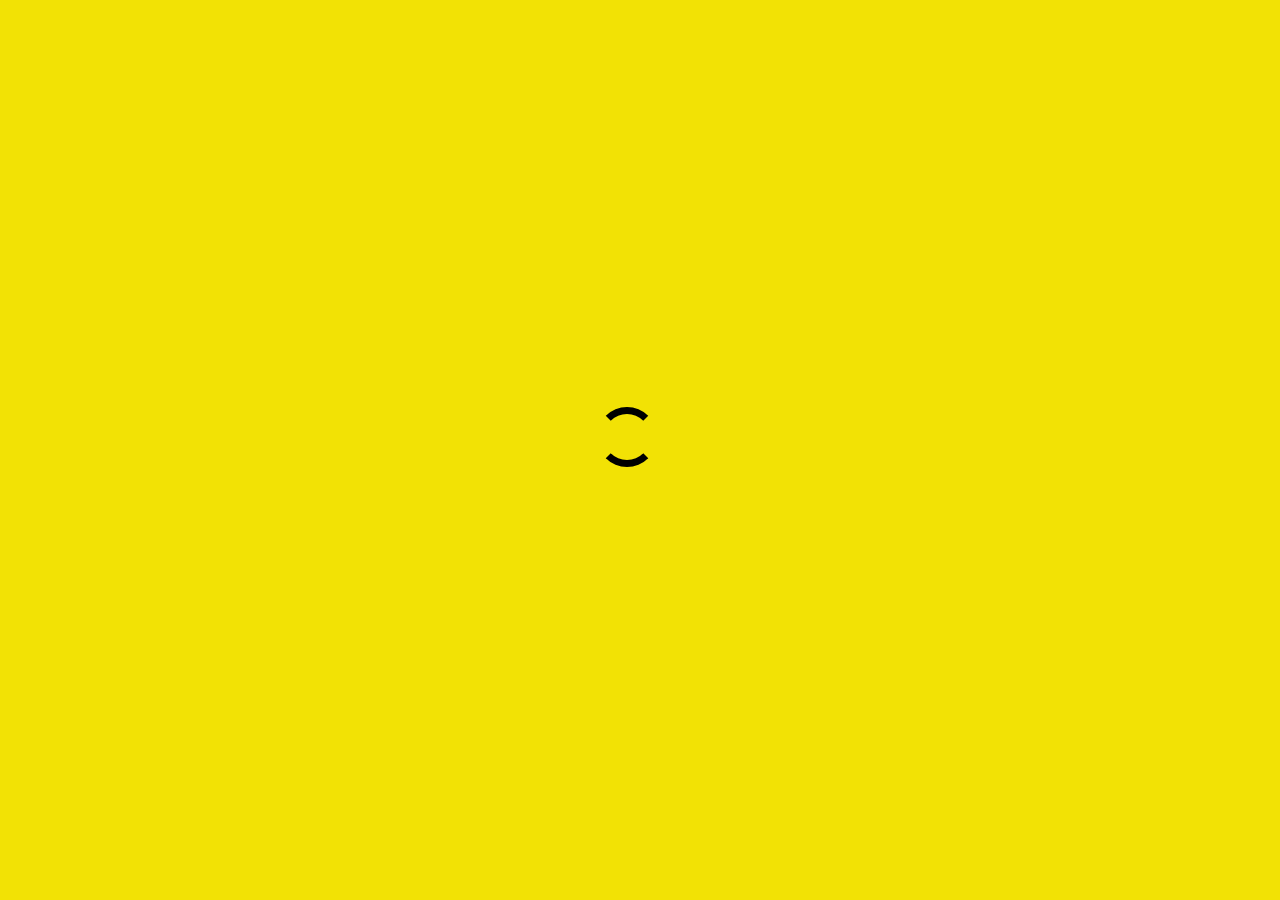
<file: about-us.html>
<!DOCTYPE html>
<html lang="en">
<head>
  <meta charset="UTF-8">
  <meta name="viewport" content="width=device-width, initial-scale=1.0">
  <title>Project</title>
  <!-- Roboto Font -->
  <link href="https://fonts.googleapis.com/css?family=Roboto:400,400i,500,500i,700,700i&display=swap" rel="stylesheet">
  <link href="https://fonts.googleapis.com/css?family=Roboto+Condensed:300,300i,400,400i,700,700i&display=swap" rel="stylesheet">
  <!-- BootStrap -->
  <link rel="stylesheet" href="https://stackpath.bootstrapcdn.com/bootstrap/4.4.1/css/bootstrap.min.css" integrity="sha384-Vkoo8x4CGsO3+Hhxv8T/Q5PaXtkKtu6ug5TOeNV6gBiFeWPGFN9MuhOf23Q9Ifjh" crossorigin="anonymous">
  <!-- FullPage scroll plugin -->
  <link rel="stylesheet" href="css/fullpage.css">
  <!-- Owl -->
  <link rel="stylesheet" href="css/owl.carousel.min.css">
  <!-- Main CSS -->
  <link rel="stylesheet" href="css/main.css">
</head>
<body>
  <!-- Loader -->
  <div class="loader">
    <div class="spinner"></div>
  </div>
  <!-- Loader -->
  <!-- ***** Start Wrapper ***** -->
  <div class="wrapper position-relative">
    <!-- *** Start Floating Content -->
    <div class="floating-content">
      <div class="floating-icons">
        <!-- Start Navbar -->
        <div class="navbar-container row m-0 align-items-center">
          <!-- Start Logo -->
          <div class="logo col-3 p-0">
            <a href="index.html" class="d-inline-block position-relative"><h1>hc</h1></a>
          </div>
          <!-- End Logo -->
          <!-- Start Nav buttons -->
          <div class="nav-btn col-9 p-0 ml-auto text-right">
            <a href="contact.html" class="btn d-inline-flex justify-content-center align-items-center position-relative">Get in touch</a>
            <a href="#" class="btn d-inline-flex justify-content-center align-items-center position-relative">Consultation</a>
          </div>
          <!-- End Nav buttons -->
        </div>
        <!-- End Navbar -->
        <!-- Start Menu -->
        <div class="menu-container">
          <button type="button" class="btn p-0 position-absolute">
            <span></span>
            <span></span>
            <span></span>
          </button>
        </div>
        <!-- End Menu -->
        <!-- Start Social buttons -->
        <div class="social-container text-center position-absolute">
          <a href="#" class="d-flex justify-content-center align-items-center">Fb</a>
          <a href="#" class="d-flex justify-content-center align-items-center">Tw</a>
          <a href="#" class="d-flex justify-content-center align-items-center">Lk</a>
          <a href="#" class="d-flex justify-content-center align-items-center">In</a>
        </div>
        <!-- End Social buttons -->
        <!-- Start Scroll Arrow -->
        <div class="scroll-container position-absolute">
          <div class="inner-content position-relative">
            <div class="txt position-absolute">Scroll down</div>
            <div class="arrow">
              <svg width="16" height="66" viewBox="0 0 16 54" fill="none" xmlns="http://www.w3.org/2000/svg">
                <circle cx="8" cy="0" r="4" fill="#000"/>
                <path d="M7.29289 53.7071C7.68342 54.0976 8.31658 54.0976 8.70711 53.7071L15.0711 47.3431C15.4616 46.9526 15.4616 46.3195 15.0711 45.9289C14.6805 45.5384 14.0474 45.5384 13.6569 45.9289L8 51.5858L2.34315 45.9289C1.95262 45.5384 1.31946 45.5384 0.928932 45.9289C0.538408 46.3195 0.538408 46.9526 0.928932 47.3431L7.29289 53.7071ZM7 0L7 53H9L9 0L7 0Z" fill="black"/>
              </svg>              
            </div>
          </div>
        </div>
        <!-- End Scroll Arrow -->
      </div>
      <!-- Start menu navbar -->
      <div class="menu-navbar-container">
        <div class="inner-navbar">
          <div class="top-navbar d-flex">
            <div class="close-btn">
              <button class="btn">
                <span class="d-inline-block position-absolute"></span>
                <span class="d-inline-block position-absolute"></span>
              </button>
            </div>
            <div class="nav-btn">
              <a href="contact.html" class="btn d-navbtn1 d-inline-flex justify-content-center align-items-center position-relative">Get in touch</a>
              <a href="#" class="btn d-navbtn2 d-inline-flex justify-content-center align-items-center position-relative">Consultation</a>
            </div>
          </div>
          <div class="main-links">
            <div class="row-links d-inline-flex">
              <div class="links">
                <a href="#">SERVICES</a>
                <a href="portfolio.html">PORTFOLIO</a>
              </div>
              <div class="links">
                <a href="#">SERVICES</a>
                <a href="portfolio.html">PORTFOLIO</a>
              </div>
              <div class="links">
                <a href="#">SERVICES</a>
                <a href="portfolio.html">PORTFOLIO</a>
              </div>
            </div>
            <div class="row-links d-inline-flex">
              <div class="links">
                <a href="blog.html">BLOG</a>
                <a href="index.html">HOME</a>
                <a href="about-us.html">ABOUT US</a>
              </div>
              <div class="links">
                <a href="blog.html">BLOG</a>
                <a href="index.html">HOME</a>
                <a href="about-us.html">ABOUT US</a>
              </div>
              <div class="links">
                <a href="blog.html">BLOG</a>
                <a href="index.html">HOME</a>
                <a href="about-us.html">ABOUT US</a>
              </div>
            </div>
            <div class="row-links d-inline-flex">
              <div class="links">
                <a href="#">TESTIMONIALS</a>
                <a href="#">CONSULTATION</a>
              </div>
              <div class="links">
                <a href="#">TESTIMONIALS</a>
                <a href="#">CONSULTATION</a>
              </div>
              <div class="links">
                <a href="#">TESTIMONIALS</a>
                <a href="#">CONSULTATION</a>
              </div>
            </div>
          </div>
          <div class="btm-links d-flex position-absolute">
            <div class="links-txt">
              <div class="copyright">Copyright 2020 Hadarc.com. All rights reserved.</div>
              <div class="links">
                <a href="#">Terms and Conditions</a>
                <a href="#">Privacy Policy</a>
                <a href="#">Cookie Policy</a>
              </div>
            </div>
            <!-- Start Social buttons -->
            <div class="social-container text-center">
              <a href="#" class="d-flex justify-content-center align-items-center">Fb</a>
              <a href="#" class="d-flex justify-content-center align-items-center">Tw</a>
              <a href="#" class="d-flex justify-content-center align-items-center">Lk</a>
              <a href="#" class="d-flex justify-content-center align-items-center">In</a>
            </div>
            <!-- End Social buttons -->
          </div>
        </div>
      </div>
      <!-- End menu navbar -->
    </div>
    <!-- *** End Floating Content -->
    <!-- *** Start Section Container *** -->
    <div class="section-container" id="fullpage">
      <!-- Start Feedback Section -->
      <div class="section feedback-section solo-section hide-scrollarr line-bar about-us-section">
        <!-- Start Shapes -->
        <div class="shapes position-absolute">
          <div class="bottom-shape">
            <div class="shape1 line-bar-shape">
              <div class="inner-shape"></div>
            </div>
          </div>
        </div>
        <!-- End Shapes -->
        <!-- Start Content -->
        <div class="content position-relative h-100 owl-carousel">
          <!-- Start Inner content -->
          <div class="inner-content about slide1 position-relative light-slide d-logo d-navbtn1 d-navbtn2 hide-scrollarr menu-white-bg">
            <div class="slide-shapes">
              <svg class="shape1" width="85" height="47" viewBox="0 0 85 47" fill="none" xmlns="http://www.w3.org/2000/svg" preserveAspectRatio="none">
                <path d="M84.8926 0.427734L44.2805 37.2123L18.6273 12.4482L20.0846 -27.9995L84.8926 0.427734Z" fill="white"/>
              </svg>
              <svg class="shape2" width="170.4" height="106.4" viewBox="0 0 213 133" fill="none" xmlns="http://www.w3.org/2000/svg" preserveAspectRatio="none">
                <path d="M212.231 18.0684L110.701 110.03L46.5684 48.1195L50.2115 -52.9998L212.231 18.0684Z" fill="black"/>
              </svg>
              <svg class="shape3" width="141" height="528" viewBox="0 0 141 528" fill="none" xmlns="http://www.w3.org/2000/svg" preserveAspectRatio="none">
                <path d="M-40 87.5L141 0L77.5 563L-40 394.5V87.5Z" fill="black"/>
              </svg>
              <svg class="shape4" width="112" height="177" viewBox="0 0 112 177" fill="none" xmlns="http://www.w3.org/2000/svg" preserveAspectRatio="none">
                <path d="M125 176.922L0 120.883L30.9342 37.2833L125 0.000564575L125 176.922Z" fill="black"/>
              </svg>
              <div class="shape5 position-absolute"></div>                         
              <div class="shape6 position-absolute"></div>
              <svg class="shape7" width="211.2" height="413.6" viewBox="0 0 170 332" fill="none" xmlns="http://www.w3.org/2000/svg" preserveAspectRatio="none">
                <path d="M170 166L-116.5 331.411L-116.5 0.589145L170 166Z" fill="white"/>
              </svg>                                      
            </div>
            <div class="slide-txt-content">
              <div class="innerslide-txt-content w-100">
                <div class="slide-heading">
                  <div class="txt-row position-relative">
                    <h1 class="eledim font-size-dim">We are <span class="eledim font-size-dim">your digital solution</span></h1>
                    <div class="shape1 line-shape position-absolute eledim height-dim"></div>
                  </div>
                  <div class="txt-row position-relative">
                    <h1 class="eledim font-size-dim">We are the Hadarc</h1>
                    <div class="shape2 position-absolute"></div>
                  </div>
                </div>
                <div class="description d-flex">
                  <div class="left-content">
                    <p>Pellentesque non vehicula diam. Pellentesque habitant morbi tristique senectus et netus et malesuada fames ac turpis egestas. Donec dignissim sem ac felis dignissim, nec venenatis lacus vulputate. Integer placerat varius condimentum. Aliquam mattis leo nec leo tempor, in maximus nibh vulputate. Proin sagittis dui in ex suscipit, vel blandit risus viverra.</p>
                    <p>Nam vitae gravida ante, rhoncus pulvinar turpis. Morbi nec lacus quam. Sed porta magna enim, vitae scelerisque mi viverra fringilla.</p>
                  </div>
                  <div class="right-content slide-btn-slide1">
                    <button class="btn d-flex align-items-center" type="button">
                      <div class="arrow-icon d-flex align-items-center">
                        <img src="images/icons/arrow-icon.png" alt="arrow" class="img-fluid">
                      </div>
                      <div class="txt">Our story</div>
                    </button>
                    <button class="btn d-flex align-items-center" type="button">
                      <div class="arrow-icon d-flex align-items-center">
                        <img src="images/icons/arrow-icon.png" alt="arrow" class="img-fluid">
                      </div>
                      <div class="txt">Our mission</div>
                    </button>
                    <button class="btn d-flex align-items-center" type="button">
                      <div class="arrow-icon d-flex align-items-center">
                        <img src="images/icons/arrow-icon.png" alt="arrow" class="img-fluid">
                      </div>
                      <div class="txt">Supported technologies</div>
                    </button>
                    <button class="btn d-flex align-items-center" type="button">
                      <div class="arrow-icon d-flex align-items-center">
                        <img src="images/icons/arrow-icon.png" alt="arrow" class="img-fluid">
                      </div>
                      <div class="txt">Testimonials</div>
                    </button>
                  </div>
                </div>
              </div>
            </div>
          </div>
          <!-- End Inner content -->
          <!-- Start Inner content -->
          <div class="inner-content position-relative about slide1 slide2 light-slide d-logo d-navbtn1 d-navbtn2 hide-scrollarr">
            <div class="slide-shapes">
              <svg class="shape1" width="156" height="50" viewBox="0 0 156 50" fill="none" xmlns="http://www.w3.org/2000/svg" preserveAspectRatio="none">
                <path d="M131.353 0L155.524 50L-0.000442505 32.4586L46.5465 0L131.353 0Z" fill="black"/>
              </svg>
              <svg class="shape2" width="705.6" height="538.65" viewBox="0 0 672 513" fill="none" xmlns="http://www.w3.org/2000/svg" preserveAspectRatio="none">
                <path d="M0 91.501L672 0.500977L117.5 567.001L0 398.501L0 91.501Z" fill="white"/>
              </svg>                            
              <svg class="shape4" width="383" height="173" viewBox="0 0 383 173" fill="none" xmlns="http://www.w3.org/2000/svg" preserveAspectRatio="none">
                <path d="M0.5 114.835L200.5 0.5L382.5 83L0.5 264.406V114.835Z" fill="black"/>
              </svg>              
              </svg>
              <div class="shape5 position-absolute"></div>                         
              <div class="shape6 position-absolute"></div>
            </div>
            <div class="slide-txt-content">
              <div class="innerslide-txt-content w-100">
                <div class="slide-heading full-width">
                  <div class="txt-row position-relative">
                    <button class="btn p-0 position-absolute prevSlideBtn" type="button">
                      <div class="arrow-icon d-flex align-items-center">
                        <img src="images/icons/arrow-icon.png" alt="arrow" class="img-fluid">
                      </div>
                    </button>
                    <h1 class="desktop-heading eledim font-size-dim">OUR STORY</h1>
                    <h1 class="mob-heading">HADARC <span>MORE ABOUT OUR STORY</span></h1>
                    <button class="btn p-0 position-absolute nextSlideBtn" type="button">
                      <div class="arrow-icon d-flex align-items-center">
                        <img src="images/icons/arrow-icon.png" alt="arrow" class="img-fluid">
                      </div>
                    </button>
                    <div class="shape1 position-absolute eledim height-dim"></div>
                  </div>
                  <div class="txt-row position-relative">
                    <h1 class="eledim font-size-dim">the best results only</h1>
                    <div class="shape2 position-absolute"></div>
                  </div>
                </div>
                <div class="description d-flex">
                  <div class="left-content">
                    <h1 class="position-relative eledim font-size-dim">There are three responses to a piece of design – yes, no, and WOW! Wow is the one to aim for.</h1>
                  </div>
                  <div class="right-content">
                    <p>Pellentesque non vehicula diam. Pellentesque habitant morbi tristique senectus et netus et malesuada fames ac turpis egestas. Donec dignissim sem ac felis dignissim, nec venenatis lacus vulputate. Integer placerat varius condimentum. Aliquam mattis leo nec leo tempor, in maximus nibh vulputate. Proin sagittis dui in ex suscipit, vel blandit risus viverra.</p>
                    <p>Nam vitae gravida ante, rhoncus pulvinar turpis. Morbi nec lacus quam. Sed porta magna enim, vitae scelerisque mi viverra fringilla.</p>
                  </div>
                </div>
              </div>
            </div>
          </div>
          <!-- End Inner content -->
          <!-- Start Inner content -->
          <div class="inner-content position-relative about slide1 slide3 light-slide d-logo d-navbtn1 d-navbtn2 hide-scrollarr w-next-arr">
            <div class="slide-shapes">
              <svg class="shape1" width="905" height="531" viewBox="0 0 905 531" fill="none" xmlns="http://www.w3.org/2000/svg" preserveAspectRatio="none">
                <path d="M905 556.499L0 663L746.76 0L905 197.203L905 556.499Z" fill="white"/>
              </svg>  
              <svg class="shape2" width="468" height="68" viewBox="0 0 468 68" fill="none" xmlns="http://www.w3.org/2000/svg" preserveAspectRatio="none">
                <path d="M0.5 0H390.5L468 67.5L314.5 24.5L0.5 0Z" fill="black"/>
              </svg>                          
              <div class="shape5 position-absolute"></div>                         
              <div class="shape6 position-absolute"></div>
              <svg class="shape8" width="283" height="205" viewBox="0 0 283 205" fill="none" xmlns="http://www.w3.org/2000/svg" preserveAspectRatio="none">
                <path d="M343 243.416L0 290L283.026 0L343 86.2577V243.416Z" fill="black"/>
              </svg>
              <svg class="shape9" width="61" height="63" viewBox="0 0 61 63" fill="none" xmlns="http://www.w3.org/2000/svg" preserveAspectRatio="none">
                <path d="M-7.5 0H61L0 63H-74L-7.5 0Z" fill="white"/>
              </svg>                                                     
            </div>
            <div class="slide-txt-content">
              <div class="innerslide-txt-content w-100">
                <div class="slide-heading full-width eledim padding-top-dim">
                  <div class="txt-row position-relative">
                    <button class="btn p-0 position-absolute prevSlideBtn" type="button">
                      <div class="arrow-icon d-flex align-items-center">
                        <img src="images/icons/arrow-icon.png" alt="arrow" class="img-fluid">
                      </div>
                    </button>
                    <h1 class="desktop-heading eledim font-size-dim">OUR mission</h1>
                    <h1 class="mob-heading">MISSION <span>AWESOME DESIGN ONLY</span></h1>
                    <button class="btn p-0 position-absolute nextSlideBtn" type="button">
                      <div class="arrow-icon d-flex align-items-center">
                        <img src="images/icons/arrow-icon.png" alt="arrow" class="img-fluid">
                      </div>
                    </button>
                    <div class="shape1 position-absolute eledim height-dim"></div>
                  </div>
                  <div class="txt-row position-relative">
                    <h1 class="eledim font-size-dim">awesome design only</h1>
                    <div class="shape2 position-absolute"></div>
                  </div>
                </div>
                <div class="description d-flex">
                  <div class="main-txt">
                    <div class="txt-row">
                      <div class="txt"> perfection <span>design</span> digital painting <span>design </span></div>
                      <div class="txt"> perfection <span>design</span> digital painting <span>design </span></div>
                      <div class="txt"> perfection <span>design</span> digital painting <span>design </span></div>
                    </div>
                    <div class="txt-row">
                      <div class="txt">technology achievement <span>loyalty</span> art of code</div>
                      <div class="txt">technology achievement <span>loyalty</span> art of code</div>
                      <div class="txt">technology achievement <span>loyalty</span> art of code</div>
                    </div>
                    <div class="txt-row mob-txt">
                      <div class="txt"> perfection <span>design</span> digital painting <span>design </span></div>
                      <div class="txt"> perfection <span>design</span> digital painting <span>design </span></div>
                      <div class="txt"> perfection <span>design</span> digital painting <span>design </span></div>
                    </div>
                    <div class="txt-row mob-txt">
                      <div class="txt">technology achievement <span>loyalty</span> art of code</div>
                      <div class="txt">technology achievement <span>loyalty</span> art of code</div>
                      <div class="txt">technology achievement <span>loyalty</span> art of code</div>
                    </div>
                  </div>
                </div>
              </div>
            </div>
          </div>
          <!-- End Inner content -->
          <!-- Start Inner content -->
          <div class="inner-content position-relative about slide1 slide4 light-slide d-logo d-navbtn1 d-navbtn2 hide-scrollarr">
            <div class="slide-shapes">
              <svg class="shape1" width="156" height="50" viewBox="0 0 156 50" fill="none" xmlns="http://www.w3.org/2000/svg" preserveAspectRatio="none">
                <path d="M131.354 0L155.525 50L0.000534058 32.4586L46.5475 0L131.354 0Z" fill="black"/>
              </svg>
              <svg class="shape2" width="127" height="240" viewBox="0 0 127 240" fill="none" xmlns="http://www.w3.org/2000/svg" preserveAspectRatio="none">
                <path d="M-23 72.5138L127 0L74.3757 466.575L-23 326.934V72.5138Z" fill="white"/>
              </svg>
              <svg class="shape3" width="632" height="451" viewBox="0 0 632 451" fill="none" xmlns="http://www.w3.org/2000/svg" preserveAspectRatio="none">
                <path d="M672 475.5L0 566.5L554.5 0L672 168.5V475.5Z" fill="white"/>
              </svg>                                          
              <div class="shape5 position-absolute"></div>                         
              <div class="shape6 position-absolute"></div>
              <svg class="shape8" width="92" height="177" viewBox="0 0 92 177" fill="none" xmlns="http://www.w3.org/2000/svg" preserveAspectRatio="none">
                <path d="M90.7314 0L127.316 95.9748L27.1262 145.65L90.7314 0Z" fill="black"/>
              </svg>
              <svg class="shape9" width="187" height="405" viewBox="0 0 207 456" fill="none" xmlns="http://www.w3.org/2000/svg" preserveAspectRatio="none">
                <path d="M0 225L207 0L0 456V225Z" fill="black"/>
              </svg>                                                     
            </div>
            <div class="slide-txt-content">
              <div class="innerslide-txt-content w-100">
                <div class="slide-heading full-width eledim padding-top-dim">
                  <div class="txt-row position-relative">
                    <button class="btn p-0 position-absolute prevSlideBtn" type="button">
                      <div class="arrow-icon d-flex align-items-center">
                        <img src="images/icons/arrow-icon.png" alt="arrow" class="img-fluid">
                      </div>
                    </button>
                    <h1 class="desktop-heading eledim font-size-dim">TECHNOLOGY</h1>
                    <h1 class="mob-heading">TECHNOLOGY <span>AWESOME TECHNOLOGY</span></h1>
                    <button class="btn p-0 position-absolute nextSlideBtn" type="button">
                      <div class="arrow-icon d-flex align-items-center">
                        <img src="images/icons/arrow-icon.png" alt="arrow" class="img-fluid">
                      </div>
                    </button>
                    <div class="shape1 position-absolute eledim height-dim"></div>
                  </div>
                  <div class="txt-row mob position-relative">
                    <div class="shape2 position-absolute"></div>
                  </div>
                </div>
                <div class="description d-flex">
                  <div class="left-content">
                    <div class="panel-container d-flex align-items-center">
                      <div class="panel d-flex">
                        <div class="box position-relative">
                          <svg width="184.45" height="139.41" viewBox="0 0 217 164" fill="none" xmlns="http://www.w3.org/2000/svg" preserveAspectRatio="none" dim-num="0.95">
                            <path d="M0 27.5L217 0V164H0V27.5Z" fill="white"/>
                          </svg>
                          <img src="images/icons/java-icon.png" alt="java icon" class="img-fluid position-absolute eledim width-dim" width="50">
                        </div>
                        <div class="box position-relative">
                          <svg width="184.45" height="215.9" viewBox="0 0 217 254" fill="none" xmlns="http://www.w3.org/2000/svg" preserveAspectRatio="none" dim-num="0.95">
                            <path d="M0 0H217V253.5L0 126V0Z" fill="black"/>
                          </svg>
                          <img src="images/icons/bird-icon.png" alt="bird icon" class="img-fluid position-absolute eledim width-dim" width="50">
                        </div>
                      </div>
                      <div class="panel d-flex">
                        <div class="box position-relative">
                          <svg width="184.45" height="180.21" viewBox="0 0 217 212" fill="none" xmlns="http://www.w3.org/2000/svg" preserveAspectRatio="none" dim-num="0.95">
                            <path d="M0 0L217 48V212H0V0Z" fill="black"/>
                          </svg>
                          <img src="images/icons/python-icon.png" alt="python icon" class="img-fluid position-absolute eledim width-dim" width="50">
                        </div>
                        <div class="box position-relative">
                          <svg width="184.45" height="173.41" viewBox="0 0 217 204" fill="none" xmlns="http://www.w3.org/2000/svg" preserveAspectRatio="none" dim-num="0.95">
                            <path d="M0 0H217V94.5L0 204V0Z" fill="white"/>
                          </svg>
                          <img src="images/icons/php-icon.png" alt="php icon" class="img-fluid position-absolute eledim width-dim" width="50">
                        </div>
                      </div>
                    </div>
                    <div class="panel-container eledim padding-bottom-dim d-flex align-items-center">
                      <div class="panel d-flex">
                        <div class="box box-html position-relative">
                          <svg class="shape1" width="184.45" height="187" viewBox="0 0 217 220" fill="none" xmlns="http://www.w3.org/2000/svg" preserveAspectRatio="none" dim-num="0.95">
                            <path d="M0 106L217 0V220H0V106Z" fill="white"/>
                          </svg>
                          <svg class="shape2" width="121.55" height="190.4" viewBox="0 0 143 224" fill="none" xmlns="http://www.w3.org/2000/svg" preserveAspectRatio="none">
                            <path d="M0 0.439453L143 81.9395V223.939L0 150.439V0.439453Z" fill="white"/>
                          </svg>                  
                          <img src="images/icons/html-icon.png" alt="html icon" class="img-fluid position-absolute eledim width-dim" width="50">
                        </div>
                        <div class="box box-css position-relative">
                          <svg class="shape1" width="184.45" height="139.41" viewBox="0 0 217 164" fill="none" xmlns="http://www.w3.org/2000/svg" preserveAspectRatio="none" dim-num="0.95">
                            <path d="M0 0H217V164L0 139V0Z" fill="black"/>
                          </svg>
                          <svg class="shape2" width="122.41" height="154.7" viewBox="0 0 144 182" fill="none" xmlns="http://www.w3.org/2000/svg" preserveAspectRatio="none">
                            <path d="M0 0.439453L143.482 73.3232V181.761L0 109.439V0.439453Z" fill="black"/>
                          </svg>                  
                          <img src="images/icons/css-icon.png" alt="css icon" class="img-fluid position-absolute eledim width-dim" width="50">
                        </div>
                      </div>
                      <div class="panel d-flex">
                        <div class="box box-c position-relative">
                          <svg class="shape1" width="184.45" height="139.41" viewBox="0 0 217 164" fill="none" xmlns="http://www.w3.org/2000/svg" preserveAspectRatio="none" dim-num="0.95">
                            <path d="M0 0L217 29V164H0V0Z" fill="black"/>
                          </svg>
                          <svg class="shape2" width="122.41" height="155.55" viewBox="0 0 144 183" fill="none" xmlns="http://www.w3.org/2000/svg" preserveAspectRatio="none">
                            <path d="M0.367432 73.9395L143.85 0.939453V182.378H0.367432V73.9395Z" fill="black"/>
                          </svg>                  
                          <img src="images/icons/c-icon.png" alt="c icon" class="img-fluid position-absolute eledim width-dim" width="50">
                        </div>
                        <div class="box box-linux position-relative">
                          <svg width="184.45" height="179.35" viewBox="0 0 217 211" fill="none" xmlns="http://www.w3.org/2000/svg" preserveAspectRatio="none" dim-num="0.95">
                            <path d="M0 0H217V130.5L0 211V0Z" fill="white"/>
                          </svg>
                          <img src="images/icons/linux-icon.png" alt="linux icon" class="img-fluid position-absolute eledim width-dim" width="50">
                        </div>
                      </div>
                    </div>
                  </div>
                  <div class="right-content eledim padding-top-dim">
                    <p>Pellentesque non vehicula diam. Pellentesque habitant morbi tristique senectus et netus et malesuada fames ac turpis egestas. Donec dignissim sem ac felis dignissim, nec venenatis lacus vulputate.</p>
                    <p>Integer placerat varius condimentum. Aliquam mattis leo nec leo tempor, in maximus nibh vulputate. Proin sagittis dui in ex suscipit, vel blandit risus viverra.</p>
                  </div>
                </div>
                <div class="inner-content position-relative about slide1 slide4-txt light-slide d-logo d-navbtn1 d-navbtn2 hide-scrollarr">
                  <div class="slide-shapes">                         
                    <svg class="shape1" width="177" height="93" viewBox="0 0 177 93" fill="none" xmlns="http://www.w3.org/2000/svg" preserveAspectRatio="none">
                      <path d="M0.246826 0.0966797L96.5864 -35.5166L145.247 65.1702L0.246826 0.0966797Z" fill="black"/>
                    </svg>
                    <svg class="shape2" width="374" height="310" viewBox="0 110 374 310" fill="none" xmlns="http://www.w3.org/2000/svg" preserveAspectRatio="none">
                      <path d="M0 246.364L343.5 119.385L517 478.385L0 246.364Z" fill="white"/>
                    </svg>                                                
                  </div>
                  <div class="description d-flex">
                    <p>Pellentesque non vehicula diam. Pellentesque habitant morbi tristique senectus et netus et malesuada fames ac turpis egestas. Donec dignissim sem ac felis dignissim, nec venenatis lacus vulputate. Pellentesque non vehicula diam. Pellentesque habitant morbi tristique senectus et netus et malesuada fames ac turpis egestas. Donec dignissim sem ac felis dignissim, nec venenatis lacus vulputate. Pellentesque non vehicula diam. Pellentesque habitant morbi tristique senectus et netus et malesuada fames ac turpis egestas. Donec dignissim sem ac felis dignissim, nec venenatis lacus vulputate. Pellentesque non vehicula diam. Pellentesque habitant morbi tristique senectus et netus et malesuada fames ac turpis egestas. Donec dignissim sem ac felis dignissim, nec venenatis lacus vulputate.</p>
                    <p>Integer placerat varius condimentum. Aliquam mattis leo nec leo tempor, in maximus nibh vulputate. Proin sagittis dui in ex suscipit, vel blandit risus viverra. Integer placerat varius condimentum. Aliquam mattis leo nec leo tempor, in maximus nibh vulputate. Proin sagittis dui in ex suscipit, vel blandit risus viverra.</p>
                  </div>
                </div>
              </div>
            </div>
          </div>
          <!-- End Inner content -->
          <!-- Start Inner content -->
          <div class="inner-content slide5 fb-slide fb1 dark-slide w-navbtn1 y-navbtn2 w-arrow menu-white-bg hide-scrollarr social-white s-nextarr s-prevarr social-space">
            <div class="feedback-txt">
              <div class="slide-shapes">
                <div class="shape1 position-absolute"></div>
              </div>
              <div class="heading">
                <!-- Start Feedback heading -->
                <div class="feedback-heading">
                  <div class="txt position-relative">
                    <div class="note">Succes stories</div>
                    <h1 class="eledim font-size-dim">Incredible work done by<br> a creative & professional <br>individual</h1>
                    <div class="overlay-txt">
                      <div class="shape1 position-absolute eledim height-dim">
                        <button class="btn btn-link arrow top-arrow next-arrow position-absolute w-100 h-100 align-items-center p-0">
                          <svg class="nwidth nheight" width="41" height="21" viewBox="0 0 45 16" fill="none" xmlns="http://www.w3.org/2000/svg" preserveAspectRatio="none">
                            <path d="M43.9968 8.70711C44.3874 8.31658 44.3874 7.68342 43.9968 7.29289L37.6329 0.928932C37.2423 0.538408 36.6092 0.538408 36.2187 0.928932C35.8281 1.31946 35.8281 1.95262 36.2187 2.34315L41.8755 8L36.2187 13.6569C35.8281 14.0474 35.8281 14.6805 36.2187 15.0711C36.6092 15.4616 37.2423 15.4616 37.6329 15.0711L43.9968 8.70711ZM0 9H43.2897V7L0 7L0 9Z" fill="#F2E205"/>
                          </svg>
                        </button>
                      </div>
                      <div class="shape2 position-absolute eledim height-dim"></div>
                    </div>
                  </div>
                </div>
                <!-- End Feedback heading -->
              </div>
              <div class="description d-flex">
                <div class="left-content">
                  <div class="txt ele-scrollbar">
                    <p>Lorem ipsum dolor sit amet, consectetur adipiscing elit. Suspendisse tincidunt condimentum condimentum. Morbi in arcu interdum, fringilla mi vel, blandit massa. Aliquam feugiat sapien nisl, mattis auctor leo accumsan id. Aliquam eget bibendum felis. Fusce egestas ac erat ut consectetur. Pellentesque lectus erat, scelerisque eu volutpat a, dictum vel elit. Fusce tempor massa quam, eu porta mauris fringilla vel. Proin condimentum id tellus vitae pretium.</p>
                  </div>
                  <div class="user d-flex">
                    <div class="user-pic">
                      <img src="images/user-feedback1.png" alt="user picture" class="img-fluid">
                    </div>
                    <div class="user-txt">
                      <div class="user-name">Glenda Graham</div>
                      <div class="user-info">Marketing, Retro & Classic Society</div>
                    </div>
                  </div>
                </div>
                <div class="right-content">
                  <div class="feedback-bg bg"></div>
                </div>
              </div>
            </div>
          </div>
          <!-- End Inner content -->
          <!-- Start Inner content -->
          <div class="inner-content fb-slide fb2 dark-slide w-navbtn1 y-navbtn2 w-arrow menu-white-bg hide-scrollarr social-white s-prevarr">
            <div class="feedback-txt">
              <div class="heading">
                <!-- Start Feedback heading -->
                <div class="feedback-heading">
                  <div class="txt position-relative">
                    <div class="note">Succes stories</div>
                    <h1 class="eledim font-size-dim">I HAVE NEVER SEEN SUCH A <br> PROFESSIONAL TEAM. I’M VERY <br>SATISFIED.</h1>
                    <div class="overlay-txt">
                      <div class="shape1 position-absolute eledim height-dim">
                        <button class="btn btn-link arrow top-arrow prev-arrow position-absolute w-100 h-100 align-items-center p-0">
                          <svg class="nwidth nheight" width="41" height="21" viewBox="0 0 45 16" fill="none" xmlns="http://www.w3.org/2000/svg" preserveAspectRatio="none">
                            <path d="M0.292965 7.29289C-0.0975571 7.68342 -0.0975571 8.31658 0.292965 8.70711L6.65693 15.0711C7.04745 15.4616 7.68061 15.4616 8.07114 15.0711C8.46167 14.6805 8.46167 14.0474 8.07114 13.6569L2.41429 8L8.07114 2.34315C8.46167 1.95262 8.46167 1.31946 8.07114 0.928932C7.68061 0.538408 7.04745 0.538408 6.65693 0.928932L0.292965 7.29289ZM44.2898 7L1.00007 7V9L44.2898 9V7Z" fill="#F2E205"/>
                          </svg>  
                        </button>
                      </div>
                      <div class="shape2 position-absolute eledim height-dim">
                        <button class="btn btn-link arrow top-arrow next-arrow position-absolute w-100 h-100 align-items-center p-0">
                          <svg class="nwidth nheight" width="41" height="21" viewBox="0 0 45 16" fill="none" xmlns="http://www.w3.org/2000/svg" preserveAspectRatio="none">
                            <path d="M43.9968 8.70711C44.3874 8.31658 44.3874 7.68342 43.9968 7.29289L37.6329 0.928932C37.2423 0.538408 36.6092 0.538408 36.2187 0.928932C35.8281 1.31946 35.8281 1.95262 36.2187 2.34315L41.8755 8L36.2187 13.6569C35.8281 14.0474 35.8281 14.6805 36.2187 15.0711C36.6092 15.4616 37.2423 15.4616 37.6329 15.0711L43.9968 8.70711ZM0 9H43.2897V7L0 7L0 9Z" fill="#F2E205"/>
                          </svg>
                        </button>
                      </div>
                    </div>
                  </div>
                </div>
                <!-- End Feedback heading -->
              </div>
              <div class="description d-flex">
                <div class="left-content">
                  <div class="txt ele-scrollbar">
                    <p>Lorem ipsum dolor sit amet, consectetur adipiscing elit. Suspendisse tincidunt condimentum condimentum. Morbi in arcu interdum, fringilla mi vel, blandit massa. Aliquam feugiat sapien nisl, mattis auctor leo accumsan id. Aliquam eget bibendum felis. Fusce egestas ac erat ut consectetur. Pellentesque lectus erat, scelerisque eu volutpat a, dictum vel elit. Fusce tempor massa quam, eu porta mauris fringilla vel. Proin condimentum id tellus vitae pretium.</p>
                  </div>
                  <div class="user d-flex">
                    <div class="user-pic">
                      <img src="images/user-feedback1.png" alt="user picture" class="img-fluid">
                    </div>
                    <div class="user-txt">
                      <div class="user-name">Glenda Graham</div>
                      <div class="user-info">Marketing, Retro & Classic Society</div>
                    </div>
                  </div>
                </div>
                <div class="right-content">
                  <div class="feedback-bg bg"></div>
                </div>
              </div>
            </div>
          </div>
          <!-- End Inner content -->
        </div>
        <!-- End Content -->
        <!-- Start Feedback Arrow -->
        <div class="feedback-arrow slides-arrow">
          <button class="btn btn-link arrow prev-arrow position-absolute">
            <svg class="nwidth nheight" width="58.5" height="20.8" viewBox="0 0 45 16" fill="none" xmlns="http://www.w3.org/2000/svg" preserveAspectRatio="none">
              <path d="M0.292965 7.29289C-0.0975571 7.68342 -0.0975571 8.31658 0.292965 8.70711L6.65693 15.0711C7.04745 15.4616 7.68061 15.4616 8.07114 15.0711C8.46167 14.6805 8.46167 14.0474 8.07114 13.6569L2.41429 8L8.07114 2.34315C8.46167 1.95262 8.46167 1.31946 8.07114 0.928932C7.68061 0.538408 7.04745 0.538408 6.65693 0.928932L0.292965 7.29289ZM44.2898 7L1.00007 7V9L44.2898 9V7Z" fill="#F2E205"/>
            </svg>  
            <span class="txt ml-1">BACK</span>                
          </button>
          <button class="btn btn-link arrow next-arrow position-absolute">
            <span class="txt mr-1">NEXT</span>
            <svg class="nwidth nheight" width="58.5" height="20.8" viewBox="0 0 45 16" fill="none" xmlns="http://www.w3.org/2000/svg" preserveAspectRatio="none">
              <path d="M43.9968 8.70711C44.3874 8.31658 44.3874 7.68342 43.9968 7.29289L37.6329 0.928932C37.2423 0.538408 36.6092 0.538408 36.2187 0.928932C35.8281 1.31946 35.8281 1.95262 36.2187 2.34315L41.8755 8L36.2187 13.6569C35.8281 14.0474 35.8281 14.6805 36.2187 15.0711C36.6092 15.4616 37.2423 15.4616 37.6329 15.0711L43.9968 8.70711ZM0 9H43.2897V7L0 7L0 9Z" fill="white"/>
            </svg>
          </button>
        </div>
        <!-- End Feedback Arrow -->
        <!-- Start Line Bar -->
        <div class="line-bar position-absolute">
          <div class="inner-line"></div>
        </div>
      </div>
      <!-- End Feedback Section -->
    </div>
    <!-- *** End Section Container *** -->
  </div>
  <!-- ***** End Wrapper ***** -->
  <!-- ***** Scripts ***** -->
  <!-- JQuery -->
  <script
  src="https://code.jquery.com/jquery-3.4.1.min.js"
  integrity="sha256-CSXorXvZcTkaix6Yvo6HppcZGetbYMGWSFlBw8HfCJo="
  crossorigin="anonymous"></script>
  <!-- FullPage scroll plugin -->
  <script src="js/fullpage.js"></script>
  <!-- Owl -->
  <script src="js/owl.carousel.min.js"></script>
  <!-- Main Js -->
  <script src="js/main.js"></script>
</body>
</html>
</file>
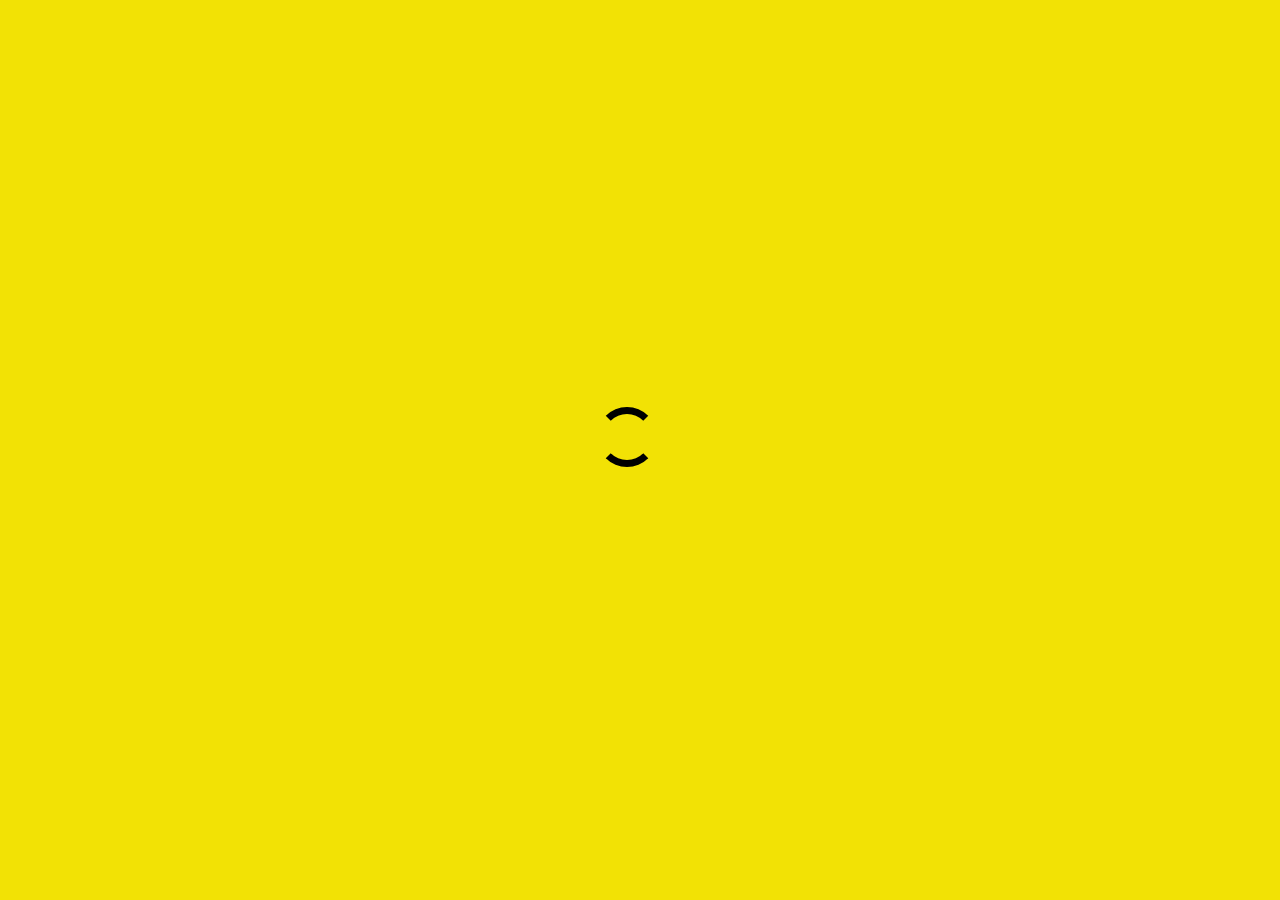
<file: blog-detail.html>
<!DOCTYPE html>
<html lang="en">
<head>
  <meta charset="UTF-8">
  <meta name="viewport" content="width=device-width, initial-scale=1.0">
  <title>Project</title>
  <!-- Roboto Font -->
  <link href="https://fonts.googleapis.com/css?family=Roboto:400,400i,500,500i,700,700i&display=swap" rel="stylesheet">
  <link href="https://fonts.googleapis.com/css?family=Roboto+Condensed:300,300i,400,400i,700,700i&display=swap" rel="stylesheet">
  <!-- BootStrap -->
  <link rel="stylesheet" href="https://stackpath.bootstrapcdn.com/bootstrap/4.4.1/css/bootstrap.min.css" integrity="sha384-Vkoo8x4CGsO3+Hhxv8T/Q5PaXtkKtu6ug5TOeNV6gBiFeWPGFN9MuhOf23Q9Ifjh" crossorigin="anonymous">
  <!-- FullPage scroll plugin -->
  <link rel="stylesheet" href="css/fullpage.css">
  <!-- Owl -->
  <link rel="stylesheet" href="css/owl.carousel.min.css">
  <!-- Main CSS -->
  <link rel="stylesheet" href="css/main.css">
</head>
<body class="dark">
  <!-- Loader -->
  <div class="loader">
    <div class="spinner"></div>
  </div>
  <!-- Loader -->
  <!-- ***** Start Wrapper ***** -->
  <div class="wrapper position-relative blog-detail">
    <!-- *** Start Floating Content -->
    <div class="floating-content fixed">
      <div class="floating-icons">
        <!-- Start Navbar -->
        <div class="navbar-container row m-0 align-items-center">
          <!-- Start Logo -->
          <div class="logo p-0 d-logo">
            <a href="index.html" class="d-inline-block position-relative"><h1>hc</h1></a>
          </div>
          <!-- End Logo -->
          <!-- Start Nav buttons -->
          <div class="nav-btn p-0 ml-auto text-right">
            <a href="contact.html" class="btn d-inline-flex justify-content-center align-items-center position-relative y-navbtn1">Get in touch</a>
            <a href="#" class="btn d-inline-flex justify-content-center align-items-center position-relative y-navbtn2">Consultation</a>
          </div>
          <!-- End Nav buttons -->
        </div>
        <!-- End Navbar -->
        <!-- Start Menu -->
        <div class="menu-container">
          <button type="button" class="btn p-0 position-fixed">
            <span></span>
            <span></span>
            <span></span>
          </button>
        </div>
        <!-- End Menu -->
        <!-- Start Social buttons -->
        <div class="social-container text-center position-fixed">
          <a href="#" class="d-flex justify-content-center align-items-center">Fb</a>
          <a href="#" class="d-flex justify-content-center align-items-center">Tw</a>
          <a href="#" class="d-flex justify-content-center align-items-center">Lk</a>
          <a href="#" class="d-flex justify-content-center align-items-center">In</a>
        </div>
        <!-- End Social buttons -->
      </div>
      <!-- Start menu navbar -->
      <div class="menu-navbar-container">
        <div class="inner-navbar">
          <div class="top-navbar d-flex">
            <div class="close-btn">
              <button class="btn">
                <span class="d-inline-block position-absolute"></span>
                <span class="d-inline-block position-absolute"></span>
              </button>
            </div>
            <div class="nav-btn">
              <a href="contact.html" class="btn d-navbtn1 d-inline-flex justify-content-center align-items-center position-relative">Get in touch</a>
              <a href="#" class="btn d-navbtn2 d-inline-flex justify-content-center align-items-center position-relative">Consultation</a>
            </div>
          </div>
          <div class="main-links">
            <div class="row-links d-inline-flex">
              <div class="links">
                <a href="#">SERVICES</a>
                <a href="portfolio.html">PORTFOLIO</a>
              </div>
              <div class="links">
                <a href="#">SERVICES</a>
                <a href="portfolio.html">PORTFOLIO</a>
              </div>
              <div class="links">
                <a href="#">SERVICES</a>
                <a href="portfolio.html">PORTFOLIO</a>
              </div>
            </div>
            <div class="row-links d-inline-flex">
              <div class="links">
                <a href="blog.html">BLOG</a>
                <a href="index.html">HOME</a>
                <a href="about-us.html">ABOUT US</a>
              </div>
              <div class="links">
                <a href="blog.html">BLOG</a>
                <a href="index.html">HOME</a>
                <a href="about-us.html">ABOUT US</a>
              </div>
              <div class="links">
                <a href="blog.html">BLOG</a>
                <a href="index.html">HOME</a>
                <a href="about-us.html">ABOUT US</a>
              </div>
            </div>
            <div class="row-links d-inline-flex">
              <div class="links">
                <a href="#">TESTIMONIALS</a>
                <a href="#">CONSULTATION</a>
              </div>
              <div class="links">
                <a href="#">TESTIMONIALS</a>
                <a href="#">CONSULTATION</a>
              </div>
              <div class="links">
                <a href="#">TESTIMONIALS</a>
                <a href="#">CONSULTATION</a>
              </div>
            </div>
          </div>
          <div class="btm-links d-flex position-absolute">
            <div class="links-txt">
              <div class="copyright">Copyright 2020 Hadarc.com. All rights reserved.</div>
              <div class="links">
                <a href="#">Terms and Conditions</a>
                <a href="#">Privacy Policy</a>
                <a href="#">Cookie Policy</a>
              </div>
            </div>
            <!-- Start Social buttons -->
            <div class="social-container text-center">
              <a href="#" class="d-flex justify-content-center align-items-center">Fb</a>
              <a href="#" class="d-flex justify-content-center align-items-center">Tw</a>
              <a href="#" class="d-flex justify-content-center align-items-center">Lk</a>
              <a href="#" class="d-flex justify-content-center align-items-center">In</a>
            </div>
            <!-- End Social buttons -->
          </div>
        </div>
      </div>
      <!-- End menu navbar -->
    </div>
    <!-- *** End Floating Content -->
    <!-- *** Start Section Container *** -->
    <div class="section-container owl-carousel">
      <!-- Start BLog Container -->
      <div class="blog-detail-container">
        <!-- Start Top Blog Container -->
        <div class="top-blog-container position-relative">
          <div class="shapes">
            <svg class="shape1 position-absolute" width="316.8" height="237.6" viewBox="0 0 352 264" fill="none" xmlns="http://www.w3.org/2000/svg" preserveAspectRatio="none">
              <path d="M-141 70.7356L117.115 -77L352 29.6003L-141 264V70.7356Z" fill="#F2E205"/>
            </svg>
            <svg class="shape2 position-absolute" width="215.6" height="196.9" viewBox="0 0 196 179" fill="none" xmlns="http://www.w3.org/2000/svg" preserveAspectRatio="none">
              <path d="M7.62939e-05 179L0 0L196 0L7.62939e-05 179Z" fill="#F2E205"/>
            </svg>
            <svg class="shape3 position-absolute" width="230" height="129" viewBox="0 0 230 129" fill="none" xmlns="http://www.w3.org/2000/svg" preserveAspectRatio="none">
              <path d="M226.91 -45.6786L91.7192 83.2083L-1.94105e-06 83.2082L187.019 -88.9999L226.91 -45.6786Z" fill="white"/>
            </svg>                        
          </div>
          <div class="heading position-relative">
            <h1>Front-End Web Developer One of Today’s Hottest Jobs</h1>
            <div class="info">Article added by Hadar Cohen on 20 January, 2019</div>
          </div>
          <div class="description d-flex">
            <div class="left-content">
              <p><strong>Lorem ipsum dolor sit amet, consectetur adipiscing elit. Phasellus finibus risus ac vulputate volutpat. Fusce ac quam a mi placerat posuere ut fermentum tellus.</strong></p>
              <p>Vivamus dui magna, finibus non dapibus quis, posuere nec quam. Vivamus at erat non nisl fringilla convallis. Sed condimentum aliquam erat, ut viverra eros scelerisque quis. Maecenas eget lacus et est volutpat dapibus. Proin ullamcorper erat at ipsum efficitur, eget finibus eros laoreet. Etiam lectus purus, feugiat a metus ac, fringilla feugiat metus.</p>
              <p>Nunc at elementum tellus. Nulla commodo, velit eu cursus molestie, est velit lacinia libero, at efficitur sapien tortor nec massa. Quisque ultrices enim et facilisis ultrices. Nam interdum sem orci, a hendrerit purus finibus sed. Phasellus aliquam nec sapien non dictum. Duis aliquet ante sed lorem tristique, et lacinia nulla dapibus.</p>
            </div>
            <div class="right-content">
              <div class="top-blog-bg">
                <img src="images/top-blog-detail.png" alt="blog detail" class="img-fluid w-100">
              </div>
            </div>
          </div>
        </div>
        <!-- End Top Blog Container -->
        <!-- Start Bottom Blog Container -->
        <div class="bottom-blog-container position-relative">
          <div class="shapes">
            <svg class="shape1 position-absolute" width="1440" height="1386" viewBox="0 0 1440 1386" fill="none" xmlns="http://www.w3.org/2000/svg" preserveAspectRatio="none">
              <path d="M1459 1386L-142 779.5L987 0L1484 187.5L1459 1386Z" fill="white"/>
            </svg>
            <svg class="shape2 position-absolute" width="423" height="640" viewBox="0 0 529 800" fill="none" xmlns="http://www.w3.org/2000/svg" preserveAspectRatio="none">
              <path d="M0 0L529 307L-22 799.5L0 307V0Z" fill="#F2E205"/>
            </svg>
            <svg class="shape3 w-100 position-absolute" width="414" height="540" viewBox="0 0 414 540" fill="none" xmlns="http://www.w3.org/2000/svg" preserveAspectRatio="none">
              <path d="M514.252 540L-110 303.701L330.213 0L524 73.052L514.252 540Z" fill="white"/>
            </svg>
            <svg class="shape4 position-absolute" width="151" height="311" viewBox="0 0 151 311" fill="none" xmlns="http://www.w3.org/2000/svg">
              <path d="M-54.4555 0L151 119.421L-63 311L-54.4555 119.421V0Z" fill="#F2E205"/>
            </svg>                                    
          </div>
          <div class="heading position-relative">
            <h1>No limits in your goals</h1>
          </div>
          <div class="description d-flex">
            <div class="left-content">
              <div class="btm-blog-bg">
                <img src="images/bottom-blog-detail.png" alt="blog detail" class="img-fluid w-100">
                <img src="images/bottom-blog-detail-mob.png" alt="blog detail" class="img-fluid w-100">
              </div>
            </div>
            <div class="right-content position-relative">
              <p>Ut egestas sit amet risus eget varius. Nullam ac leo at quam eleifend lobortis. Curabitur vel justo dapibus, auctor enim et, porta odio. Pellentesque aliquam nunc leo, sed convallis elit luctus vitae. Class aptent taciti sociosqu ad litora torquent per conubia nostra, per inceptos himenaeos. Proin nec ullamcorper enim, at luctus quam. Cras placerat nulla lobortis tortor rutrum commodo.</p>
              <p>Nunc suscipit non magna a congue. Quisque fermentum mauris in tortor volutpat porttitor. Duis at vestibulum leo. Phasellus eu venenatis justo. Morbi sed urna leo. Integer sagittis, eros eget varius fringilla, est ex faucibus sem, sed pulvinar ex est vitae dolor. Ut egestas sit amet risus eget varius. Nullam ac leo at quam eleifend lobortis. Curabitur vel justo dapibus, auctor enim et, porta odio. Pellentesque aliquam nunc leo, sed convallis elit luctus vitae. Class aptent taciti sociosqu ad litora torquent per conubia nostra, per inceptos himenaeos. Proin nec ullamcorper enim, at luctus quam. Cras placerat nulla lobortis tortor rutrum commodo.</p>
              <p>Nunc suscipit non magna a congue. Quisque fermentum mauris in tortor volutpat porttitor. Duis at vestibulum leo. Phasellus eu venenatis justo. Morbi sed urna leo. Integer sagittis, eros eget varius fringilla, est ex faucibus sem, sed pulvinar ex est vitae dolor.</p>
            </div>
          </div>
        </div>
        <!-- End Bottom Blog Container -->
      </div>
      <!-- End BLog Container -->
      <!-- Start BLog Container -->
      <div class="blog-detail-container">
        <!-- Start Top Blog Container -->
        <div class="top-blog-container position-relative">
          <div class="shapes">
            <svg class="shape1 position-absolute" width="316.8" height="237.6" viewBox="0 0 352 264" fill="none" xmlns="http://www.w3.org/2000/svg" preserveAspectRatio="none">
              <path d="M-141 70.7356L117.115 -77L352 29.6003L-141 264V70.7356Z" fill="#F2E205"/>
            </svg>
            <svg class="shape2 position-absolute" width="215.6" height="196.9" viewBox="0 0 196 179" fill="none" xmlns="http://www.w3.org/2000/svg" preserveAspectRatio="none">
              <path d="M7.62939e-05 179L0 0L196 0L7.62939e-05 179Z" fill="#F2E205"/>
            </svg>
            <svg class="shape3 position-absolute" width="230" height="129" viewBox="0 0 230 129" fill="none" xmlns="http://www.w3.org/2000/svg" preserveAspectRatio="none">
              <path d="M226.91 -45.6786L91.7192 83.2083L-1.94105e-06 83.2082L187.019 -88.9999L226.91 -45.6786Z" fill="white"/>
            </svg>                        
          </div>
          <div class="heading position-relative">
            <h1>Front-End Web Developer One of Today’s Hottest Jobs</h1>
            <div class="info">Article added by Hadar Cohen on 20 January, 2019</div>
          </div>
          <div class="description d-flex">
            <div class="left-content">
              <p><strong>Lorem ipsum dolor sit amet, consectetur adipiscing elit. Phasellus finibus risus ac vulputate volutpat. Fusce ac quam a mi placerat posuere ut fermentum tellus.</strong></p>
              <p>Vivamus dui magna, finibus non dapibus quis, posuere nec quam. Vivamus at erat non nisl fringilla convallis. Sed condimentum aliquam erat, ut viverra eros scelerisque quis. Maecenas eget lacus et est volutpat dapibus. Proin ullamcorper erat at ipsum efficitur, eget finibus eros laoreet. Etiam lectus purus, feugiat a metus ac, fringilla feugiat metus.</p>
              <p>Nunc at elementum tellus. Nulla commodo, velit eu cursus molestie, est velit lacinia libero, at efficitur sapien tortor nec massa. Quisque ultrices enim et facilisis ultrices. Nam interdum sem orci, a hendrerit purus finibus sed. Phasellus aliquam nec sapien non dictum. Duis aliquet ante sed lorem tristique, et lacinia nulla dapibus.</p>
            </div>
            <div class="right-content">
              <div class="top-blog-bg">
                <img src="images/top-blog-detail.png" alt="blog detail" class="img-fluid w-100">
              </div>
            </div>
          </div>
        </div>
        <!-- End Top Blog Container -->
        <!-- Start Bottom Blog Container -->
        <div class="bottom-blog-container position-relative">
          <div class="shapes">
            <svg class="shape1 position-absolute" width="1440" height="1386" viewBox="0 0 1440 1386" fill="none" xmlns="http://www.w3.org/2000/svg" preserveAspectRatio="none">
              <path d="M1459 1386L-142 779.5L987 0L1484 187.5L1459 1386Z" fill="white"/>
            </svg>
            <svg class="shape2 position-absolute" width="423" height="640" viewBox="0 0 529 800" fill="none" xmlns="http://www.w3.org/2000/svg" preserveAspectRatio="none">
              <path d="M0 0L529 307L-22 799.5L0 307V0Z" fill="#F2E205"/>
            </svg>
            <svg class="shape3 w-100 position-absolute" width="414" height="540" viewBox="0 0 414 540" fill="none" xmlns="http://www.w3.org/2000/svg" preserveAspectRatio="none">
              <path d="M514.252 540L-110 303.701L330.213 0L524 73.052L514.252 540Z" fill="white"/>
            </svg>
            <svg class="shape4 position-absolute" width="151" height="311" viewBox="0 0 151 311" fill="none" xmlns="http://www.w3.org/2000/svg">
              <path d="M-54.4555 0L151 119.421L-63 311L-54.4555 119.421V0Z" fill="#F2E205"/>
            </svg>                                    
          </div>
          <div class="heading position-relative">
            <h1>No limits in your goals</h1>
          </div>
          <div class="description d-flex">
            <div class="left-content">
              <div class="btm-blog-bg">
                <img src="images/bottom-blog-detail.png" alt="blog detail" class="img-fluid w-100">
                <img src="images/bottom-blog-detail-mob.png" alt="blog detail" class="img-fluid w-100">
              </div>
            </div>
            <div class="right-content position-relative">
              <p>Ut egestas sit amet risus eget varius. Nullam ac leo at quam eleifend lobortis. Curabitur vel justo dapibus, auctor enim et, porta odio. Pellentesque aliquam nunc leo, sed convallis elit luctus vitae. Class aptent taciti sociosqu ad litora torquent per conubia nostra, per inceptos himenaeos. Proin nec ullamcorper enim, at luctus quam. Cras placerat nulla lobortis tortor rutrum commodo.</p>
              <p>Nunc suscipit non magna a congue. Quisque fermentum mauris in tortor volutpat porttitor. Duis at vestibulum leo. Phasellus eu venenatis justo. Morbi sed urna leo. Integer sagittis, eros eget varius fringilla, est ex faucibus sem, sed pulvinar ex est vitae dolor. Ut egestas sit amet risus eget varius. Nullam ac leo at quam eleifend lobortis. Curabitur vel justo dapibus, auctor enim et, porta odio. Pellentesque aliquam nunc leo, sed convallis elit luctus vitae. Class aptent taciti sociosqu ad litora torquent per conubia nostra, per inceptos himenaeos. Proin nec ullamcorper enim, at luctus quam. Cras placerat nulla lobortis tortor rutrum commodo.</p>
              <p>Nunc suscipit non magna a congue. Quisque fermentum mauris in tortor volutpat porttitor. Duis at vestibulum leo. Phasellus eu venenatis justo. Morbi sed urna leo. Integer sagittis, eros eget varius fringilla, est ex faucibus sem, sed pulvinar ex est vitae dolor.</p>
            </div>
          </div>
        </div>
        <!-- End Bottom Blog Container -->
      </div>
      <!-- End BLog Container -->
    </div>
    <!-- *** End Section Container *** -->
    <!-- Start Blog Details Arrow -->
    <div class="blog-details-arrow position-relative">
      <button class="btn btn-link arrow prev-arrow position-absolute">
        <svg class="nwidth nheight" width="58.5" height="20.8" viewBox="0 0 45 16" fill="none" xmlns="http://www.w3.org/2000/svg" preserveAspectRatio="none">
          <path d="M0.292965 7.29289C-0.0975571 7.68342 -0.0975571 8.31658 0.292965 8.70711L6.65693 15.0711C7.04745 15.4616 7.68061 15.4616 8.07114 15.0711C8.46167 14.6805 8.46167 14.0474 8.07114 13.6569L2.41429 8L8.07114 2.34315C8.46167 1.95262 8.46167 1.31946 8.07114 0.928932C7.68061 0.538408 7.04745 0.538408 6.65693 0.928932L0.292965 7.29289ZM44.2898 7L1.00007 7V9L44.2898 9V7Z" fill="white"/>
        </svg>  
        <span class="txt">Back</span>                
      </button>
      <button class="btn btn-link arrow next-arrow position-absolute">
        <span class="txt">Next</span>
        <svg class="nwidth nheight" width="58.5" height="20.8" viewBox="0 0 45 16" fill="none" xmlns="http://www.w3.org/2000/svg" preserveAspectRatio="none">
          <path d="M43.9968 8.70711C44.3874 8.31658 44.3874 7.68342 43.9968 7.29289L37.6329 0.928932C37.2423 0.538408 36.6092 0.538408 36.2187 0.928932C35.8281 1.31946 35.8281 1.95262 36.2187 2.34315L41.8755 8L36.2187 13.6569C35.8281 14.0474 35.8281 14.6805 36.2187 15.0711C36.6092 15.4616 37.2423 15.4616 37.6329 15.0711L43.9968 8.70711ZM0 9H43.2897V7L0 7L0 9Z" fill="white"/>
        </svg>
      </button>
    </div>
    <!-- End Blog Details Arrow -->
  </div>
  <!-- ***** End Wrapper ***** -->
  <!-- ***** Scripts ***** -->
  <!-- JQuery -->
  <script
  src="https://code.jquery.com/jquery-3.4.1.min.js"
  integrity="sha256-CSXorXvZcTkaix6Yvo6HppcZGetbYMGWSFlBw8HfCJo="
  crossorigin="anonymous"></script>
  <!-- FullPage scroll plugin -->
  <script src="js/fullpage.js"></script>
  <!-- Owl -->
  <script src="js/owl.carousel.min.js"></script>
  <!-- Main Js -->
  <script src="js/main.js"></script>
</body>
</html>
</file>
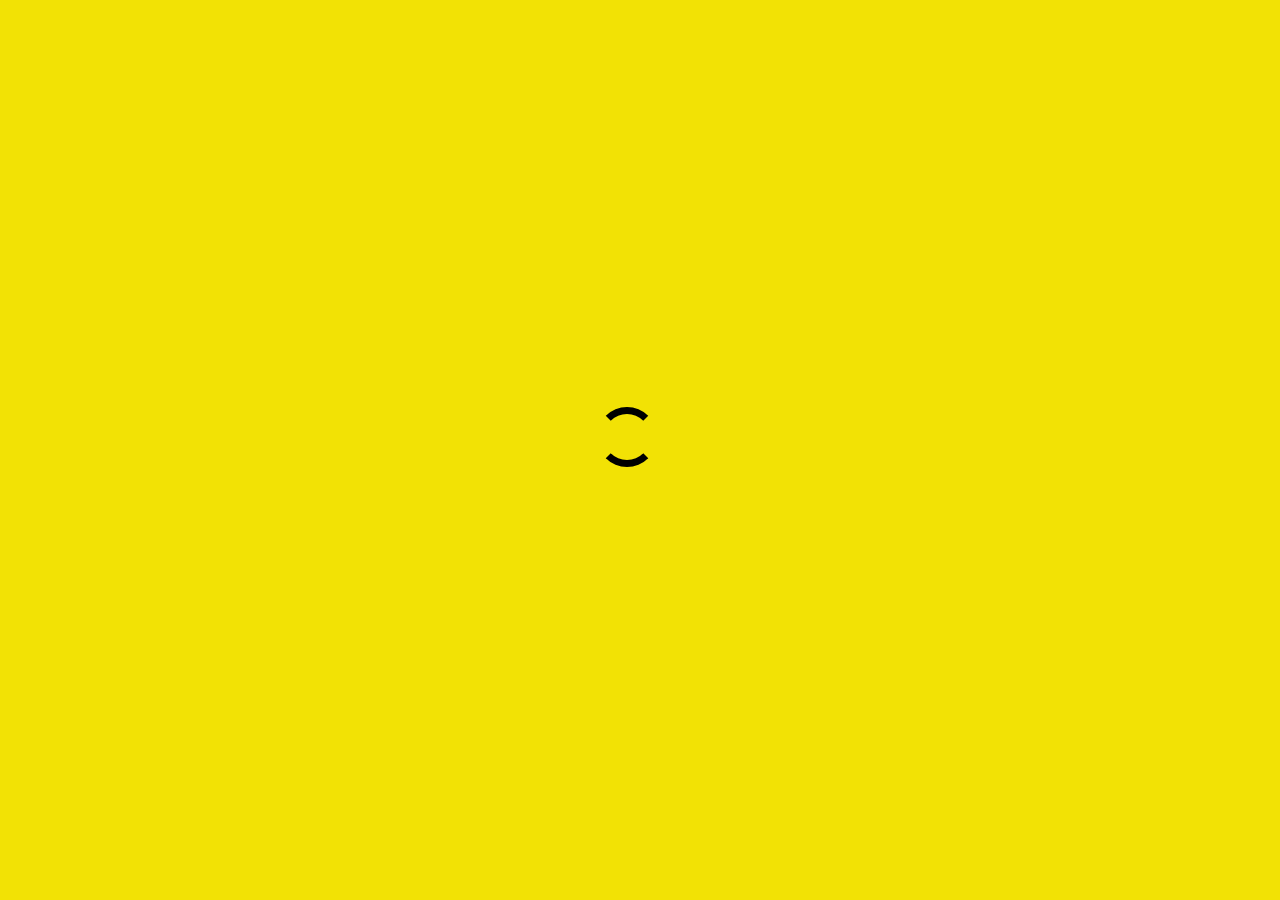
<file: blog.html>
<!DOCTYPE html>
<html lang="en">
<head>
  <meta charset="UTF-8">
  <meta name="viewport" content="width=device-width, initial-scale=1.0">
  <title>Project</title>
  <!-- Roboto Font -->
  <link href="https://fonts.googleapis.com/css?family=Roboto:400,400i,500,500i,700,700i&display=swap" rel="stylesheet">
  <link href="https://fonts.googleapis.com/css?family=Roboto+Condensed:300,300i,400,400i,700,700i&display=swap" rel="stylesheet">
  <!-- BootStrap -->
  <link rel="stylesheet" href="https://stackpath.bootstrapcdn.com/bootstrap/4.4.1/css/bootstrap.min.css" integrity="sha384-Vkoo8x4CGsO3+Hhxv8T/Q5PaXtkKtu6ug5TOeNV6gBiFeWPGFN9MuhOf23Q9Ifjh" crossorigin="anonymous">
  <!-- FullPage scroll plugin -->
  <link rel="stylesheet" href="css/fullpage.css">
  <!-- Owl -->
  <link rel="stylesheet" href="css/owl.carousel.min.css">
  <!-- Main CSS -->
  <link rel="stylesheet" href="css/main.css">
</head>
<body>
  <!-- Loader -->
  <div class="loader">
    <div class="spinner"></div>
  </div>
  <!-- Loader -->
  <!-- ***** Start Wrapper ***** -->
  <div class="wrapper position-relative">
    <!-- *** Start Floating Content -->
    <div class="floating-content">
      <div class="floating-icons">
        <!-- Start Navbar -->
        <div class="navbar-container row m-0 align-items-center">
          <!-- Start Logo -->
          <div class="logo col-3 p-0">
            <a href="index.html" class="d-inline-block position-relative"><h1>hc</h1></a>
          </div>
          <!-- End Logo -->
          <!-- Start Nav buttons -->
          <div class="nav-btn col-9 p-0 ml-auto text-right">
            <a href="contact.html" class="btn d-inline-flex justify-content-center align-items-center position-relative">Get in touch</a>
            <a href="#" class="btn d-inline-flex justify-content-center align-items-center position-relative">Consultation</a>
          </div>
          <!-- End Nav buttons -->
        </div>
        <!-- End Navbar -->
        <!-- Start Menu -->
        <div class="menu-container">
          <button type="button" class="btn p-0 position-absolute">
            <span></span>
            <span></span>
            <span></span>
          </button>
        </div>
        <!-- End Menu -->
        <!-- Start Social buttons -->
        <div class="social-container text-center position-absolute">
          <a href="#" class="d-flex justify-content-center align-items-center">Fb</a>
          <a href="#" class="d-flex justify-content-center align-items-center">Tw</a>
          <a href="#" class="d-flex justify-content-center align-items-center">Lk</a>
          <a href="#" class="d-flex justify-content-center align-items-center">In</a>
        </div>
        <!-- End Social buttons -->
        <!-- Start Scroll Arrow -->
        <div class="scroll-container position-absolute">
          <div class="inner-content position-relative">
            <div class="txt position-absolute">Scroll down</div>
            <div class="arrow">
              <svg width="16" height="66" viewBox="0 0 16 54" fill="none" xmlns="http://www.w3.org/2000/svg">
                <circle cx="8" cy="0" r="4" fill="#000"/>
                <path d="M7.29289 53.7071C7.68342 54.0976 8.31658 54.0976 8.70711 53.7071L15.0711 47.3431C15.4616 46.9526 15.4616 46.3195 15.0711 45.9289C14.6805 45.5384 14.0474 45.5384 13.6569 45.9289L8 51.5858L2.34315 45.9289C1.95262 45.5384 1.31946 45.5384 0.928932 45.9289C0.538408 46.3195 0.538408 46.9526 0.928932 47.3431L7.29289 53.7071ZM7 0L7 53H9L9 0L7 0Z" fill="black"/>
              </svg>              
            </div>
          </div>
        </div>
        <!-- End Scroll Arrow -->
      </div>
      <!-- Start menu navbar -->
      <div class="menu-navbar-container">
        <div class="inner-navbar">
          <div class="top-navbar d-flex">
            <div class="close-btn">
              <button class="btn">
                <span class="d-inline-block position-absolute"></span>
                <span class="d-inline-block position-absolute"></span>
              </button>
            </div>
            <div class="nav-btn">
              <a href="contact.html" class="btn d-navbtn1 d-inline-flex justify-content-center align-items-center position-relative">Get in touch</a>
              <a href="#" class="btn d-navbtn2 d-inline-flex justify-content-center align-items-center position-relative">Consultation</a>
            </div>
          </div>
          <div class="main-links">
            <div class="row-links d-inline-flex">
              <div class="links">
                <a href="#">SERVICES</a>
                <a href="portfolio.html">PORTFOLIO</a>
              </div>
              <div class="links">
                <a href="#">SERVICES</a>
                <a href="portfolio.html">PORTFOLIO</a>
              </div>
              <div class="links">
                <a href="#">SERVICES</a>
                <a href="portfolio.html">PORTFOLIO</a>
              </div>
            </div>
            <div class="row-links d-inline-flex">
              <div class="links">
                <a href="blog.html">BLOG</a>
                <a href="index.html">HOME</a>
                <a href="about-us.html">ABOUT US</a>
              </div>
              <div class="links">
                <a href="blog.html">BLOG</a>
                <a href="index.html">HOME</a>
                <a href="about-us.html">ABOUT US</a>
              </div>
              <div class="links">
                <a href="blog.html">BLOG</a>
                <a href="index.html">HOME</a>
                <a href="about-us.html">ABOUT US</a>
              </div>
            </div>
            <div class="row-links d-inline-flex">
              <div class="links">
                <a href="#">TESTIMONIALS</a>
                <a href="#">CONSULTATION</a>
              </div>
              <div class="links">
                <a href="#">TESTIMONIALS</a>
                <a href="#">CONSULTATION</a>
              </div>
              <div class="links">
                <a href="#">TESTIMONIALS</a>
                <a href="#">CONSULTATION</a>
              </div>
            </div>
          </div>
          <div class="btm-links d-flex position-absolute">
            <div class="links-txt">
              <div class="copyright">Copyright 2020 Hadarc.com. All rights reserved.</div>
              <div class="links">
                <a href="#">Terms and Conditions</a>
                <a href="#">Privacy Policy</a>
                <a href="#">Cookie Policy</a>
              </div>
            </div>
            <!-- Start Social buttons -->
            <div class="social-container text-center">
              <a href="#" class="d-flex justify-content-center align-items-center">Fb</a>
              <a href="#" class="d-flex justify-content-center align-items-center">Tw</a>
              <a href="#" class="d-flex justify-content-center align-items-center">Lk</a>
              <a href="#" class="d-flex justify-content-center align-items-center">In</a>
            </div>
            <!-- End Social buttons -->
          </div>
        </div>
      </div>
      <!-- End menu navbar -->
    </div>
    <!-- *** End Floating Content -->
    <!-- *** Start Section Container *** -->
    <div class="section-container" id="fullpage">
      <!-- Start Bolg Section -->
      <div class="section blog-section w-navbtn1 w-navbtn2 d-logo menu-yellow-bg s-prevarr s-nextarr line-bar hide-scrollarr solo-section social-white">
        <!-- Start Shapes -->
        <div class="shapes position-absolute">
          <div class="top-shape">
            <svg class="shape1" width="230" height="540" viewBox="0 0 230 554" fill="none" xmlns="http://www.w3.org/2000/svg" preserveAspectRatio="none">
              <path d="M-475 -25H230L-13.5 553.5L-475 354.5V-25Z" fill="white"/>
            </svg>
            <svg class="shape2 nwidth nheight" width="130" height="71" viewBox="0 0 130 71" fill="none" xmlns="http://www.w3.org/2000/svg" preserveAspectRatio="none">
              <path d="M129.53 0.374512L67.5637 56.5008L28.4219 18.7154L30.6454 -43.0001L129.53 0.374512Z" fill="black"/>
            </svg>
            <div class="shape3 position-absolute"></div>                        
          </div>
          <div class="side-shape">
            <svg class="nwidth w-100 shape1" width="1440" height="155" viewBox="0 0 1440 155" fill="none" xmlns="http://www.w3.org/2000/svg" preserveAspectRatio="none">
              <rect width="1440" height="155" fill="black"/>
            </svg>            
          </div>
          <div class="bottom-shape">
            <svg class="shape1" width="322" height="510" viewBox="0 0 322 510" fill="none" xmlns="http://www.w3.org/2000/svg" preserveAspectRatio="none">
              <path d="M705 510.5L0 510.5L243.5 0.5L705 131V510.5Z" fill="black"/>
            </svg>
            <div class="shape2 line-bar-shape">
              <div class="inner-shape"></div>
            </div>
          </div>
        </div>
        <!-- End Shapes -->
        <!-- Start Content -->
        <div class="content position-relative h-100">
          <div class="heading eledim padding-top-dim height-dim">
            <!-- Start Blog Heading -->
            <div class="slide blog-heading s-prevarr s-nextarr" data-anchor="slide1">
              <div class="txt position-relative">
                <h1 class="eledim font-size-dim">Front-End Web Developer One of Today’s Hottest Jobs</h1>
                <div class="overlay-txt">
                  <svg class="shape1" width="181" height="25" viewBox="0 0 181 25" fill="none" xmlns="http://www.w3.org/2000/svg" preserveAspectRatio="none">
                    <rect width="216" height="25" fill="black"/>
                  </svg>                
                </div>
              </div>
            </div>
            <!-- End Blog Heading -->
            <!-- Start Blog Heading -->
            <div class="slide blog-heading" data-anchor="slide2">
              <div class="txt position-relative">
                <h1 class="eledim font-size-dim">Another article title will come to these two lines.</h1>
                <div class="overlay-txt">
                  <svg class="shape1" width="181" height="25" viewBox="0 0 181 25" fill="none" xmlns="http://www.w3.org/2000/svg" preserveAspectRatio="none">
                    <rect width="216" height="25" fill="black"/>
                  </svg>
                  <svg class="shape2" width="155" height="25" viewBox="0 0 155 25" fill="none" xmlns="http://www.w3.org/2000/svg" preserveAspectRatio="none">
                    <path d="M-112 0H154.5L145 25H-112V0Z" fill="black"/>
                  </svg>                                  
                </div>
              </div>
            </div>
            <!-- End Blog Heading -->
            <!-- Start Blog Heading -->
            <div class="slide blog-heading" data-anchor="slide3">
              <div class="txt position-relative">
                <h1 class="eledim font-size-dim">Quality is not an act, it is a habit</h1>
                <div class="overlay-txt">
                  <svg class="shape1" width="181" height="25" viewBox="0 0 181 25" fill="none" xmlns="http://www.w3.org/2000/svg" preserveAspectRatio="none">
                    <rect width="216" height="25" fill="black"/>
                  </svg>
                  <svg class="shape2" width="155" height="25" viewBox="0 0 155 25" fill="none" xmlns="http://www.w3.org/2000/svg" preserveAspectRatio="none">
                    <path d="M-112 0H154.5L145 25H-112V0Z" fill="black"/>
                  </svg>                
                </div>
              </div>
            </div>
            <!-- End Blog Heading -->
            <!-- Start Blog Heading -->
            <div class="slide blog-heading" data-anchor="slide3">
              <div class="txt position-relative">
                <h1 class="eledim font-size-dim">Optimism is the faith that leads to achievement.</h1>
                <div class="overlay-txt">
                  <svg class="shape1" width="181" height="25" viewBox="0 0 181 25" fill="none" xmlns="http://www.w3.org/2000/svg" preserveAspectRatio="none">
                    <rect width="216" height="25" fill="black"/>
                  </svg>
                  <svg class="shape2" width="155" height="25" viewBox="0 0 155 25" fill="none" xmlns="http://www.w3.org/2000/svg" preserveAspectRatio="none">
                    <path d="M-112 0H154.5L145 25H-112V0Z" fill="black"/>
                  </svg>                
                </div>
              </div>
            </div>
            <!-- End Blog Heading -->
            <!-- Start Blog Heading -->
            <div class="slide blog-heading" data-anchor="slide3">
              <div class="txt position-relative">
                <h1 class="eledim font-size-dim">Opportunities don't happen, you create them.</h1>
                <div class="overlay-txt">
                  <svg class="shape1" width="181" height="25" viewBox="0 0 181 25" fill="none" xmlns="http://www.w3.org/2000/svg" preserveAspectRatio="none">
                    <rect width="216" height="25" fill="black"/>
                  </svg> 
                  <svg class="shape2" width="155" height="25" viewBox="0 0 155 25" fill="none" xmlns="http://www.w3.org/2000/svg" preserveAspectRatio="none">
                    <path d="M-112 0H154.5L145 25H-112V0Z" fill="black"/>
                  </svg>               
                </div>
              </div>
            </div>
            <!-- End Blog Heading -->
          </div>
          <div class="heading-mob position-relative">
            <h1 class="position-relative">BLOG</h1>
            <div class="txt-shape">
              <div class="shape1 position-absolute"></div>
            </div>
          </div>
          <div class="description owl-carousel">
            <!-- Start Blog Box -->
            <div class="blog-box">
              <div class="blog-bg bg eledim height-dim" currheight="300"></div>
              <div class="blog-txt position-relative">
                <a href="blog-detail.html" class="title">
                  <p>Front-End Web Developer: One of Today’s Hottest Jobs</p>
                </a>
                <div class="des">
                  <p>Article added by Hadar Cohen on 20 January, 2019</p>
                </div>
                <div class="blog-arrow position-absolute">
                  <button class="btn prev-arr" type="button">
                    <img src="images/icons/small-white-arrow.png" alt="arrow" class="img-fluid">
                  </button>
                  <button class="btn next-arr" type="button">
                    <img src="images/icons/small-white-arrow.png" alt="arrow" class="img-fluid">
                  </button>
                </div>
              </div>
            </div>
            <!-- End Blog Box -->
           <!-- Start Blog Box -->
            <div class="blog-box">
              <div class="blog-bg bg eledim height-dim" currheight="300"></div>
              <div class="blog-txt position-relative">
                <a href="blog-detail.html" class="title">
                  <p>Another article title will come to these two lines.</p>
                </a>
                <div class="des">
                  <p>Article added by Hadar Cohen on 20 January, 2019</p>
                </div>
                <div class="blog-arrow position-absolute">
                  <button class="btn prev-arr" type="button">
                    <img src="images/icons/small-white-arrow.png" alt="arrow" class="img-fluid">
                  </button>
                  <button class="btn next-arr" type="button">
                    <img src="images/icons/small-white-arrow.png" alt="arrow" class="img-fluid">
                  </button>
                </div>
              </div>
            </div>
            <!-- End Blog Box -->
            <!-- Start Blog Box -->
            <div class="blog-box">
              <div class="blog-bg bg eledim height-dim" currheight="300"></div>
              <div class="blog-txt position-relative">
                <a href="blog-detail.html" class="title">
                  <p>Quality is not an act, it is a habit</p>
                </a>
                <div class="des">
                  <p>Article added by Hadar Cohen on 20 January, 2019</p>
                </div>
                <div class="blog-arrow position-absolute">
                  <button class="btn prev-arr" type="button">
                    <img src="images/icons/small-white-arrow.png" alt="arrow" class="img-fluid">
                  </button>
                  <button class="btn next-arr" type="button">
                    <img src="images/icons/small-white-arrow.png" alt="arrow" class="img-fluid">
                  </button>
                </div>
              </div>
            </div>
            <!-- End Blog Box -->
            <!-- Start Blog Box -->
            <div class="blog-box">
              <div class="blog-bg bg eledim height-dim" currheight="300"></div>
              <div class="blog-txt position-relative">
                <a href="blog-detail.html" class="title">
                  <p>Optimism is the faith that leads to achievement.</p>
                </a>
                <div class="des">
                  <p>Article added by Hadar Cohen on 20 January, 2019</p>
                </div>
                <div class="blog-arrow position-absolute">
                  <button class="btn prev-arr" type="button">
                    <img src="images/icons/small-white-arrow.png" alt="arrow" class="img-fluid">
                  </button>
                  <button class="btn next-arr" type="button">
                    <img src="images/icons/small-white-arrow.png" alt="arrow" class="img-fluid">
                  </button>
                </div>
              </div>
            </div>
            <!-- End Blog Box -->
            <!-- Start Blog Box -->
            <div class="blog-box">
              <div class="blog-bg bg eledim height-dim" currheight="300"></div>
              <div class="blog-txt position-relative">
                <a href="blog-detail.html" class="title">
                  <p>Opportunities don't happen, you create them.</p>
                </a>
                <div class="des">
                  <p>Article added by Hadar Cohen on 20 January, 2019</p>
                </div>
                <div class="blog-arrow position-absolute">
                  <button class="btn prev-arr" type="button">
                    <img src="images/icons/small-white-arrow.png" alt="arrow" class="img-fluid">
                  </button>
                  <button class="btn next-arr" type="button">
                    <img src="images/icons/small-white-arrow.png" alt="arrow" class="img-fluid">
                  </button>
                </div>
              </div>
            </div>
            <!-- End Blog Box -->
          </div>
          <!-- Start Blog Arrow -->
          <div class="blog-arrow slides-arrow">
            <button class="btn btn-link arrow prev-arrow position-absolute">
              <svg class="nwidth nheight" width="58.5" height="20.8" viewBox="0 0 45 16" fill="none" xmlns="http://www.w3.org/2000/svg" preserveAspectRatio="none">
                <path d="M0.292965 7.29289C-0.0975571 7.68342 -0.0975571 8.31658 0.292965 8.70711L6.65693 15.0711C7.04745 15.4616 7.68061 15.4616 8.07114 15.0711C8.46167 14.6805 8.46167 14.0474 8.07114 13.6569L2.41429 8L8.07114 2.34315C8.46167 1.95262 8.46167 1.31946 8.07114 0.928932C7.68061 0.538408 7.04745 0.538408 6.65693 0.928932L0.292965 7.29289ZM44.2898 7L1.00007 7V9L44.2898 9V7Z" fill="black"/>
              </svg>  
              <span class="txt ml-1">BACK</span>                
            </button>
            <button class="btn btn-link arrow next-arrow position-absolute">
              <span class="txt mr-1">NEXT</span>
              <svg class="nwidth nheight" width="58.5" height="20.8" viewBox="0 0 45 16" fill="none" xmlns="http://www.w3.org/2000/svg" preserveAspectRatio="none">
                <path d="M43.9968 8.70711C44.3874 8.31658 44.3874 7.68342 43.9968 7.29289L37.6329 0.928932C37.2423 0.538408 36.6092 0.538408 36.2187 0.928932C35.8281 1.31946 35.8281 1.95262 36.2187 2.34315L41.8755 8L36.2187 13.6569C35.8281 14.0474 35.8281 14.6805 36.2187 15.0711C36.6092 15.4616 37.2423 15.4616 37.6329 15.0711L43.9968 8.70711ZM0 9H43.2897V7L0 7L0 9Z" fill="white"/>
              </svg>
            </button>
          </div>
          <!-- End Blog Arrow -->
        </div>
        <!-- End Content -->
      </div>
      <!-- End Blog Section -->
    </div>
    <!-- *** End Section Container *** -->
  </div>
  <!-- ***** End Wrapper ***** -->
  <!-- ***** Scripts ***** -->
  <!-- JQuery -->
  <script
  src="https://code.jquery.com/jquery-3.4.1.min.js"
  integrity="sha256-CSXorXvZcTkaix6Yvo6HppcZGetbYMGWSFlBw8HfCJo="
  crossorigin="anonymous"></script>
  <!-- FullPage scroll plugin -->
  <script src="js/fullpage.js"></script>
  <!-- Owl -->
  <script src="js/owl.carousel.min.js"></script>
  <!-- Main Js -->
  <script src="js/main.js"></script>
</body>
</html>
</file>
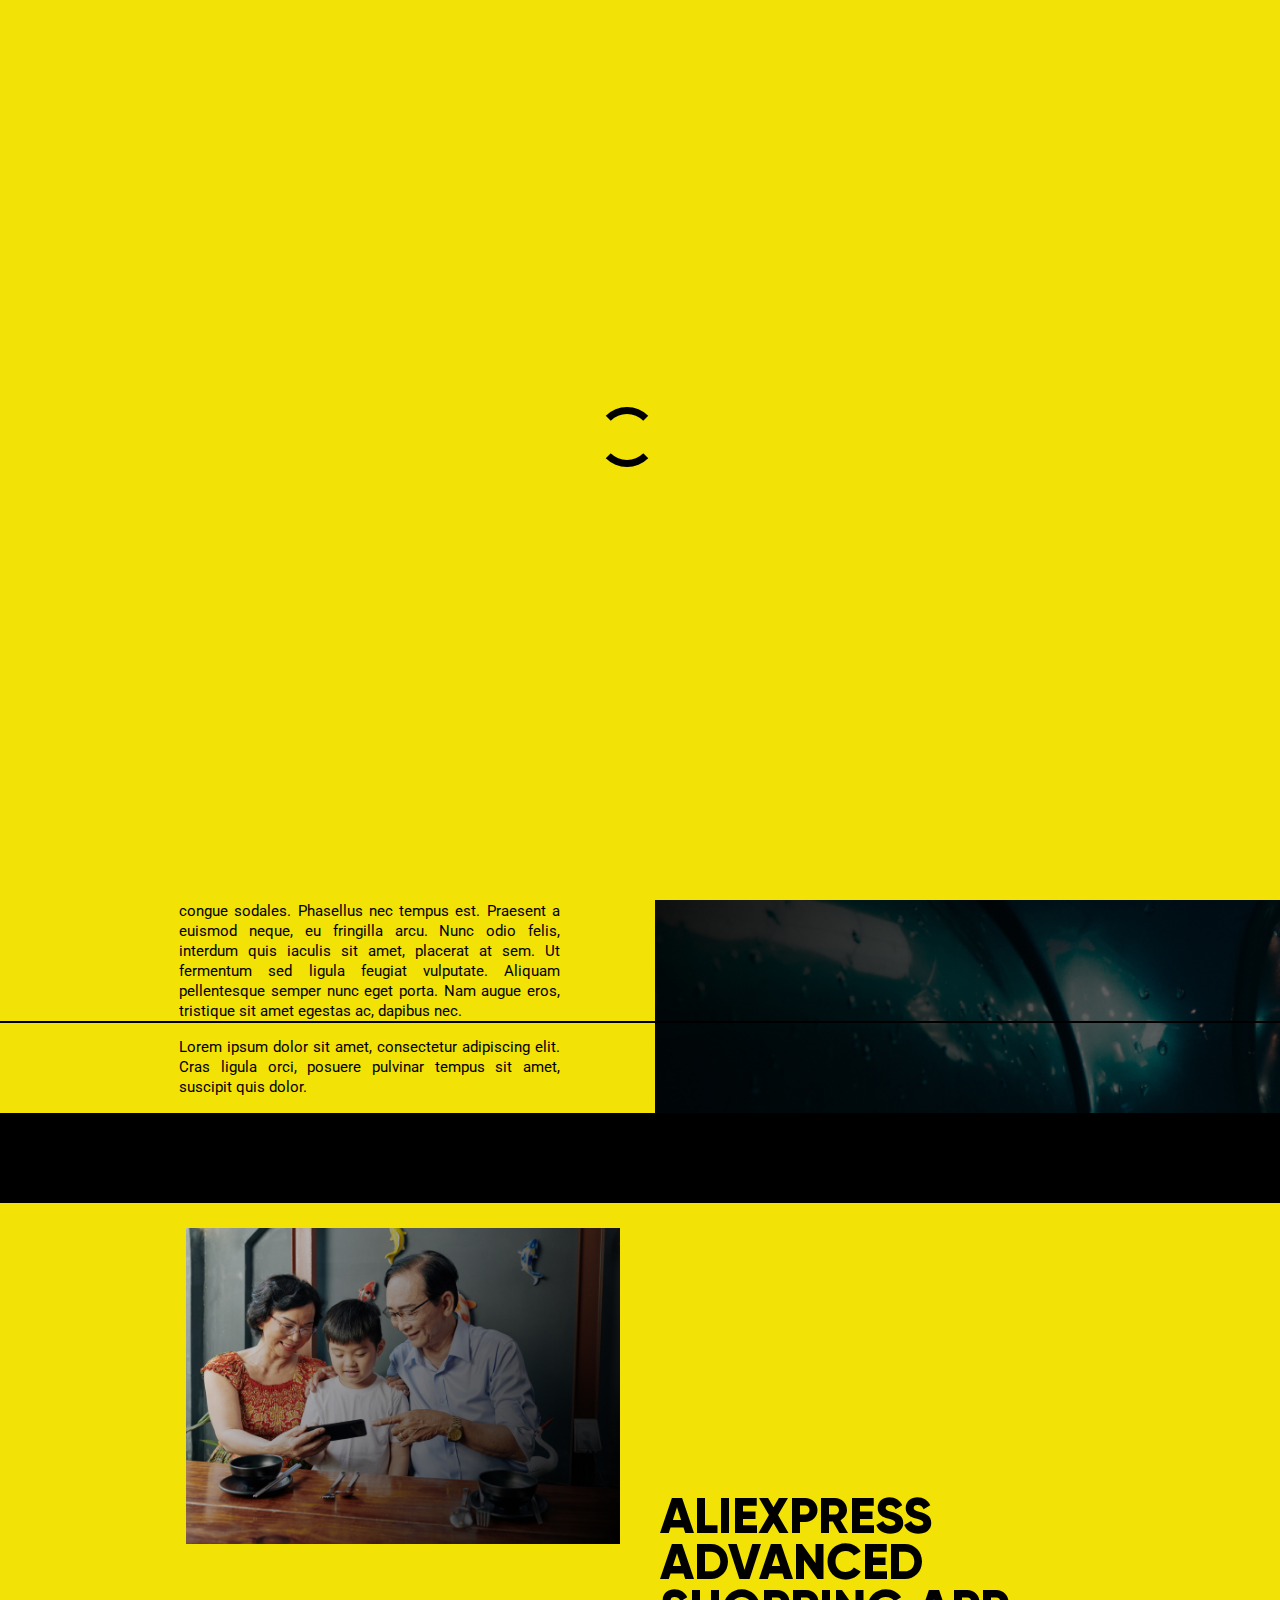
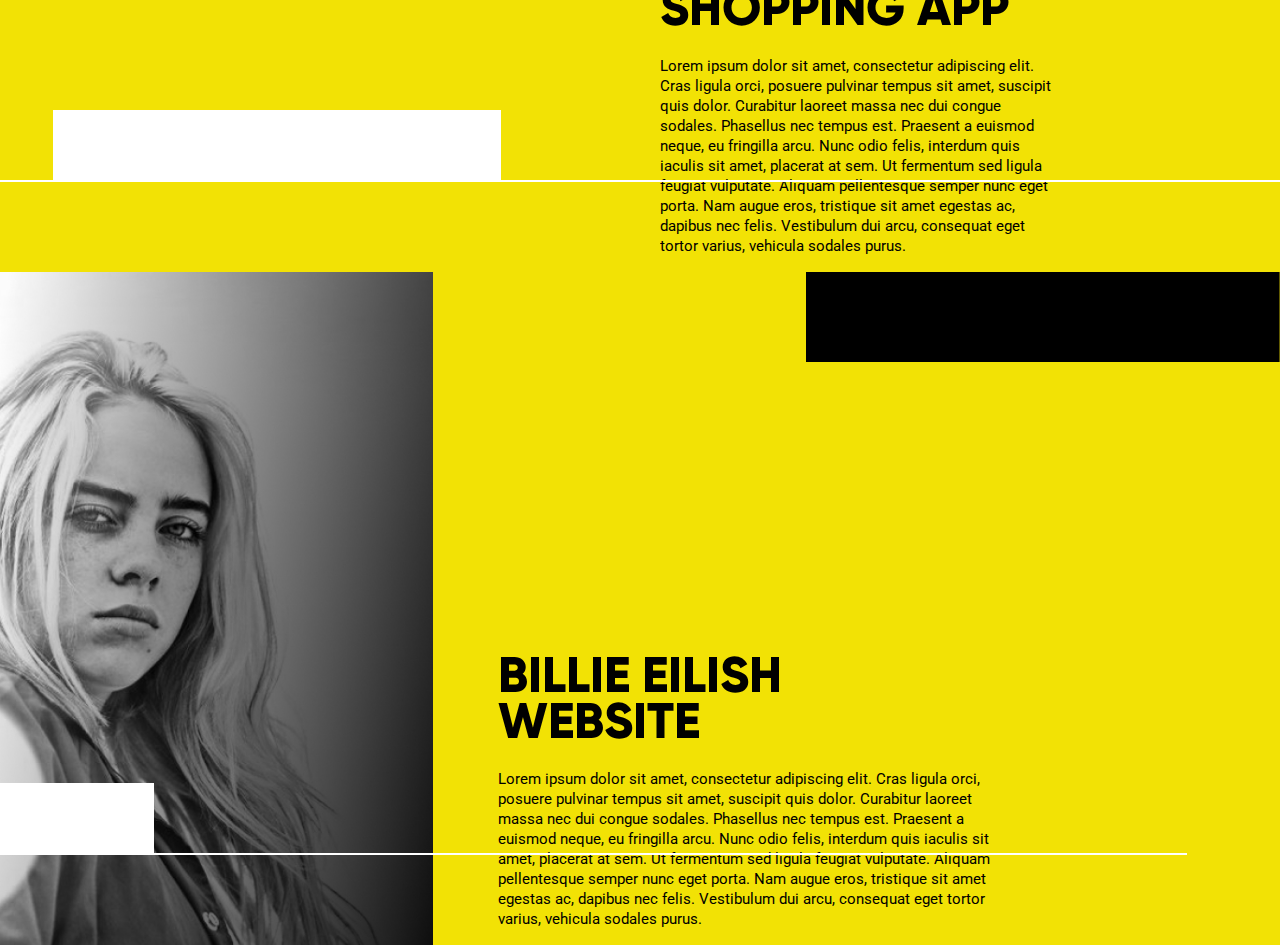
<file: portfolio.html>
<!DOCTYPE html>
<html lang="en">
<head>
  <meta charset="UTF-8">
  <meta name="viewport" content="width=device-width, initial-scale=1.0">
  <title>Project</title>
  <!-- Roboto Font -->
  <link href="https://fonts.googleapis.com/css?family=Roboto:400,400i,500,500i,700,700i&display=swap" rel="stylesheet">
  <link href="https://fonts.googleapis.com/css?family=Roboto+Condensed:300,300i,400,400i,700,700i&display=swap" rel="stylesheet">
  <!-- BootStrap -->
  <link rel="stylesheet" href="https://stackpath.bootstrapcdn.com/bootstrap/4.4.1/css/bootstrap.min.css" integrity="sha384-Vkoo8x4CGsO3+Hhxv8T/Q5PaXtkKtu6ug5TOeNV6gBiFeWPGFN9MuhOf23Q9Ifjh" crossorigin="anonymous">
  <!-- FullPage scroll plugin -->
  <link rel="stylesheet" href="css/fullpage.css">
  <!-- Owl -->
  <link rel="stylesheet" href="css/owl.carousel.min.css">
  <!-- Main CSS -->
  <link rel="stylesheet" href="css/main.css">
</head>
<body>
  <!-- Loader -->
  <div class="loader">
    <div class="spinner"></div>
  </div>
  <!-- Loader -->
  <!-- ***** Start Wrapper ***** -->
  <div class="wrapper position-relative">
    <!-- *** Start Floating Content -->
    <div class="floating-content">
      <div class="floating-icons">
        <!-- Start Navbar -->
        <div class="navbar-container row m-0 align-items-center">
          <!-- Start Logo -->
          <div class="logo col-3 p-0">
            <a href="index.html" class="d-inline-block position-relative"><h1>hc</h1></a>
          </div>
          <!-- End Logo -->
          <!-- Start Nav buttons -->
          <div class="nav-btn col-9 p-0 ml-auto text-right">
            <a href="contact.html" class="btn d-inline-flex justify-content-center align-items-center position-relative">Get in touch</a>
            <a href="#" class="btn d-inline-flex justify-content-center align-items-center position-relative">Consultation</a>
          </div>
          <!-- End Nav buttons -->
        </div>
        <!-- End Navbar -->
        <!-- Start Menu -->
        <div class="menu-container">
          <button type="button" class="btn p-0 position-absolute">
            <span></span>
            <span></span>
            <span></span>
          </button>
        </div>
        <!-- End Menu -->
        <!-- Start Social buttons -->
        <div class="social-container text-center position-absolute">
          <a href="#" class="d-flex justify-content-center align-items-center">Fb</a>
          <a href="#" class="d-flex justify-content-center align-items-center">Tw</a>
          <a href="#" class="d-flex justify-content-center align-items-center">Lk</a>
          <a href="#" class="d-flex justify-content-center align-items-center">In</a>
        </div>
        <!-- End Social buttons -->
        <!-- Start Scroll Arrow -->
        <div class="scroll-container position-absolute">
          <div class="inner-content position-relative">
            <div class="txt position-absolute">Scroll down</div>
            <div class="arrow">
              <svg width="16" height="66" viewBox="0 0 16 54" fill="none" xmlns="http://www.w3.org/2000/svg">
                <circle cx="8" cy="0" r="4" fill="#000"/>
                <path d="M7.29289 53.7071C7.68342 54.0976 8.31658 54.0976 8.70711 53.7071L15.0711 47.3431C15.4616 46.9526 15.4616 46.3195 15.0711 45.9289C14.6805 45.5384 14.0474 45.5384 13.6569 45.9289L8 51.5858L2.34315 45.9289C1.95262 45.5384 1.31946 45.5384 0.928932 45.9289C0.538408 46.3195 0.538408 46.9526 0.928932 47.3431L7.29289 53.7071ZM7 0L7 53H9L9 0L7 0Z" fill="black"/>
              </svg>              
            </div>
          </div>
        </div>
        <!-- End Scroll Arrow -->
      </div>
      <!-- Start menu navbar -->
      <div class="menu-navbar-container">
        <div class="inner-navbar">
          <div class="top-navbar d-flex">
            <div class="close-btn">
              <button class="btn">
                <span class="d-inline-block position-absolute"></span>
                <span class="d-inline-block position-absolute"></span>
              </button>
            </div>
            <div class="nav-btn">
              <a href="contact.html" class="btn d-navbtn1 d-inline-flex justify-content-center align-items-center position-relative">Get in touch</a>
              <a href="#" class="btn d-navbtn2 d-inline-flex justify-content-center align-items-center position-relative">Consultation</a>
            </div>
          </div>
          <div class="main-links">
            <div class="row-links d-inline-flex">
              <div class="links">
                <a href="#">SERVICES</a>
                <a href="portfolio.html">PORTFOLIO</a>
              </div>
              <div class="links">
                <a href="#">SERVICES</a>
                <a href="portfolio.html">PORTFOLIO</a>
              </div>
              <div class="links">
                <a href="#">SERVICES</a>
                <a href="portfolio.html">PORTFOLIO</a>
              </div>
            </div>
            <div class="row-links d-inline-flex">
              <div class="links">
                <a href="blog.html">BLOG</a>
                <a href="index.html">HOME</a>
                <a href="about-us.html">ABOUT US</a>
              </div>
              <div class="links">
                <a href="blog.html">BLOG</a>
                <a href="index.html">HOME</a>
                <a href="about-us.html">ABOUT US</a>
              </div>
              <div class="links">
                <a href="blog.html">BLOG</a>
                <a href="index.html">HOME</a>
                <a href="about-us.html">ABOUT US</a>
              </div>
            </div>
            <div class="row-links d-inline-flex">
              <div class="links">
                <a href="#">TESTIMONIALS</a>
                <a href="#">CONSULTATION</a>
              </div>
              <div class="links">
                <a href="#">TESTIMONIALS</a>
                <a href="#">CONSULTATION</a>
              </div>
              <div class="links">
                <a href="#">TESTIMONIALS</a>
                <a href="#">CONSULTATION</a>
              </div>
            </div>
          </div>
          <div class="btm-links d-flex position-absolute">
            <div class="links-txt">
              <div class="copyright">Copyright 2020 Hadarc.com. All rights reserved.</div>
              <div class="links">
                <a href="#">Terms and Conditions</a>
                <a href="#">Privacy Policy</a>
                <a href="#">Cookie Policy</a>
              </div>
            </div>
            <!-- Start Social buttons -->
            <div class="social-container text-center">
              <a href="#" class="d-flex justify-content-center align-items-center">Fb</a>
              <a href="#" class="d-flex justify-content-center align-items-center">Tw</a>
              <a href="#" class="d-flex justify-content-center align-items-center">Lk</a>
              <a href="#" class="d-flex justify-content-center align-items-center">In</a>
            </div>
            <!-- End Social buttons -->
          </div>
        </div>
      </div>
      <!-- End menu navbar -->
    </div>
    <!-- *** End Floating Content -->
    <!-- *** Start Section Container *** -->
    <div class="section-container" id="fullpage">
      <!-- Start Transition Section -->
      <div class="section transition-section slides-container solo-section light">
        <!-- Start Portfolio Container -->
        <!-- Start Project -->
        <div class="slide project project1 social-left d-navbtn1 d-navbtn2 d-logo s-nextarr hide-scrollarr social-space next-arr-b light-slide" data-anchor="slide1">
          <div class="slide-heading slide-shape eledim margin-top-dim position-relative">
            <div class="txt">
              <h1 class="project-head">PROJECTS</h1>
              <div class="shape1"></div>
            </div>
            <div class="slide-overlay-txt side-shape">
              <svg class="shape1 nwidth" width="1440" height="90" viewBox="0 0 1440 90" fill="none" xmlns="http://www.w3.org/2000/svg" preserveAspectRatio="none">
                <rect width="1440" height="90" fill="#000"/>
              </svg>              
            </div>
          </div>
          <div class="slide-des">
            <div class="title">
              <h1 class="eledim font-size-dim">WE LOVE TO <br>SHARE WITH YOU.</h1>
            </div>
            <div class="slide-btm-txt d-flex position-relative">
              <div class="slide-description">
                <p>Nullam eu ante eget sem eleifend gravida. Etiam convallis imperdiet efficitur. Nulla facilisi. Praesent lacinia posuere tellus, eu viverra metus interdum eget. Praesent pellentesque, turpis sed eleifend aliquet, nulla magna vestibulum sem, eu dictum lectus nulla vel tellus. Sed euismod sapien quis mauris auctor iaculis.</p>
              </div>
            </div>
          </div>
        </div>
        <!-- End Project -->
        <!-- Start Project -->
        <div class="slide project project2 light-slide w-navbtn1 y-navbtn2 menu-space social-space s-prevarr s-nextarr hide-scrollarr social-white prev-arr-b d-logo" data-anchor="slide2">
          <div class="slide-inner-content h-100 d-flex position-relative">
            <div class="slide-left-content">
              <div class="slide-shapes">
                <div class="side-shape">
                  <svg class="shape1 nwidth" width="40" height="90" viewBox="0 0 74 89" fill="none" xmlns="http://www.w3.org/2000/svg" preserveAspectRatio="none">
                    <rect width="74" height="89" fill="#000"/>
                  </svg>              
                </div>
              </div>
              <div class="slide-heading">
                <div class="txt">
                  <div class="note eledim font-size-dim">Web design</div>
                  <a href="project-detail.html"><h1 class="eledim font-size-dim">Retro & Classic Society</h1></a>
                </div>
              </div>
              <div class="slide-description">
                <p>Lorem ipsum dolor sit amet, consectetur adipiscing elit. Cras ligula orci, posuere pulvinar tempus sit amet, suscipit quis dolor. Curabitur laoreet massa nec dui congue sodales. Phasellus nec tempus est. Praesent a euismod neque, eu fringilla arcu. Nunc odio felis, interdum quis iaculis sit amet, placerat at sem. Ut fermentum sed ligula feugiat vulputate. Aliquam pellentesque semper nunc eget porta. Nam augue eros, tristique sit amet egestas ac, dapibus nec.</p>
                <p>Lorem ipsum dolor sit amet, consectetur adipiscing elit. Cras ligula orci, posuere pulvinar tempus sit amet, suscipit quis dolor.</p>
              </div>
            </div>
            <div class="slide-right-content">
              <div class="slide-bg project-img"></div>
            </div>
            <span class="btm-line position-absolute"></span>
          </div>
        </div>
        <!-- End Project -->
        <!-- Start Project -->
        <div class="slide project project3 light-slide w-navbtn1 d-navbtn2 social-space s-prevarr s-nextarr hide-scrollarr menu-white-bg next-arr-b" data-anchor="slide3">
          <div class="slide-inner-content h-100 d-flex position-relative">
            <div class="slide-shape position-absolute w-100 h-100">
              <div class="side-shape h-100">
                <svg class="shape1 nwidth" width="40" height="90" viewBox="0 0 74 89" fill="none" xmlns="http://www.w3.org/2000/svg" preserveAspectRatio="none">
                  <rect width="74" height="89" fill="#000"/>
                </svg>
                <div class="shape2 position-absolute"></div> 
              </div>
            </div>
            <div class="slide-left-content">
              <div class="slide-img img-top position-relative">
                <img class="img-fluid project-img w-100" src="images/slide-project3.jpg" alt="project image">
              </div>
            </div>
            <div class="slide-right-content">
              <div class="slide-heading extra-top">
                <a href="project-detail.html"><h1 class="eledim font-size-dim">ALIEXPRESS ADVANCED SHOPPING APP</h1></a>
              </div>
              <div class="slide-description">
                <p>Lorem ipsum dolor sit amet, consectetur adipiscing elit. Cras ligula orci, posuere pulvinar tempus sit amet, suscipit quis dolor. Curabitur laoreet massa nec dui congue sodales. Phasellus nec tempus est. Praesent a euismod neque, eu fringilla arcu. Nunc odio felis, interdum quis iaculis sit amet, placerat at sem. Ut fermentum sed ligula feugiat vulputate. Aliquam pellentesque semper nunc eget porta. Nam augue eros, tristique sit amet egestas ac, dapibus nec felis. Vestibulum dui arcu, consequat eget tortor varius, vehicula sodales purus.</p>
              </div>
            </div>
            <span class="btm-line position-absolute"></span>
          </div>
        </div>
        <!-- End Project -->
        <!-- Start Project -->
        <div class="slide project project4 light-slide w-navbtn1 d-navbtn2 social-space s-prevarr hide-scrollarr menu-white-bg" data-anchor="slide4">
          <div class="slide-inner-content h-100 d-flex position-relative">
            <div class="slide-shape position-absolute w-100 h-100">
              <div class="side-shape h-100">
                <svg class="shape1 nwidth" width="40" height="90" viewBox="0 0 74 89" fill="none" xmlns="http://www.w3.org/2000/svg" preserveAspectRatio="none">
                  <rect width="74" height="89" fill="#000"/>
                </svg>
                <div class="shape2 position-absolute"></div>             
              </div>
            </div>
            <div class="slide-left-content slide-description">
              <div class="slide-bg project-img h-100 w-100 eledim margin-top-dim position-relative"></div>
            </div>
            <div class="slide-right-content">
              <div class="slide-heading extra-top">
                <a href="project-detail.html"><h1 class="eledim font-size-dim">BILLIE EILISH <br>WEBSITE</h1></a>
              </div>
              <div class="slide-description">
                <p>Lorem ipsum dolor sit amet, consectetur adipiscing elit. Cras ligula orci, posuere pulvinar tempus sit amet, suscipit quis dolor. Curabitur laoreet massa nec dui congue sodales. Phasellus nec tempus est. Praesent a euismod neque, eu fringilla arcu. Nunc odio felis, interdum quis iaculis sit amet, placerat at sem. Ut fermentum sed ligula feugiat vulputate. Aliquam pellentesque semper nunc eget porta. Nam augue eros, tristique sit amet egestas ac, dapibus nec felis. Vestibulum dui arcu, consequat eget tortor varius, vehicula sodales purus.</p>
              </div>
            </div>
            <span class="btm-line position-absolute"></span>
          </div>
        </div>
        <!-- End Project -->
        <div class="shape-mob position-absolute"></div>
        <div class="project-arrow slides-arrow">
          <button class="btn btn-link arrow prev-arrow position-absolute">
            <svg class="nwidth nheight" width="58.5" height="20.8" viewBox="0 0 45 16" fill="none" xmlns="http://www.w3.org/2000/svg" preserveAspectRatio="none">
              <path d="M0.292965 7.29289C-0.0975571 7.68342 -0.0975571 8.31658 0.292965 8.70711L6.65693 15.0711C7.04745 15.4616 7.68061 15.4616 8.07114 15.0711C8.46167 14.6805 8.46167 14.0474 8.07114 13.6569L2.41429 8L8.07114 2.34315C8.46167 1.95262 8.46167 1.31946 8.07114 0.928932C7.68061 0.538408 7.04745 0.538408 6.65693 0.928932L0.292965 7.29289ZM44.2898 7L1.00007 7V9L44.2898 9V7Z" fill="white"/>
            </svg>  
            <span class="txt ml-1">BACK</span>                
          </button>
          <button class="btn btn-link arrow next-arrow position-absolute">
            <span class="txt mr-1">NEXT</span>
            <svg class="nwidth nheight" width="58.5" height="20.8" viewBox="0 0 45 16" fill="none" xmlns="http://www.w3.org/2000/svg" preserveAspectRatio="none">
              <path d="M43.9968 8.70711C44.3874 8.31658 44.3874 7.68342 43.9968 7.29289L37.6329 0.928932C37.2423 0.538408 36.6092 0.538408 36.2187 0.928932C35.8281 1.31946 35.8281 1.95262 36.2187 2.34315L41.8755 8L36.2187 13.6569C35.8281 14.0474 35.8281 14.6805 36.2187 15.0711C36.6092 15.4616 37.2423 15.4616 37.6329 15.0711L43.9968 8.70711ZM0 9H43.2897V7L0 7L0 9Z" fill="white"/>
            </svg>
          </button>
        </div>
        <!-- Got top mobile button -->
        <button class="btn go-top" type="button">GO TO TOP</button>
        <!-- End Portfolio Container -->
      </div>
      <!-- End Transition Section -->
    </div>
    <!-- *** End Section Container *** -->
  </div>
  <!-- ***** End Wrapper ***** -->
  <!-- ***** Scripts ***** -->
  <!-- JQuery -->
  <script
  src="https://code.jquery.com/jquery-3.4.1.min.js"
  integrity="sha256-CSXorXvZcTkaix6Yvo6HppcZGetbYMGWSFlBw8HfCJo="
  crossorigin="anonymous"></script>
  <!-- FullPage scroll plugin -->
  <script src="js/fullpage.js"></script>
  <!-- Owl -->
  <script src="js/owl.carousel.min.js"></script>
  <!-- Main Js -->
  <script src="js/main.js"></script>
</body>
</html>
</file>
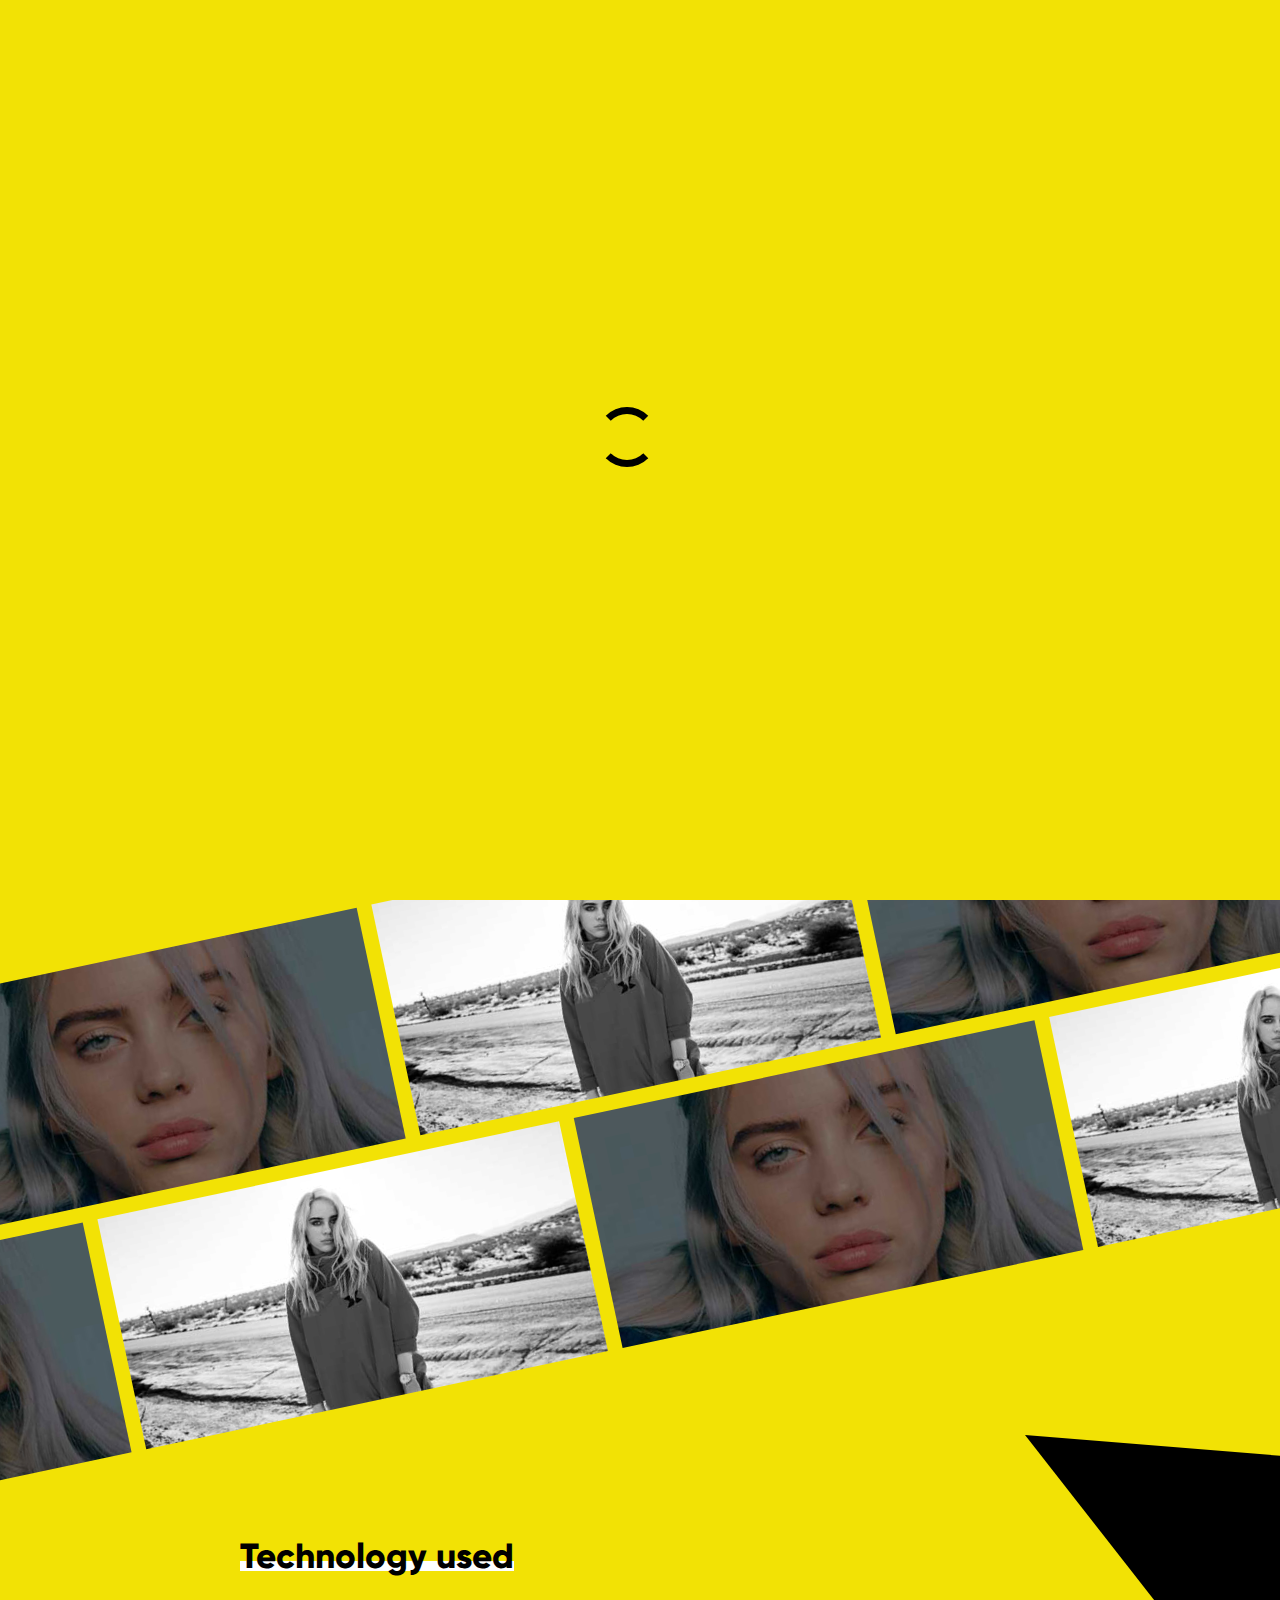
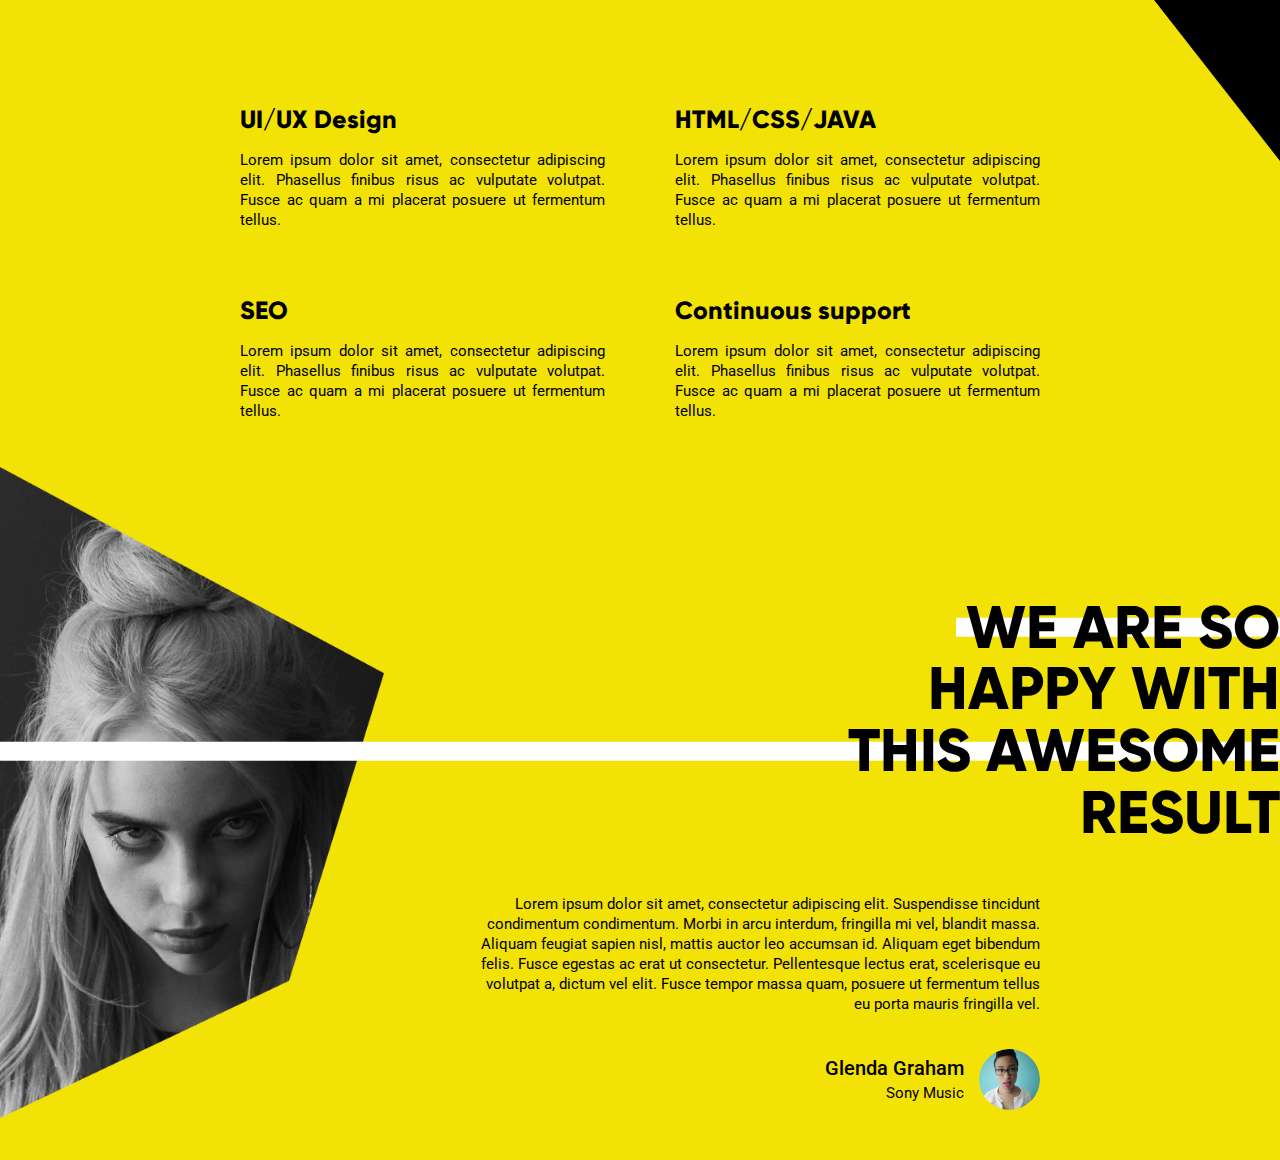
<file: project-detail.html>
<!DOCTYPE html>
<html lang="en">
<head>
  <meta charset="UTF-8">
  <meta name="viewport" content="width=device-width, initial-scale=1.0">
  <title>Project</title>
  <!-- Roboto Font -->
  <link href="https://fonts.googleapis.com/css?family=Roboto:400,400i,500,500i,700,700i&display=swap" rel="stylesheet">
  <link href="https://fonts.googleapis.com/css?family=Roboto+Condensed:300,300i,400,400i,700,700i&display=swap" rel="stylesheet">
  <!-- BootStrap -->
  <link rel="stylesheet" href="https://stackpath.bootstrapcdn.com/bootstrap/4.4.1/css/bootstrap.min.css" integrity="sha384-Vkoo8x4CGsO3+Hhxv8T/Q5PaXtkKtu6ug5TOeNV6gBiFeWPGFN9MuhOf23Q9Ifjh" crossorigin="anonymous">
  <!-- FullPage scroll plugin -->
  <link rel="stylesheet" href="css/fullpage.css">
  <!-- Owl -->
  <link rel="stylesheet" href="css/owl.carousel.min.css">
  <!-- Main CSS -->
  <link rel="stylesheet" href="css/main.css">
</head>
<body>
  <!-- Loader -->
  <div class="loader">
    <div class="spinner"></div>
  </div>
  <!-- Loader -->
  <!-- ***** Start Wrapper ***** -->
  <div class="wrapper position-relative project-detail">
    <!-- *** Start Floating Content -->
    <div class="floating-content fixed">
      <div class="floating-icons">
        <!-- Start Navbar -->
        <div class="navbar-container row m-0 align-items-center">
          <!-- Start Logo -->
          <div class="logo p-0 d-logo">
            <a href="index.html" class="d-inline-block position-relative"><h1>hc</h1></a>
          </div>
          <!-- End Logo -->
          <!-- Start Nav buttons -->
          <div class="nav-btn p-0 ml-auto text-right">
            <a href="contact.html" class="btn d-inline-flex justify-content-center align-items-center position-relative d-navbtn1">Get in touch</a>
            <a href="#" class="btn d-inline-flex justify-content-center align-items-center position-relative d-navbtn2">Consultation</a>
          </div>
          <!-- End Nav buttons -->
        </div>
        <!-- End Navbar -->
        <!-- Start Menu -->
        <div class="menu-container">
          <button type="button" class="btn p-0 position-fixed">
            <span></span>
            <span></span>
            <span></span>
          </button>
        </div>
        <!-- End Menu -->
        <!-- Start Social buttons -->
        <div class="social-container text-center position-fixed">
          <a href="#" class="d-flex justify-content-center align-items-center">Fb</a>
          <a href="#" class="d-flex justify-content-center align-items-center">Tw</a>
          <a href="#" class="d-flex justify-content-center align-items-center">Lk</a>
          <a href="#" class="d-flex justify-content-center align-items-center">In</a>
        </div>
        <!-- End Social buttons -->
      </div>
      <!-- Start menu navbar -->
      <div class="menu-navbar-container">
        <div class="inner-navbar">
          <div class="top-navbar d-flex">
            <div class="close-btn">
              <button class="btn">
                <span class="d-inline-block position-absolute"></span>
                <span class="d-inline-block position-absolute"></span>
              </button>
            </div>
            <div class="nav-btn">
              <a href="contact.html" class="btn d-navbtn1 d-inline-flex justify-content-center align-items-center position-relative">Get in touch</a>
              <a href="#" class="btn d-navbtn2 d-inline-flex justify-content-center align-items-center position-relative">Consultation</a>
            </div>
          </div>
          <div class="main-links">
            <div class="row-links d-inline-flex">
              <div class="links">
                <a href="#">SERVICES</a>
                <a href="portfolio.html">PORTFOLIO</a>
              </div>
              <div class="links">
                <a href="#">SERVICES</a>
                <a href="portfolio.html">PORTFOLIO</a>
              </div>
              <div class="links">
                <a href="#">SERVICES</a>
                <a href="portfolio.html">PORTFOLIO</a>
              </div>
            </div>
            <div class="row-links d-inline-flex">
              <div class="links">
                <a href="blog.html">BLOG</a>
                <a href="index.html">HOME</a>
                <a href="about-us.html">ABOUT US</a>
              </div>
              <div class="links">
                <a href="blog.html">BLOG</a>
                <a href="index.html">HOME</a>
                <a href="about-us.html">ABOUT US</a>
              </div>
              <div class="links">
                <a href="blog.html">BLOG</a>
                <a href="index.html">HOME</a>
                <a href="about-us.html">ABOUT US</a>
              </div>
            </div>
            <div class="row-links d-inline-flex">
              <div class="links">
                <a href="#">TESTIMONIALS</a>
                <a href="#">CONSULTATION</a>
              </div>
              <div class="links">
                <a href="#">TESTIMONIALS</a>
                <a href="#">CONSULTATION</a>
              </div>
              <div class="links">
                <a href="#">TESTIMONIALS</a>
                <a href="#">CONSULTATION</a>
              </div>
            </div>
          </div>
          <div class="btm-links d-flex position-absolute">
            <div class="links-txt">
              <div class="copyright">Copyright 2020 Hadarc.com. All rights reserved.</div>
              <div class="links">
                <a href="#">Terms and Conditions</a>
                <a href="#">Privacy Policy</a>
                <a href="#">Cookie Policy</a>
              </div>
            </div>
            <!-- Start Social buttons -->
            <div class="social-container text-center">
              <a href="#" class="d-flex justify-content-center align-items-center">Fb</a>
              <a href="#" class="d-flex justify-content-center align-items-center">Tw</a>
              <a href="#" class="d-flex justify-content-center align-items-center">Lk</a>
              <a href="#" class="d-flex justify-content-center align-items-center">In</a>
            </div>
            <!-- End Social buttons -->
          </div>
        </div>
      </div>
      <!-- End menu navbar -->
    </div>
    <!-- *** End Floating Content -->
    <!-- *** Start Section Container *** -->
    <div class="section-container">
      <!-- Start About Container -->
      <div class="about-container position-relative">
        <div class="shapes">
          <svg class="shape1 position-absolute" width="146" height="563" viewBox="0 0 146 563" fill="none" xmlns="http://www.w3.org/2000/svg" preserveAspectRatio="none">
            <path d="M-35 87.5L146 0L82.5 563L-35 394.5V87.5Z" fill="black"/>
          </svg> 
          <svg class="shape2 position-absolute" width="82" height="177" viewBox="0 0 82 177" fill="none" xmlns="http://www.w3.org/2000/svg" preserveAspectRatio="none">
            <path d="M125 176.921L0 120.882L30.9342 37.2823L125 -0.000411987L125 176.921Z" fill="black"/>
          </svg>                   
        </div>
        <div class="heading">
          <div class="row-txt position-relative">
            <div class="txt-overlay position-absolute"></div>
            <h1 class="position-relative">BILLIE EILISH</h1>
          </div>
          <div class="row-txt position-relative">
            <div class="txt-overlay position-absolute"></div>
            <h1 class="position-relative">OFFICIAL WEBSITE</h1>
          </div>
        </div>
        <div class="description position-relative">
          <div class="title">
            <h3>Background</h3>
          </div>
          <div class="txt">
            <p>Lorem ipsum dolor sit amet, consectetur adipiscing elit. Phasellus finibus risus ac vulputate volutpat. Fusce ac quam a mi placerat posuere ut fermentum tellus. Vivamus dui magna, finibus non dapibus quis, posuere nec quam. Vivamus at erat non nisl fringilla convallis. Sed condimentum aliquam erat, ut viverra eros scelerisque quis. Maecenas eget lacus et est volutpat dapibus. Proin ullamcorper erat at ipsum efficitur, eget finibus eros laoreet. Etiam lectus purus, feugiat a metus ac, fringilla feugiat metus.</p>
            <p>Nunc at elementum tellus. Nulla commodo, velit eu cursus molestie, est velit lacinia libero, at efficitur sapien tortor nec massa. Quisque ultrices enim et facilisis ultrices. Nam interdum sem orci, a hendrerit purus finibus sed. Phasellus aliquam nec sapien non dictum. Duis aliquet ante sed lorem tristique, et lacinia nulla dapibus.</p>
          </div>
        </div>
      </div>
      <!-- End About Container -->
      <!-- Start Gallery Container -->
      <div class="gallery-container">
        <div class="inner-gallery">
          <div class="row-gallery d-flex">
            <div class="pic">
              <img src="images/gallery-1.jpg" alt="gallery" class="img-fluid">
            </div>
            <div class="pic">
              <img src="images/gallery-2.jpg" alt="gallery" class="img-fluid">
            </div>
            <div class="pic">
              <img src="images/gallery-1.jpg" alt="gallery" class="img-fluid">
            </div>
            <div class="pic">
              <img src="images/gallery-2.jpg" alt="gallery" class="img-fluid">
            </div>
            <div class="pic">
              <img src="images/gallery-1.jpg" alt="gallery" class="img-fluid">
            </div>
            <div class="pic">
              <img src="images/gallery-2.jpg" alt="gallery" class="img-fluid">
            </div>
          </div>
          <div class="row-gallery d-flex">
            <div class="pic">
              <img src="images/gallery-2.jpg" alt="gallery" class="img-fluid">
            </div>
            <div class="pic">
              <img src="images/gallery-1.jpg" alt="gallery" class="img-fluid">
            </div>
            <div class="pic">
              <img src="images/gallery-2.jpg" alt="gallery" class="img-fluid">
            </div>
            <div class="pic">
              <img src="images/gallery-1.jpg" alt="gallery" class="img-fluid">
            </div>
            <div class="pic">
              <img src="images/gallery-2.jpg" alt="gallery" class="img-fluid">
            </div>
            <div class="pic">
              <img src="images/gallery-1.jpg" alt="gallery" class="img-fluid">
            </div>
          </div>
        </div>
      </div>
      <!-- End Gallery Container -->
      <!-- Start Technology Container -->
      <div class="technology-container position-relative">
        <div class="shapes">
          <svg class="shape1 position-absolute" width="334" height="431" viewBox="0 0 393 507" fill="none" xmlns="http://www.w3.org/2000/svg" preserveAspectRatio="none">
            <path d="M476.5 344L415.5 506.5L0 0L476.5 37L476.5 344Z" fill="black"/>
          </svg>          
        </div>
        <div class="description position-relative">
          <div class="title">
            <h3>Technology used</h3>
          </div>
          <div class="box-container d-flex">
            <div class="box">
              <h4 class="box-title">UI/UX Design</h4>
              <p class="txt">Lorem ipsum dolor sit amet, consectetur adipiscing elit. Phasellus finibus risus ac vulputate volutpat. Fusce ac quam a mi placerat posuere ut fermentum tellus.</p>
            </div>
            <div class="box">
              <h4 class="box-title">HTML/CSS/JAVA</h4>
              <p class="txt">Lorem ipsum dolor sit amet, consectetur adipiscing elit. Phasellus finibus risus ac vulputate volutpat. Fusce ac quam a mi placerat posuere ut fermentum tellus.</p>
            </div>
            <div class="box">
              <h4 class="box-title">SEO</h4>
              <p class="txt">Lorem ipsum dolor sit amet, consectetur adipiscing elit. Phasellus finibus risus ac vulputate volutpat. Fusce ac quam a mi placerat posuere ut fermentum tellus.</p>
            </div>
            <div class="box">
              <h4 class="box-title">Continuous support</h4>
              <p class="txt">Lorem ipsum dolor sit amet, consectetur adipiscing elit. Phasellus finibus risus ac vulputate volutpat. Fusce ac quam a mi placerat posuere ut fermentum tellus.</p>
            </div>
        </div>
        </div>
      </div>
      <!-- End Technology Container -->
      <!-- Start Feedback Container -->
      <div class="feedback-container position-relative">
        <div class="heading position-relative">
          <h1>
            <span class="txt-line-right mob-line-txt mob-line-right position-relative">WE ARE SO</span>
            <span class="txt mob-line-txt mob-line-left">HAPPY WITH</span>
            <span class="txt-line-left position-relative">THIS AWESOME</span>
            <span>RESULT</span>
          </h1>
          <div class="mob-line line1 position-absolute"></div>
          <div class="mob-line line2 position-absolute"></div>
        </div>
        <div class="description d-flex">
          <div class="left-content">
            <div class="project-pic position-absolute">
              <img class="img-fluid" src="images/project-feedback.png" alt="project">
            </div>
          </div>
          <div class="right-content">
            <div class="txt">
              <p>Lorem ipsum dolor sit amet, consectetur adipiscing elit. Suspendisse tincidunt condimentum condimentum. Morbi in arcu interdum, fringilla mi vel, blandit massa. Aliquam feugiat sapien nisl, mattis auctor leo accumsan id. Aliquam eget bibendum felis. Fusce egestas ac erat ut consectetur. Pellentesque lectus erat, scelerisque eu volutpat a, dictum vel elit. Fusce tempor massa quam, posuere ut fermentum tellus eu porta mauris fringilla vel.</p>
            </div>
            <div class="user d-flex">
              <div class="user-info">
                <div class="user-name">Glenda Graham</div>
                <div class="work">Sony Music</div>
              </div>
              <div class="user-pic">
                <img src="images/user-feedback1.png" alt="user" class="img-fluid">
              </div>
            </div>
          </div>
        </div>
      </div>
      <!-- End Feedback Container -->
    </div>
    <!-- *** End Section Container *** -->
  </div>
  <!-- ***** End Wrapper ***** -->
  <!-- ***** Scripts ***** -->
  <!-- JQuery -->
  <script
  src="https://code.jquery.com/jquery-3.4.1.min.js"
  integrity="sha256-CSXorXvZcTkaix6Yvo6HppcZGetbYMGWSFlBw8HfCJo="
  crossorigin="anonymous"></script>
  <!-- FullPage scroll plugin -->
  <script src="js/fullpage.js"></script>
  <!-- Owl -->
  <script src="js/owl.carousel.min.js"></script>
  <!-- Main Js -->
  <script src="js/main.js"></script>
</body>
</html>
</file>
<file: css/fullpage.css>
/*!
 * fullPage 3.0.8
 * https://github.com/alvarotrigo/fullPage.js
 *
 * @license GPLv3 for open source use only
 * or Fullpage Commercial License for commercial use
 * http://alvarotrigo.com/fullPage/pricing/
 *
 * Copyright (C) 2018 http://alvarotrigo.com/fullPage - A project by Alvaro Trigo
 */
html.fp-enabled,
.fp-enabled body {
    margin: 0;
    padding: 0;
    overflow:hidden;

    /*Avoid flicker on slides transitions for mobile phones #336 */
    -webkit-tap-highlight-color: rgba(0,0,0,0);
}
.fp-section {
    position: relative;
    -webkit-box-sizing: border-box; /* Safari<=5 Android<=3 */
    -moz-box-sizing: border-box; /* <=28 */
    box-sizing: border-box;
}
.fp-slide {
    float: left;
}
.fp-slide, .fp-slidesContainer {
    height: 100%;
    display: block;
}
.fp-slides {
    z-index:1;
    height: 100%;
    overflow: hidden;
    position: relative;
    -webkit-transition: all 0.3s ease-out; /* Safari<=6 Android<=4.3 */
    transition: all 0.3s ease-out;
}
.fp-section.fp-table, .fp-slide.fp-table {
    display: table;
    table-layout:fixed;
    width: 100%;
}
.fp-tableCell {
    display: table-cell;
    vertical-align: middle;
    width: 100%;
    height: 100%;
}
.fp-slidesContainer {
    float: left;
    position: relative;
}
.fp-controlArrow {
    -webkit-user-select: none; /* webkit (safari, chrome) browsers */
    -moz-user-select: none; /* mozilla browsers */
    -khtml-user-select: none; /* webkit (konqueror) browsers */
    -ms-user-select: none; /* IE10+ */
    position: absolute;
    z-index: 4;
    top: 50%;
    cursor: pointer;
    width: 0;
    height: 0;
    border-style: solid;
    margin-top: -38px;
    -webkit-transform: translate3d(0,0,0);
    -ms-transform: translate3d(0,0,0);
    transform: translate3d(0,0,0);
}
.fp-controlArrow.fp-prev {
    left: 15px;
    width: 0;
    border-width: 38.5px 34px 38.5px 0;
    border-color: transparent #fff transparent transparent;
}
.fp-controlArrow.fp-next {
    right: 15px;
    border-width: 38.5px 0 38.5px 34px;
    border-color: transparent transparent transparent #fff;
}
.fp-scrollable {
    overflow: hidden;
    position: relative;
}
.fp-scroller{
    overflow: hidden;
}
.iScrollIndicator{
    border: 0 !important;
}
.fp-notransition {
    -webkit-transition: none !important;
    transition: none !important;
}
#fp-nav {
    position: fixed;
    z-index: 100;
    margin-top: -32px;
    top: 50%;
    opacity: 1;
    -webkit-transform: translate3d(0,0,0);
}
#fp-nav.fp-right {
    right: 17px;
}
#fp-nav.fp-left {
    left: 17px;
}
.fp-slidesNav{
    position: absolute;
    z-index: 4;
    opacity: 1;
    -webkit-transform: translate3d(0,0,0);
    -ms-transform: translate3d(0,0,0);
    transform: translate3d(0,0,0);
    left: 0 !important;
    right: 0;
    margin: 0 auto !important;
}
.fp-slidesNav.fp-bottom {
    bottom: 17px;
}
.fp-slidesNav.fp-top {
    top: 17px;
}
#fp-nav ul,
.fp-slidesNav ul {
  margin: 0;
  padding: 0;
}
#fp-nav ul li,
.fp-slidesNav ul li {
    display: block;
    width: 14px;
    height: 13px;
    margin: 7px;
    position:relative;
}
.fp-slidesNav ul li {
    display: inline-block;
}
#fp-nav ul li a,
.fp-slidesNav ul li a {
    display: block;
    position: relative;
    z-index: 1;
    width: 100%;
    height: 100%;
    cursor: pointer;
    text-decoration: none;
}
#fp-nav ul li a.active span,
.fp-slidesNav ul li a.active span,
#fp-nav ul li:hover a.active span,
.fp-slidesNav ul li:hover a.active span{
    height: 12px;
    width: 12px;
    margin: -6px 0 0 -6px;
    border-radius: 100%;
 }
#fp-nav ul li a span,
.fp-slidesNav ul li a span {
    border-radius: 50%;
    position: absolute;
    z-index: 1;
    height: 4px;
    width: 4px;
    border: 0;
    background: #333;
    left: 50%;
    top: 50%;
    margin: -2px 0 0 -2px;
    -webkit-transition: all 0.1s ease-in-out;
    -moz-transition: all 0.1s ease-in-out;
    -o-transition: all 0.1s ease-in-out;
    transition: all 0.1s ease-in-out;
}
#fp-nav ul li:hover a span,
.fp-slidesNav ul li:hover a span{
    width: 10px;
    height: 10px;
    margin: -5px 0px 0px -5px;
}
#fp-nav ul li .fp-tooltip {
    position: absolute;
    top: -2px;
    color: #fff;
    font-size: 14px;
    font-family: arial, helvetica, sans-serif;
    white-space: nowrap;
    max-width: 220px;
    overflow: hidden;
    display: block;
    opacity: 0;
    width: 0;
    cursor: pointer;
}
#fp-nav ul li:hover .fp-tooltip,
#fp-nav.fp-show-active a.active + .fp-tooltip {
    -webkit-transition: opacity 0.2s ease-in;
    transition: opacity 0.2s ease-in;
    width: auto;
    opacity: 1;
}
#fp-nav ul li .fp-tooltip.fp-right {
    right: 20px;
}
#fp-nav ul li .fp-tooltip.fp-left {
    left: 20px;
}
.fp-auto-height.fp-section,
.fp-auto-height .fp-slide,
.fp-auto-height .fp-tableCell{
    height: auto !important;
}

.fp-responsive .fp-auto-height-responsive.fp-section,
.fp-responsive .fp-auto-height-responsive .fp-slide,
.fp-responsive .fp-auto-height-responsive .fp-tableCell {
    height: auto !important;
}

/*Only display content to screen readers*/
.fp-sr-only{
    position: absolute;
    width: 1px;
    height: 1px;
    padding: 0;
    overflow: hidden;
    clip: rect(0, 0, 0, 0);
    white-space: nowrap;
    border: 0;
}
</file>
<file: css/main.css>
/* Global */

@font-face {
  src: url('../webfonts/Gilroy-ExtraBold.otf') format('opentype');
  font-family: 'GilroyExtraBold';
}

@font-face {
  src: url('../webfonts/Gilroy-Bold.woff') format('woff');
  font-family: 'GilroyBold';
}

@font-face {
  src: url('../webfonts/Gilroy-Light.woff') format('woff');
  font-family: 'GilroyLight';
}

body {
  width: 100%;
  font-size: 15px;
  color: #000;
  line-height: 1.42857143;
  font-family: 'Roboto', sans-serif;
  background-color: #F2E205;
  overflow: hidden;
}

body.ready {
  overflow: auto;
}

body.dark {
  background-color: #000;
}

h1, h2, h3, h4, h5, h6 {
  font-family: 'GilroyExtraBold';
}

.btn:focus,
a, button {
  box-shadow: none;
  outline: none;
}

.note,
.btn {
  font-family: 'Roboto Condensed', sans-serif;
}

p {
  font-size: 15px;
  line-height: 20px;
}

/* Start Loader */
.loader {
  position: fixed;
  top: 0;
  left: 0;
  right: 0;
  bottom: 0;
  display: flex;
  justify-content: center;
  align-items: center;
  width: 100%;
  height: 100%;
  z-index: 999999999;
  overflow: hidden;
  background-color: #f2e205;
}

.loader .spinner {
  width: 60px;
  height: 60px;
  transform: translate(-13px, -13px);
  border-radius: 100%;
  border: 7px solid;
  border-color: #000 transparent #000 transparent;
  animation: spinner .8s linear infinite;
}

@keyframes spinner {
  0% {transform: rotate(0deg);}
  100% {transform: rotate(359deg);}
}

/* End Loader */

/*** Start Floating Content ***/
.floating-content:not(.fixed) {
  position: absolute;
  width: 100%;
}

.floating-content:not(.fixed) .floating-icons {
  height: 100%;
  padding: 32px 27px 0px;
}

.floating-content.fixed .logo {
  position: fixed;
  top: 32px;
  left: 27px;
  z-index: 9999;
}

.floating-content .logo a {
  text-decoration: none;
  z-index: 999;
}

.floating-content .logo a h1 {
  font-size: 3.25rem;
  color: #fff;
  border-bottom: 3px solid;
  line-height: 46px;
  transition: all .25s ease-in-out;
}

.floating-content .logo.d-logo a h1 {
  color: #000;
}

.floating-content .logo.dark a h1 {
  color: #000;
}

.floating-content.fixed > div:not(.menu-navbar-container) .nav-btn {
  position: fixed;
  right: 27px;
  top: 38px;
  width: 285px;
  z-index: 99999;
}

.floating-content .nav-btn a {
  max-width: 132px;
  width: 100%;
  min-height: 44px;
  font-size: 14px;
  font-weight: bold;
  color: #000;
  border: 1px solid;
  border-radius: 0px;
  z-index: 999;
  transition: all .25s ease-in-out;
}

.floating-content .nav-btn a:first-child {
  margin-right: 15px;
}

.floating-content .nav-btn a:first-child.d-navbtn1,
.floating-content .nav-btn a:last-child.d-navbtn2 {
  color: #fff;
  background-color: #000;
  border-color: #000;
}

.floating-content .nav-btn a.bg:last-child {
  margin: 0 17px 0 20px;
}
.floating-content .nav-btn a:first-child.w-navbtn1,
.floating-content .nav-btn a:last-child.w-navbtn2 {
  color: #000;
  background-color: #fff;
  border-color: #fff;
}

.floating-content .nav-btn a:first-child.y-navbtn1,
.floating-content .nav-btn a:last-child.y-navbtn2 {
  color: #000;
  background-color: #F2E205;
  border-color: #F2E205;
}

.floating-content .social-container {
  display: inline-flex;
  flex-direction: column;
  right: 34px;
  top: 50%;
  transform: translateY(-50%);
  transition: all .25s ease-in-out;
  z-index: 999;
}

.floating-content .social-container.social-space {
  top: 56%;
}

.floating-content .social-container.social-left {
  right: auto;
  left: 42px;
  transform: none;
  bottom: 100px;
}

.floating-content .social-container a {
  font-family: 'GilroyBold';
  text-decoration: none;
  color: #000;
  width: 30px;
  height: 30px;
  border-radius: 100%;
  transition: background-color .25s ease-in-out;
}

.floating-content .social-container a:not(:last-child) {
  margin-bottom: 15px;
}

.floating-content .social-container a:hover {
  color: #fff;
  background-color: #000;
}

.floating-content .social-container.social-white a {
  color: #fff;
}

.floating-content .social-container.social-white a:hover {
  color: #000;
  background-color: #F2E205;
}

.floating-content .menu-container button {
  max-width: 32px;
  width: 100%;
  margin-left: 13px;
  top: 47.5%;
  transform: translateY(-50%);
  transition: all .25s ease-in-out;
  z-index: 99999;
}

.floating-content .menu-container button.menu-space {
  top: 55.5%;
}

.floating-content .menu-container button span {
  display: block;
  height: 3px;
  background-color: #000;
  border-radius: 4px;
}

.dark .floating-content .menu-container button span {
  background-color: #fff;
}

.floating-content .menu-container button.menu-white-bg span {
  background-color: #fff;
}

.floating-content .menu-container button.menu-yellow-bg span {
  background-color: #F2E205;
}

.floating-content .menu-container button.btn-yellow-bg span {
  background-color: #fff;
}

.floating-content .menu-container button span:not(:last-child) {
  margin-bottom: 6px;
}

.floating-content .scroll-container {
  font-family: 'GilroyBold';
  left: 47px;
  bottom: 30px;
  font-size: 13px;
  z-index: 999;
  cursor: pointer;
}

.floating-content .scroll-container.hide-scrollarr {
  display: none;
}

.floating-content .scroll-container .txt {
  transform: rotate(-90.05deg);
  width: 75px;
  left: -30px;
  top: -67px;
  transition: all .25s ease-in-out;
}

.floating-content .scroll-container.w-arrow .txt {
  color: #fff;
}

.floating-content .scroll-container svg path,
.floating-content .scroll-container svg circle {
  transition: all .25s ease-in-out;
}

.floating-content .scroll-container.w-arrow svg path,
.floating-content .scroll-container.w-arrow svg circle {
  fill: #fff;
}

.floating-content .scroll-container.active svg circle {
  cy: 10px;
}

.floating-content .menu-navbar-container {
  display: none;
  font-family: 'GilroyBold';
  position: fixed;
  top: 0;
  bottom: 0;
  left: 0;
  right: 0;
  width: 100%;
  height: 100%;
  padding: 32px 50px;
  background-color: #f2e205;
  z-index: 99999999;
}

.floating-content .menu-navbar-container .top-navbar {
  justify-content: space-between;
}

.floating-content .menu-navbar-container .nav-btn {
  width: 285px;
}

.floating-content .menu-navbar-container .close-btn button {
  position: relative;
  padding: 0;
  width: 40px;
  height: 40px;
  margin-right: 45px;
  outline: none;
  z-index: 9999999;
}

.floating-content .menu-navbar-container .close-btn button span {
  width: 100%;
  height: 3px;
  left: 0;
  background-color: #000;
  transform: rotate(45deg);
}

.floating-content .menu-navbar-container .close-btn button span:last-child {
  transform: rotate(-45deg);
}

.floating-content .menu-navbar-container .btm-links {
  bottom: 33px;
  right: 50px;
  align-items: flex-end;
}

.floating-content .menu-navbar-container .social-container {
  right: auto;
  top: auto;
  transform: none;
}

.floating-content .menu-navbar-container .links-txt {
  display: flex;
  padding-bottom: 1px;
  margin-right: 40px;
}

.floating-content .menu-navbar-container .copyright {
  margin-right: 25px;
  color: #000;
}

.floating-content .menu-navbar-container .links-txt a {
  color: #000;
  margin-right: 5px;
  border-right: 2px solid #000;
  padding-right: 10px;
}

.floating-content .menu-navbar-container .links-txt a:last-child {
  margin-right: 0;
  border-right: none;
  padding-right: 0px;
}

.floating-content .menu-navbar-container .main-links {
  position: absolute;
  top: 50%;
  left: 0;
  transform: translate(-34%, -73%) rotate(-15deg) scale(1);
  animation: scaleAnim 0.8s ease;
}

.floating-content .menu-navbar-container .main-links .row-links .links {
  white-space: nowrap;
  transform: translateX(0%);
}

.floating-content .menu-navbar-container .main-links .row-links:not(:last-child) .links {
  animation: textMove 14s linear 1s infinite;
}
.floating-content .menu-navbar-container .main-links .row-links:last-child .links {
  animation: textMove 18s linear 1s infinite;
}

.floating-content .menu-navbar-container .main-links .row-links:hover .links {
  -webkit-animation-play-state: paused;
  -moz-animation-play-state: paused;
  -o-animation-play-state: paused;
  animation-play-state: paused;
}

@keyframes scaleAnim {
  0% {transform: translate(-34%, -73%) rotate(-15deg) scale(0.1);}
  100% {transform: translate(-34%, -73%) rotate(-15deg) scale(1);}
}

@keyframes textMove {
  0% {transform: translateX(0%);}
  100% {transform: translateX(100%);}
}

.floating-content .menu-navbar-container .main-links a {
  font-size: 180px;
  color: #000;
  text-transform: uppercase;
  text-decoration: none;
  white-space: nowrap;
  margin-right: 45px;
  -webkit-text-fill-color: #F2E205;
  -webkit-text-stroke-width: 2px;
  -webkit-text-stroke-color: #000;
  text-fill-color: #F2E205;
  text-stroke-width: 2px;
  text-stroke-color: #000;
}

.floating-content .menu-navbar-container .main-links a:hover {
  -webkit-text-fill-color: #000;
  text-fill-color: #000;
}

.floating-content .menu-navbar-container .main-links .row-links {
  line-height: 900%;
}

@media only screen and (min-width: 1700px) {
  .floating-content .menu-navbar-container .main-links a {
    font-size: 220px;
  }
  .floating-content .menu-navbar-container .main-links .row-links {
    line-height: 1030%;
  }
}

@media only screen and (min-width: 768px) {
  .floating-content.fixed .menu-container button {
    left: 27px
  }
}

@media only screen and (max-width: 1299px) {
  .floating-content .menu-navbar-container .main-links a {
    font-size: 150px;
  }
  .floating-content .menu-navbar-container .main-links .row-links {
    line-height: 770%;
  }
}

@media only screen and (max-width: 1100px) {
  .floating-content .menu-navbar-container .main-links a {
    font-size: 120px;
    margin-right: 35px;
  }
  .floating-content .menu-navbar-container .main-links .row-links {
    line-height: 645%;
  }
}

@media only screen and (max-width: 991px) {
  .floating-content .logo a h1 {
    font-size: 2.5rem;
  }
}

@media only screen and (max-width: 900px) {
  .floating-content .menu-navbar-container .main-links .row-links {
    line-height: 570%;
  }
  .floating-content .menu-navbar-container .main-links a {
    font-size: 100px;
  }
  .floating-content .menu-navbar-container .links-txt {
    flex-wrap: wrap;
    margin-right: 0px;
    width: 100%;
  }
  .floating-content .menu-navbar-container .links-txt > div {
    flex: 0 0 100%;
    width: 100%;
    text-align: center;
    margin-right: 0px;
  }
  .floating-content .menu-navbar-container .btm-links {
    right: 0;
    width: 100%;
  }
  .floating-content .menu-navbar-container .social-container {
    position: absolute;
    left: 50%;
    transform: translateX(-50%);
    flex-direction: row;
    top: -50px;
  }
  .floating-content .menu-navbar-container .social-container a:not(:last-child) {
    margin-bottom: 0px;
    margin-right: 10px;
  }
  .floating-content .menu-navbar-container .copyright {
    margin-bottom: 5px;
  }
}

@media only screen and (max-width: 767px) {
  .floating-content > div,
  .floating-content {
    width: 100%;
    height: 100%;
  } 
  .floating-content .social-container,
  .floating-content .navbar-container .nav-btn,
  .floating-content .scroll-container {
    display: none;
  }
  .floating-content .menu-container button {
    position: fixed!important;
    top: 33px;
    right: 15px;
    left: auto;
    transform: none;
  }
  .floating-content.fixed .menu-container button {
    right: 15px;
  }
  .floating-content .menu-navbar-container .social-container {
    display: inline-flex;
  }
  .floating-content .menu-navbar-container .close-btn button {
    position: absolute;
    right: 0;
  }
  .floating-content .menu-navbar-container .main-links a {
    font-size: 80px;
    margin-right: 25px;
  }
  .floating-content .menu-navbar-container .main-links .row-links {
    line-height: 479%;
  }
  .floating-content .floating-icons {
    padding-top: 0px;
  }
  
  .floating-content .menu-navbar-container .main-links {
    margin-top: 4%;
  }
  .floating-content .menu-navbar-container .top-navbar {
    justify-content: flex-start;
  }
  .floating-content .logo {
    position: fixed;
    top: 32px;
    left: 27px;
    z-index: 9999;
  }
}

@media only screen and (max-width: 500px) {
  .floating-content .menu-navbar-container .main-links a {
    font-size: 60px;
    margin-right: 20px;
  }
  .floating-content .menu-navbar-container .main-links .row-links {
    line-height: 65px;
  }
  .floating-content .menu-navbar-container {
    padding: 32px 15px;
  }
  .floating-content .menu-navbar-container .close-btn button {
    margin-right: 15px;
  }
  .floating-content .menu-navbar-container .links-txt a {
    display: inline-block;
    margin-bottom: 5px;
  }
}

@media only screen and (max-width: 450px) {
  .floating-content .menu-navbar-container .main-links {
    margin-top: -1%;
  }
}

@media only screen and (max-width: 360px) {
  .floating-content .nav-btn a:first-child {
    margin-right: 10px;
  }
  .floating-content .nav-btn a {
    max-width: 115px;
  }
  .floating-content .menu-navbar-container .main-links .row-links {
    line-height: 55px;
  }
  .floating-content .menu-navbar-container .main-links {
    margin-top: -15%;
  }
}

/*** End Floating Content ***/

/*** Start Golbal Sections ***/

.section-container {
  overflow: hidden;
}

.section .shapes {
  width: 100%;
  height: 100%;
  top: 0;
}

.section .shapes .txt-shape {
  position: absolute;
  font-family: 'GilroyExtraBold';
}

.section .slide-shape svg,
.section .content .overlay-txt svg,
.section .shapes svg {
  position: absolute;
}
.section .shapes .txt-shape,
.section .content .heading {
  text-transform: uppercase;
}

.section .slide h1,
.section .shapes .txt-shape,
.section .content .heading h1 {
  line-height: 75%;
}

.section .content .overlay-txt svg,
.section .content .overlay-txt > div {
  z-index: -1;
}

.section.dark-slide,
.section .dark-slide {
  background-color: #000;
  color: #fff;
}

.section .txt h1,
.section .slide-des h1,
.section .slide-description,
.section .slide-heading .note,
.section .slide-heading h1 {
  position: relative;
  z-index: 999;
}

.section .slide-heading a,
.section .txt a {
  text-decoration: none;
  color: inherit;
  display: inherit;
}

.section .ele-scrollbar,
.section.dark-slide .form-content,
.section .description,
.section .slide-description {
  padding-right: 15px;
  overflow-y: auto;
}

.section .ele-scrollbar::-webkit-scrollbar,
.section .form-content::-webkit-scrollbar,
.section .description .txt p::-webkit-scrollbar,
.section .description::-webkit-scrollbar,
.section .slide-description::-webkit-scrollbar {
  background: transparent;
  width: 5px;
}

.section .ele-scrollbar::-webkit-scrollbar-thumb,
.section .form-content::-webkit-scrollbar-thumb,
.section .description .txt p::-webkit-scrollbar-thumb,
.section .description::-webkit-scrollbar-thumb,
.section .slide-description::-webkit-scrollbar-thumb {
  background: #000;
  border-radius: 35px;
}

.section.dark-slide .ele-scrollbar::-webkit-scrollbar-thumb,
.section.dark-slide .form-content::-webkit-scrollbar-thumb,
.section.dark-slide .description .txt p::-webkit-scrollbar-thumb,
.section .dark-slide .slide-description::-webkit-scrollbar-thumb {
  background: #F2E205;
}

.section .slide-shapes svg {
  position: absolute;
}

@media only screen and (min-width: 1600px) {
  p {
    font-size: 16px;
    line-height: 22px;
  }
}

@media only screen and (max-width: 991px) {
 p {
   font-size: 14px;
 }
}

@media only screen and (max-width: 767px) {
  .section {
    position: relative;
  }
  .section .content .inner-content {
    width: 100%;
  }
  p {
    font-size: 15px;
  }
}

/*** End Global Sections ***/

/*** Start Home Section ***/

.home-section .shapes .top-shape .shape2 {
  left: 198px;
}

.home-section .shapes .bottom-shape svg {
  bottom: 0;
  right: 0;
}

.home-section .shapes .bottom-shape .shape2 {
  right: 72px;
}

.home-section .shapes .side-shape .shape1 {
  left: 151px;
  bottom: 0px;
}

.home-section .shapes .side-shape .shape2 {
  left: 151px;
  bottom: 0px;
}

.home-section .content .inner-content {
  max-width: 100%;
  margin-right: 0;
  margin-left: auto;
}
.home-section .content .inner-content .txt {
  margin-left: 21.5%;
}

.home-section .content .heading {
  padding-top: 50px;
}

.home-section .content .heading .top-txt h1 {
  font-size: 200px;
  color: #fff;
}

.home-section .content .heading .middle-txt h1:nth-child(1) {
  font-size: 80px;
  color: #000;
  text-indent: 10px;
  margin-bottom: 8px;
}

.home-section .content .heading .middle-txt h1:nth-child(2) {
  font-size: 130px;
  color: #000;
  text-indent: 14px;
  text-align: center;
  margin-bottom: 15px;
}

.home-section .content .top-txt .overlay-txt .over1 {
  top: 50%;
  transform: translateY(-50%);
  right: 0px;
}

.home-section .content .top-txt .overlay-txt .over2 {
  top: 87%;
  left: 50%;
  transform: translateX(-50%);
}

.home-section .content .heading .middle-txt {
  margin-top: 25px;
}

.home-section .content .heading .middle-txt .over1 {
  top: 45%;
  right: -15.5%;
  transform: translate(-50%, -50%);
}

.home-section .content .heading .middle-txt .over2 {
  display: none;
  height: 97.1px;
  top: 87%;
  transform: translateY(-50%);
  right: 0;
}

.home-section .content .heading .middle-txt h1 span {
  position: relative;
}

.home-section .content .heading .middle-txt h1 span span {
  content: ' ';
  display: block;
  width: 12.5px;
  height: 12.5px;
  position: absolute;
  top: 50%;
  left: 50%;
  transform: translate(-50%, -50%);
  border-radius: 100%;
  background-color: #000;
}

.home-section .content .heading .bottom-txt h1 {
  font-size: 80px;
  color: #fff;
  text-align: center;
  padding-left: 20%;
}

.home-section .content .heading .bottom-txt .over1 {
  top: 52%;
  left: 67.5%;
  transform: translate(-50%, -50%);
}

.home-section .content .description {
  width: 100%;
  max-width: 740px;
  padding-left: 15px;
  margin-top: 69px;
  max-height: 190px;
  margin-left: 22%;
}

.home-section.extra-height .content .description {
  max-height: 320px;
}

.home-section.high-height .content .description {
  max-height: 240px;
}

.home-section.mid-height .content .description {
  max-height: 210px;
}

.home-section.low-height .content .description {
  max-height: 150px;
}

@media only screen and (max-width: 1199px) {
  .home-section .content .heading .top-txt h1 {
    text-align: left;
  }
  .home-section .content .heading .middle-txt h1:nth-child(1) {
    padding-left: 35px;
  }
  .home-section .content .top-txt .overlay-txt .over2 {
    left: 47%;
  }
  .home-section .shapes .side-shape .shape1,
  .home-section .shapes .side-shape .shape2 {
    left: 171px;
  }
}

@media only screen and (max-width: 1100px) {
  .home-section.low-height .content .description {
    max-height: 165px;
  }
  .home-section .content .description {
    max-width: 570px;
    margin-top: 50px;
  }
}

@media only screen and (max-width: 991px) {
  .home-section .shapes .side-shape .shape1,
  .home-section .shapes .side-shape .shape2 {
    left: 191px;
  }
}

@media only screen and (max-width: 850px) {
  .home-section .content .description {
    margin-left: 16%;
  }
}

@media only screen and (max-width: 767px) {
  .home-section .content .inner-content {
    margin-left: auto;
  }
  .home-section .content .heading {
    padding-top: 180px;
  }
  .home-section .shapes .side-shape .shape1 {
    width: 3px;
    left: 35.2px;
    height: 309.6px;
    bottom: -97px;
  }
  .home-section .shapes .bottom-shape,
  .home-section .content .heading .middle-txt h1 span span,
  .home-section .content .heading .middle-txt .over1,
  .home-section .shapes .side-shape .shape2 {
    display: none;
  }
  .home-section .content .heading .top-txt {
    position: relative;
  }
  .home-section .content .description {
    max-width: 400px;
    margin-left: auto;
    margin-right: auto;
    text-align: justify;
    height: inherit;
    max-height: 100%;
    margin-top: 69px;
  }
  .home-section .content .top-txt .overlay-txt .over2 {
    width: calc(92% - 250px);
    left: auto;
    right: 0;
    top: 87px;
    transform: none;
  }
  .home-section .content .heading .middle-txt .over2 {
    display: block;
  }
  .home-section .content .heading .middle-txt h1:nth-child(1) {
    font-size: 1.8rem;
    margin-bottom: 23px;
    padding-left: 0;
    text-indent: inherit;
    max-width: 80%;
    margin-left: auto;
    margin-right: auto;
    text-align: left;
  }
  .home-section .content .heading .middle-txt {
    margin-top: 17px;
  }
  .home-section .content .heading .top-txt h1 {
    font-size: 6rem;
    max-width: 66%;
    margin: 0 auto!important;
    text-align: left;
  }
  .home-section .content .heading .middle-txt h1:nth-child(2) {
    font-size: 66px;
    margin-bottom: 22px;
    max-width: 83%;
    margin: 0 0 22px auto;
    text-align: left;
  }
  .home-section .shapes .top-shape .shape1 {
    width: 245px;
    height: 225px;
  }
  .home-section .shapes .top-shape .shape2 {
    width: 241.6px;
    height: 204.2px;
    left: 93px;
  }
  .home-section .content .top-txt .overlay-txt .over1 {
    top: 30%;
    height: 55px;
    transform: none;
  }
  .home-section .content .inner-content .txt {
    margin-left: 0px;
  }
  .home-section .content .heading .bottom-txt h1 {
    font-size: 2.8rem;
    padding-right: 0;
    max-width: 93%;
    margin: 0 auto;
    text-align: right;
    padding-left: 0px;
  }
  .home-section .content .heading .bottom-txt .over1 {
    width: 430.8px;
    height: 23.9px;
    left: auto;
    right: 0px;
    transform: translateY(-50%);
  }

}

@media only screen and (max-width: 600px) {
  .home-section .content .heading .top-txt h1 {
    font-size: 4.5rem;
  }
  .home-section .content .heading .middle-txt h1:nth-child(2) {
    font-size: 49px;
    margin-bottom: 16px;
  }
  .home-section .content .heading .middle-txt h1:nth-child(1) {
    font-size: 1.5rem;
  }
  .home-section .content .heading .bottom-txt h1 {
    font-size: 2.4rem;
  }
  .home-section .content .top-txt .overlay-txt .over1 {
    height: 42px;
  }
  .home-section .content .top-txt .overlay-txt .over2 {
    width: calc(92% - 207px);
    height: 13px;
    top: 69px;
  }
  .home-section .content .heading .middle-txt {
    margin-top: 13px;
  }
  .home-section .content .heading .middle-txt h1:nth-child(1) {
    margin-bottom: 15px;
  }
  .home-section .content .heading .middle-txt .over2 {
    height: 65px;
  }
  .home-section .content .description {
    max-width: 360px;
  }
}

@media only screen and (max-width: 500px) {
  .home-section .shapes .side-shape .shape1 {
    left: 23px;
  }
  .home-section .content .heading .bottom-txt .over1 {
    width: 385.8px;
    height: 18.9px;
  }
}

@media only screen and (max-width: 435px) {
  .home-section .content .description {
    max-width: 300px;
  }
}

@media only screen and (max-width: 400px) {
  .home-section .content .heading .middle-txt h1:nth-child(2) {
    font-size: 44px;
    max-width: 88%;
  }
  .home-section .content .heading .bottom-txt .over1 {
    width: 325px;
  }
}

@media only screen and (max-width: 380px) {
  .home-section .content .heading .top-txt h1 {
    font-size: 3.8rem;
  }
  .home-section .content .top-txt .overlay-txt .over1 {
    height: 34px;
  }
  .home-section .content .top-txt .overlay-txt .over2 {
    top: 59px;
  }
}

@media only screen and (max-width: 345px) {
  .home-section .content .heading .bottom-txt .over1 {
    width: 310px;
  }
  .home-section .content .description {
    max-width: 260px;
  }
  .home-section .content .heading .middle-txt h1:nth-child(2) {
    font-size: 36px;
  }
  .home-section .content .heading .middle-txt .over2 {
    height: 55px;
  }
}

/*** End Home Section ***/

/*** Start About Section ***/

.about-section .shapes .top-shape .shape1 {
  right: 0;
}

.about-section .shapes .top-shape .shape2 {
  right: 234.11px;
}

.about-section .shapes .top-shape .shape3,
.about-section .shapes .top-shape .shape4,
.about-section .shapes .top-shape .shape5 {
  display: none;
  right: 0;
}

.about-section .shapes .top-shape .shape4 {
  top: 114px;
}

.about-section .shapes .top-shape .shape5 {
  right: 22px;
  top: 14px;
}

.about-section .shapes .bottom-shape .shape1 {
  bottom: 0;
  right: 209px;
}

.about-section .shapes .bottom-shape .shape2 {
  font-size: 200px;
  transform: rotate(-90deg);
  bottom: -222px;
  right: -469px;
}

.about-section .shapes .bottom-shape .shape3 {
  display: none;
  right: 0;
  bottom: -265px;
}

.about-section .shapes .side-shape .shape1 {
  top: 0;
  left: 151px;
}

.about-section .shapes .side-shape .shape2 {
  left: 0;
  bottom: 114px;
}

.about-section .shapes .side-shape .shape3 {
  left: 0;
  bottom: 0;
}

.about-section .shapes .side-shape .shape4 {
  top: 260px;
  left: -94px;
  font-size: 100px;
  color: #000;
  transform: rotate(-90deg);
}

.about-section .shapes .side-shape .shape5 {
  top: 336.5px;
  left: 23px;
  font-size: 50px;
  transform: rotate(-90deg);
}

.about-section .shapes .side-shape .shape6 {
  display: none;
  top: 49px;
  left: 73px;
}

.about-section .shapes .side-shape .shape7 {
  display: none;
  left: 28px;
  top: 79px;
  width: 17px;
  height: 420px;
}

.about-section .shapes .side-shape .shape8 {
  top: 0;
  left: 230px;
}

.about-section .heading {
  justify-content: center;
  max-width: 66%;
  padding-top: 30px;
  margin-bottom: 76px;
  margin-left: auto;
  margin-right: auto;
}

.about-section .content .heading h1 {
  color: #000;
  font-size: 80px;
  text-align: right;
  text-transform: initial;
  line-height: 78%;
}

.about-section .content .heading h1 span {
  color: #fff;
}

.about-section .content .description {
  max-width: 520px;
  margin-left: auto;
  margin-right: auto;
  max-height: 345px;
}

.about-section.extra-height .content .description {
  max-height: 530px;
}

.about-section.high-height .content .description {
  max-height: 410px;
}

.about-section.mid-height .content .description {
  max-height: 355px;
}

.about-section.low-height .content .description {
  max-height: 270px;
}

.about-section .content .description p {
  text-align: justify;
}

@media only screen and (max-width: 1199px) {
  .about-section .heading {
    max-width: 66%;
    margin-left: 27%;
    justify-content: flex-start;
  }
  .about-section .shapes .side-shape .shape1 {
    left: 171px;
  }
  .about-section .shapes .side-shape .shape4 {
    left: -74px;
  }
  .about-section .shapes .side-shape .shape5 {
    left: 43px;
  }
  .about-section .shapes .side-shape .shape8 {
    left: 250px;
  }
}

@media only screen and (max-width: 1100px) {
  .about-section.low-height .content .description {
    max-height: 315px;
  }
}

@media only screen and (max-width: 991px) {
  .about-section .shapes .side-shape .shape1 {
    left: 191px;
  }
  .about-section .shapes .side-shape .shape4 {
    left: -54px;
  }
  .about-section .shapes .side-shape .shape5 {
    left: 63px;
  }
  .about-section .content .description {
    max-width: 400px;
  }
  .about-section .shapes .bottom-shape .shape2 {
    right: -418px;
  }
  .about-section .shapes .bottom-shape .shape1 {
    right: 260px;
  }
  .about-section .heading {
    margin-bottom: 45px;
  }
  .about-section .shapes .side-shape .shape8 {
    left: 270px;
  }
}

@media only screen and (max-width: 767px) {
  .about-section .shapes .side-shape .shape4 {
    font-size: 3.6rem;
    top: 205px;
    left: -114.5px;
  }
  .about-section .shapes .side-shape .shape5 {
    font-size: 1.6rem;
    top: 263px;
    left: -31px;
  }
  .about-section .shapes .side-shape .shape7,
  .about-section .shapes .bottom-shape .shape3,
  .about-section .shapes .top-shape .shape3,
  .about-section .shapes .top-shape .shape4,
  .about-section .shapes .top-shape .shape5,
  .about-section .shapes .side-shape .shape6 {
    display: block;
  } 
  .about-section .content .heading h1 {
    font-size: 2.3rem;
    line-height: 100%;
  }
  .about-section .shapes .side-shape .shape8,
  .about-section .shapes .side-shape .shape1,
  .about-section .shapes .bottom-shape .shape1,
  .about-section .shapes .top-shape .shape2 {
    display: none;
  }
  .about-section .shapes .side-shape .shape3,
  .about-section .shapes .side-shape .shape2 {
    width: 190px;
    height: 147px;
    bottom: -125px;
  }
  .about-section .shapes .side-shape .shape3 {
    bottom: -180px;
  }
  .about-section .shapes .bottom-shape .shape2 {
    font-size: 36px;
    right: -85px;
    bottom: -190px;
  }
  .about-section .shapes .top-shape .shape1 {
    display: none;
  }
  .about-section .shapes .top-shape {
    position: absolute;
    right: 0;
    top: -60px;
    width: 191px;
    height: 229px;
  }
  .about-section .heading {
    max-width: 78%;
    margin-right: 0px;
  }
  .about-section .content .description {
    max-width: 58.92%;
    height: inherit;
    max-height: 100%;
  }
}

@media only screen and (max-width: 600px) {
  .about-section .heading {
    max-width: 340px;
    margin-right: calc(100% - 495px);
  }
  .about-section .content .heading h1 {
    font-size: 2rem;
  }
  .about-section .content .description {
    max-width: 330px;
    margin-left: 25%;
  }
  .about-section .heading {
    padding-top: 170px;
  }
}

@media only screen and (max-width: 500px) {
  .about-section .heading {
    padding-top: 170px;
    margin-left: 20%;
    margin-right: auto;
  }
  .about-section .shapes .side-shape .shape4 {
    font-size: 2.5rem;
    top: 166px;
    left: -79.5px;
  }
  .about-section .shapes .side-shape .shape7 {
    left: 16px;
  }
  .about-section .shapes .side-shape .shape5 {
    font-size: 1.1rem;
    top: 207px;
    left: -21.5px;
  }
  .about-section .shapes .side-shape .shape6 {
    top: 52px;
    left: 50px;
    width: 3px;
  }
  .about-section .content .description {
    margin-left: 20%;
  }
}

@media only screen and (max-width: 435px) {
  .about-section .content .description {
    margin-left: 16%;
    max-width: 300px;
  }
  .about-section .content .heading h1 {
    font-size: 1.8rem;
  }
}

@media only screen and (max-width: 400px) {
  .about-section .content .heading h1 {
    font-size: 1.5rem;
  }
  .about-section .shapes .top-shape .shape4,
  .about-section .shapes .top-shape .shape3 {
    width: 120px;
    top: 6px;
  }
  .about-section .shapes .top-shape .shape4 {
    top: 104px;
  }
  .about-section .shapes .top-shape .shape5 {
    width: 150px;
    top: 20px;
  }
  .about-section .heading {
    padding-top: 150px;
  }
  .about-section .shapes .side-shape .shape3,
  .about-section .shapes .side-shape .shape2 {
    width: 130px;
    bottom: -104px;
  }
  .about-section .shapes .side-shape .shape3 {
    bottom: -155px;
  }
  .about-section .shapes .bottom-shape .shape3 {
    width: 120px;
    bottom: -218px;
  }
  .about-section .shapes .bottom-shape .shape2 {
    font-size: 29px;
    right: -67px;
    bottom: -143px;
  }
}

@media only screen and (max-width: 380px) {
  .about-section .content .description {
    margin-left: 19%;
    max-width: 250px;
  }
}

@media only screen and (max-width: 345px) {
  .about-section .content .heading h1 {
    font-size: 1.4rem;
  }
  .about-section .content .description {
    margin-left: 22%;
    max-width: 230px;
  }
  .about-section .heading {
    margin-left: 22%;
  }
}
/*** End About Section ***/

/*** Start Services Section ***/

.services-section .content {
  display: flex;
  flex-wrap: wrap;
  justify-content: center;
  max-width: 1200px;
  margin: 0 auto;
}

.services-section .shapes .top-shape .shape1 {
  top: 0;
  left: 151px;
}

.services-section .shapes .top-shape .shape2 {
  top: 0;
  left: 240px;
}

.services-section .shapes .bottom-shape .shape1 {
  bottom: 0;
  left: 0;
}

.services-section .content .heading {
  width: 100%;
  padding-top: 80px;
  max-width: 100%;
  margin-left: 0;
}

.services-section .content .heading .top-txt h1 {
  font-size: 120px;
}

.services-section .content .heading .bottom-txt .shape1,
.services-section .content .heading .top-txt svg {
  top: 45%;
  left: 50%;
  transform: translate(-50%, -50%);
}

.services-section .content .heading .bottom-txt .shape2 {
  display: none;
}

.services-section .content .heading .middle-txt {
  margin-right: 10px;
}

.services-section .content .heading .bottom-txt h1 {
  font-size: 40px;
}

.services-section .content .heading .bottom-txt h1 {
  font-size: 70px;
}

.section .panel-container .panel {
  flex-direction: column;
}

.section .panel-container .panel .box img {
  left: 50%;
  top: 50%;
  transform: translate(-50%, -50%);
  z-index: 1;
}

.services-section .des-shapes {
  max-width: 72.35%;
  margin-left: 0;
  margin-right: 23%;
  align-items: flex-start;
}

.section .panel-container .panel .box {
  margin: 11px
}

.section .panel-container .panel .box-html .shape2 {
  display: none;
}

.section .panel-container:first-child .panel:first-child .box {
  margin-left: 0px;
}

.section .panel-container:last-child .panel:last-child .box {
  margin-right: 0px;
}

.section .panel-container:nth-child(1) .panel:nth-child(1) .box:nth-child(2) img {
  top: 30%;
}

.section .panel-container:nth-child(1) .panel:nth-child(2) .box:nth-child(1) img {
  top: 60%;
}

.section .panel-container:nth-child(1) .panel:nth-child(2) .box:nth-child(2) img {
  top: 34%;
}

.section .panel-container:nth-child(2) .panel:nth-child(1) .box:nth-child(1) img {
  top: 62%;
}

.section .panel-container:nth-child(2) .panel:nth-child(2) .box:nth-child(2) img {
  top: 36.5%;
}

.section .panel-container:nth-child(2) .panel:nth-child(1) .box:nth-child(2) img {
  top: 47%;
}

.section .panel-container:nth-child(2) .panel:nth-child(2) .box:nth-child(1) img {
  top: 53%;
}

.section .panel-container:nth-child(1) {
  padding-top: 53px;
}

.section .panel-container:nth-child(2) {
  padding-top: 10px;
}

.services-section .content .heading .row-txt {
  align-items: center;
}

.section .panel-container .panel .box-c .shape2,
.section .panel-container .panel .box-css .shape2 {
  display: none;
}

@media only screen and (max-width: 1600px) {
  .services-section .content .heading {
    margin-left: 8%;
  }
  .services-section .des-shapes {
    margin-left: 11%;
  }
}

@media only screen and (max-width: 1350px) {
  .services-section .des-shapes {
    margin-left: 16%;
  }
}

@media only screen and (max-width: 1250px) {
  .services-section .content {
    max-width: 800px;
  }
  .services-section .des-shapes {
    margin-left: 3%;
  }
}

@media only screen and (max-width: 1199px) {
  .services-section .shapes .bottom-shape .shape1 {
    width: 505px;
    height: 300px;
  }
}

@media only screen and (max-width: 1100px) {
  .services-section .content {
    display: block;
  }
  .services-section .content .heading {
    margin-bottom: 25px;
  }
}

@media only screen and (max-width: 991px) {
  .services-section .des-shapes {
    margin-left: 13%;
  }
  .services-section .content .heading {
    margin-left: 10%;
  }
}


@media only screen and (max-width: 850px) {
  .section .panel-container .panel .box {
    margin: 5px;
  }
}

@media only screen and (max-width: 767px) {
  .services-section .shapes .top-shape .shape1,
  .services-section .shapes .top-shape .shape2,
  .section .panel-container .panel .box-c .shape1,
  .section .panel-container .panel .box-css .shape1,
  .section .panel-container .panel .box-html .shape1,
  .services-section .shapes .bottom-shape .shape1 {
    display: none;
  }
  .section .panel-container,
  .section .panel-container .panel,
  .section .panel-container .panel svg {
    width: 100%;
  }
  .services-section .des-shapes {
    margin-left: auto;
  }
  .section .panel-container .panel .box-html .shape2 {
    display: block;
    width: 100%;
    height: 340px;
  }
  .section .panel-container .panel .box-linux svg {
    height: 230px;
  }
  .section .panel-container:nth-child(1) .panel .box:nth-child(2) {
    margin-bottom: 0px;
  }
  .section .panel-container:nth-child(2) .panel .box:nth-child(1) {
    margin-top: 0px;
  }
  .section .panel-container:nth-child(2) .panel:nth-child(1) .box {
    margin-left: 0px;
    margin-top: -11px;
  }
  .section .panel-container:nth-child(1) .panel:nth-child(2) .box {
    margin-right: 0px;
  }
  .section .panel-container:nth-child(2) .panel:nth-child(1) .box:nth-child(2) {
    margin-top: -98px;
  }
  .section .panel-container:nth-child(2) .panel:nth-child(2) .box:nth-child(1) img {
    top: 66%;
  }
  .section .panel-container:nth-child(2) .panel:nth-child(1) .box:nth-child(1) img {
    top: 53%;
  }
  .section .panel-container .panel .box img {
    width: 50px;
  }
  .services-section .des-shapes {
    flex-wrap: wrap;
    justify-content: center;
    margin-right: auto;
  }
  .section .panel-container .panel .box {
    margin:11px;
  }
  .services-section .content .heading {
    padding-top: 325px;
    margin: 0;
    padding-left: 25px;
  }
  .services-section .content .heading .top-txt h1 {
    font-size: 4rem;
    padding-left: 20px;
  }
  .services-section .content .heading .top-txt {
    width: 100%;
  }
  .services-section .content .heading .top-txt svg {
    transform: translateY(-50%);
    left: 0;
    width: 100%;
    height: 24px;
  }
  .services-section .content .heading .row-txt {
    position: relative;
    align-items: flex-start;
    padding-left: 25px;
  }
  .services-section .content .heading .middle-txt h1 {
    font-size: 1.8rem;
  }
  .services-section .content .heading .bottom-txt h1 {
    font-size: 4rem;
    line-height: 85%;
  }
  .services-section .content .heading .row-txt .bottom-txt {
    position: static!important;
    max-width: 300px;
  }
  .services-section .content .heading .middle-txt {
    margin-right: 15px;
    margin-top: 5px;
  }
  .services-section .content .heading .bottom-txt .shape2,
  .services-section .content .heading .bottom-txt .shape1 {
    top: 22%;
    width: calc(100% - 247px);
    left: auto;
    right: 0px;
    transform: translateY(-50%);
  }
  .services-section .content .heading .bottom-txt .shape2 {
    display: block;
    top: 69%;
  }
  .section .panel-container .panel .box-css .shape2 {
    display: block;
    height: 280px;
  }
  .section .panel-container .panel .box-c .shape2 {
    display: block;
    height: 270px;
  }
  .section .panel-container:nth-child(2) {
    padding-top: 0px;
    align-items: flex-start!important;
    margin-top: -88px;
  }
}

@media only screen and (max-width: 640px) {
  .services-section .content .heading {
    max-width: 575px;
  }
  .services-section .content .heading .top-txt h1 {
    font-size: 3.5rem;
  }
  .services-section .content .heading .bottom-txt h1 {
    font-size: 3rem;
  }
  .services-section .des-shapes {
    max-width: 90%;
  }
}

@media only screen and (max-width: 500px) {
  .services-section .des-shapes {
    max-width: 95%;
  }
}

@media only screen and (max-width: 470px) {
  .services-section .content .heading .middle-txt h1 {
    font-size: 1.4rem;
  }
  .services-section .content .heading .bottom-txt h1 {
    font-size: 2.5rem;
  }
  .services-section .content .heading .row-txt .bottom-txt {
    max-width: 200px;
  }
  .services-section .content .heading .bottom-txt .shape2,
  .services-section .content .heading .bottom-txt .shape1 {
    width: calc(100% - 199px);
  }
}

@media only screen and (max-width: 400px) {
  .services-section .content .heading {
    padding-top: 270px;
  }
  .services-section .content .heading .top-txt h1 {
    font-size: 3.3rem;
  }
  .services-section .content .heading .top-txt h1 {
    padding-left: 15px;
  }
  .services-section .content .heading .row-txt {
    padding-left: 18px;
  }
  .services-section .content .heading .middle-txt {
    margin-right: 10px;
  }
  .services-section .content .heading .middle-txt h1 {
    font-size: 1.2rem;
  }
  .services-section .content .heading .bottom-txt h1 {
    font-size: 2.2rem;
  }
  .services-section .content .heading .bottom-txt .shape2,
  .services-section .content .heading .bottom-txt .shape1 {
    width: calc(100% - 164px);
  }
}

/*** End Services Section ***/

/*** Start Transition Section ***/

.transition-section .shapes .top-shape .shape1 {
  display: none;
  right: 0;
  top: -140px;
}

.transition-section .heading {
  padding-top: 0px;
  color: #fff;
}

.transition-section .heading .top-txt .txt {
  max-width: 100%;
  width: 100%;
  margin-right: 7%;
  margin-left: auto;
}

.transition-section .heading .top-txt h1 {
  display: inline-flex;
  font-size: 150px;
  align-items: baseline;
}

.transition-section .heading .top-txt h1 span {
  text-transform: lowercase;
  font-size: 60px;
  padding-left: 10px;
}

.transition-section .heading .top-txt .overlay-txt .shape1 {
  width: 100%;
  top: 63%;
  right: 0;
  transform: translateY(-50%);
}

.transition-section .heading .top-txt {
  margin-left: 17%;
  margin-bottom: 15px;
}

.transition-section .heading .middle-txt {
  max-width: fit-content;
  max-width: -moz-fit-content;
  padding: 0 30px;
  margin-left: auto;
  margin-right: auto;
  text-align: center;
  margin-bottom: 80px;
}

.transition-section .heading .middle-txt h1 {
  font-size: 70px;
  text-transform: lowercase;
}

.transition-section .heading .middle-txt .shape1 {
  width: 100%;
  top: 50%;
  left: 50%;
  transform: translate(-50%, -50%);
}

.transition-section .heading .bottom-txt .inner-txt:first-child {
  max-width: 90%;
}

.transition-section .heading .bottom-txt .inner-txt:last-child {
  max-width: 30%;
  margin-right: 29%;
  margin-left: auto;
  text-align: center;
  margin-top: 55px;
}

.transition-section .heading .bottom-txt .inner-txt:first-child .txt {
  margin-left: 10%;
}

.transition-section .heading .bottom-txt .inner-txt:first-child h1 {
  font-size: 150px;
}

.transition-section .heading .bottom-txt .inner-txt:last-child h1 {
  font-size: 70px;
}

.transition-section .heading .mid-btm-row .mid-shape1 {
  top: 34.8%;
  left: 42%;
  transform: translate(-50%, -50%);
  width: 39%;
}

.transition-section .heading .bottom-txt .inner-txt:first-child .shape2 {
  width: 100%;
  top: 81%;
  transform: translateY(-50%);
}

.transition-section .heading .bottom-txt .inner-txt:first-child .shape3 {
  right: 0;
}

.transition-section .heading .bottom-txt .inner-txt:last-child .shape1 {
  width: 100%;
  max-width: 95%;
  left: 50%;
  top: 50%;
  transform: translate(-50%, -50%);
}

.transition-section .slide-btn {
  text-align: right;
  max-width: 40%;
  margin-left: auto;
  margin-right: 7.4%;
  position: absolute;
  right: 0;
  bottom: -120px;
}

.transition-section .slide-btn .prev-work-link {
  display: inline-flex;
  text-decoration: none;
  padding: 0;
}

.transition-section .slide-btn .prev-work-link .txt {
  font-family: 'GilroyExtraBold';
  font-size: 30px;
  color: #000;
  margin-right: 25px;
  transition: all .25s ease-in-out;
}

.transition-section .slide-btn .prev-work-link:hover .txt {
  margin-right: 35px;
}

.transition-section .slide-btn .prev-work-link .arrow {
  width: 75px;
  height: 75px;
  flex: 0 0 75px;
  background-color: #fff;
  border-radius: 100%;
}

@media only screen and (min-width: 1599px) {
  .transition-section .slide-btn {
    margin-right: 8%;
  }
}

@media only screen and (max-width: 1800px) {
  .transition-section .heading .mid-btm-row .mid-shape1 {
    height: 83px;
    top: 35.5%;
  }
}


@media only screen and (max-width: 1350px) {
  .transition-section .heading .top-txt h1 { 
    font-size: 140px;
  }
}

@media only screen and (max-width: 1199px) {
  .transition-section .heading .mid-btm-row .mid-shape1 {
    height: 65px;
  }
}

@media screen and (max-width: 1199px) and (min-width: 1101px) {
  .transition-section .heading .bottom-txt .inner-txt:first-child h1,
  .transition-section .heading .top-txt h1 {
    font-size: 130px;
  }
  .transition-section .heading .top-txt h1 span {
    font-size: 55px;
  }
  .transition-section .heading .middle-txt h1,
  .transition-section .heading .bottom-txt .inner-txt:last-child h1 {
    font-size: 60px;
  }
}

@media only screen and (max-width: 1199px) {
  .transition-section .shapes .top-shape .shape2 {
    width: 474.4px;
    height: 411px;
  }
  .transition-section .slide-btn .prev-work-link .arrow {
    width: 65px;
    height: 65px;
    flex: 0 0 65px;
  }
  .transition-section .slide-btn {
    margin-right: 6.9%;
  }
}

@media only screen and (max-width: 1100px) {
  .transition-section .heading .middle-txt {
    margin-bottom: 60px;
  }
  .transition-section .slide-btn .prev-work-link .arrow {
    width: 60px;
    height: 60px;
    flex: 0 0 60px;
  }
  .transition-section .slide-btn .prev-work-link .arrow img {
    max-width: 56%;
  }
  .transition-section .slide-btn {
    margin-right: 7%;
  }
  .transition-section .heading .bottom-txt .inner-txt:first-child .txt {
    margin-left: 20%;
  }
}

@media only screen and (max-width: 900px) {
  .transition-section .heading .bottom-txt .inner-txt:first-child .txt {
    margin-left: 15%;
  }
  .transition-section .heading .bottom-txt .inner-txt:first-child h1,
  .transition-section .heading .top-txt h1 {
    font-size: 110px;
  }
  .transition-section .slide-btn {
    margin-right: 6.6%;
  }
  .transition-section .heading .mid-btm-row .mid-shape1 {
    height: 45px;
    top: 34.5%;
  }
}

@media only screen and (max-width: 767px) {
  .transition-section {
    background-color: #000;
  }
  .transition-section.solo-section {
    background-color: #F2E205;
  }
  .transition-section .section-content {
    padding-bottom: 70px;
    background-color: #F2E205;
  }
  .transition-section .shapes .top-shape .shape1 {
    display: block;
  }
  .transition-section .heading .mid-btm-row .mid-shape1,
  .transition-section .heading .bottom-txt .inner-txt:first-child .shape3,
  .transition-section .slide-btn .prev-work-link,
  .transition-section .shapes .top-shape .shape2 {
    display: none;
  }
  .transition-section .heading .top-txt {
    max-width: 100%;
    margin-bottom: 0px;
  }
  .transition-section .heading .top-txt .txt {
    margin-right: auto;
  }
  .transition-section .heading .bottom-txt .inner-txt:first-child h1,
  .transition-section .heading .top-txt h1 {
    font-size: 60px;
  }
  .transition-section .heading .top-txt h1 span {
    font-size: 21px;
    padding-top: 25px;
  }
  .transition-section .heading .middle-txt {
    max-width: 95%;
    margin-left: 0;
  }
  .transition-section .heading .top-txt .overlay-txt .shape1 {
    height: 30px;
  }
  .transition-section .heading .middle-txt h1 {
    font-size: 28px;
    text-align: left;
    padding-left: 20px;
  }
  .transition-section .heading .middle-txt .shape1 {
    width: 360px;
    height: 32px;
    left: 0;
    transform: translateY(-50%);
  }
  .transition-section .heading .bottom-txt .inner-txt:first-child .txt {
    margin-left: 0;
    padding-left: 20px;
  }
  .transition-section .heading .bottom-txt .inner-txt:last-child,
  .transition-section .heading .bottom-txt .inner-txt:first-child {
    max-width: 100%;
  }
  .transition-section .heading .bottom-txt .inner-txt:first-child .shape2 {
    top: 50%;
    height: 15px;
  }
  .transition-section .heading .middle-txt {
    margin-bottom: 15px;
  }
  .transition-section .heading .bottom-txt .inner-txt:last-child {
    margin: 0;
  }
  .transition-section .heading .bottom-txt .inner-txt:last-child h1 {
    font-size: 38px;
    text-transform: lowercase;
    text-align: right;
    padding-right: 50px;
  }
  .transition-section .heading .bottom-txt .inner-txt:last-child .shape1 {
    width: 100%;
    max-width: 100%;
    height: 10px;
    left: 0;
    top: 63%;
    transform: translateY(-50%);
  }
  .transition-section .heading {
    padding-top: 150px;
  }
  .transition-section .content .overlay-txt svg {
    z-index: 0;
  }
}

@media only screen and (max-width: 600px) {
  .transition-section .heading .bottom-txt .inner-txt:first-child h1,
  .transition-section .heading .top-txt h1 {
    font-size: 41px;
  }
  .transition-section .heading .middle-txt h1 {
    font-size: 25px;
  }
  .transition-section .heading .top-txt .overlay-txt .shape1 {
    height: 20px;
    top: 71%;
  }
  .transition-section .heading .top-txt h1 span {
    font-size: 16px;
    padding-top: 38px;
  }
  .transition-section .heading .middle-txt .shape1 {
    height: 28px;
  }
  .transition-section .heading {
    padding-top: 130px;
  }
  .transition-section .heading .bottom-txt .inner-txt:first-child h1 {
    margin-bottom: 5px;
  }
}

@media only screen and (max-width: 380px) {
  .transition-section .heading .bottom-txt .inner-txt:first-child h1,
  .transition-section .heading .top-txt h1 {
    font-size: 32px;
  }
  .transition-section .heading .middle-txt h1 {
    font-size: 22px;
  }
  .transition-section .heading .middle-txt .shape1 {
    height: 24px;
  }
  .transition-section .heading .middle-txt {
    margin-bottom: 12px;
  }
  .transition-section .heading .bottom-txt .inner-txt:last-child h1 {
    font-size: 28px;
  }
  .transition-section .heading .bottom-txt .inner-txt:first-child h1 {
    margin-bottom: 3px;
  }
  .transition-section .heading .top-txt {
    margin-left: 9%;
  }
  .transition-section .heading .middle-txt {
    padding: 0 20px;
  }
  .transition-section .heading .middle-txt {
    max-width: 100%;
  }
}

/*** End Transition Section ***/

/*** Start Portfolio Section ***/

/* Start Slide 1 */

.transition-section .project1 .slide-des,
.transition-section .project1 .slide-heading .txt  {
  margin-left: 14%;
}

.transition-section .project1 .slide-heading h1 {
  text-transform: uppercase;
  font-size: 280px;
  letter-spacing: 20px;
  margin-bottom: 25px;
}

.transition-section .project1.light-slide .slide-heading h1 {
  color: #fff;
}

.transition-section .project1 .slide-heading .slide-overlay-txt .shape1 {
  width: 120%;
  top: 57%;
  left: 0;
  transform: translateY(-50%);
}

.transition-section .project .slide-heading {
  margin-top: 22px;
}

.transition-section .project1 .slide-des h1 {
  text-transform: uppercase;
  font-size: 130px;
  color: #F2E205;
  line-height: 85%;
  margin-bottom: 40px;
  padding-left: 14px;
}

.transition-section .project1.light-slide .slide-des h1 {
  color: #000;
}

.transition-section .project1 .slide-des .slide-description {
  flex: 0 0 615px;
  text-align: justify;
  padding-left: 20px;
  max-height: 125px;
}

.transition-section.extra-height .project1 .slide-des .slide-description {
  max-height: 210px;
}

.transition-section.high-height .project1 .slide-des .slide-description {
  max-height: 155px;
}

.transition-section.mid-height .project1 .slide-des .slide-description {
  max-height: 115px;
}
.transition-section.low-height .project1 .slide-des .slide-description {
  max-height: 80px;
}

.section .slides-arrow {
  position: absolute;
  right: 0;
  bottom: 25px;
  width: 100%;
  flex: 0 0 100%;
  text-align: right;
  padding-right: 20px;
  display: block;
  z-index: 999;
}

.section.btm-space .slides-arrow {
  bottom: 10px;
}

.section .slides-arrow button {
  display: none;
  bottom: 0px;
  text-decoration: none;
}

.section .slides-arrow button.s-nextarr,
.section .slides-arrow button.s-prevarr {
  display: block;
}

.blog-details-arrow button svg,
.section .slides-arrow button svg {
  position: relative;
  margin-top: -2px;
}
.blog-details-arrow button.prev-arrow svg,
.section .slides-arrow button.prev-arrow svg {
  animation: leftArrow2 .25s ease-in-out;
}
.blog-details-arrow button.next-arrow svg,
.section .slides-arrow button.next-arrow svg {
  animation: rightArrow2 .25s ease-in-out;
}

.blog-details-arrow button.prev-arrow:hover svg,
.section .slides-arrow button.prev-arrow:hover svg {
  right: 10px;
  animation: leftArrow .25s ease-in-out;
}

.blog-details-arrow button.next-arrow:hover svg,
.section .slides-arrow button.next-arrow:hover svg {
  left: 10px;
  animation: rightArrow .25s ease-in-out;
}

.section .slides-arrow button.prev-arrow.prev-arr-b .txt,
.section .slides-arrow button.prev-arrow.prev-arr-b,
.section .slides-arrow button.next-arrow.next-arr-b .txt,
.section .slides-arrow button.next-arrow.next-arr-b {
  color: #000;
}

.section .slides-arrow button.prev-arrow.prev-arr-b svg,
.section .slides-arrow button.prev-arrow.prev-arr-b path,
.section .slides-arrow button.next-arrow.next-arr-b svg,
.section .slides-arrow button.next-arrow.next-arr-b path {
  fill: #000;
}

@keyframes leftArrow {
  0% {right: 0}
  100% {right: 10px}
}
@keyframes leftArrow2 {
  0% {right: 10px}
  100% {right: 0px}
}
@keyframes rightArrow {
  0% {left: 0}
  100% {left: 10px}
}
@keyframes rightArrow2 {
  0% {left: 10px}
  100% {left: 0px}
}

.section .slides-arrow button .txt {
  color: #fff;
}

.section .slides-arrow button.prev-arrow {
  left: 40px;
}

.section .slides-arrow button.next-arrow {
  right: 40px;
}

.transition-section .project1 .top-shape .shape1 {
  display: none;
  left: 50%;
  top: 0;
  transform: translateX(-50%);
}
.blog-section .blog-box .bg,
.transition-section .project .slide-bg {
  width: 100%;
  height: 100%;
  background-size: cover;
  background-position: 0px 0px;
  background-repeat: no-repeat;
}

.transition-section .project2 .slide-heading h1 {
  line-height: 90%;
}

.transition-section.solo-section .project1 .slide-heading .txt .shape1 {
  display: none;
  position: absolute;
  top: 50%;
  transform: translateY(-50%);
  width: 100%;
  height: 22px;
  background-color: #fff;
}

.transition-section.solo-section .shape-mob {
  display: none;
  left: 0;
  background-color: #fff;
  width: 35%;
  height: 58%;
  bottom: 135px;
}

@media only screen and (min-width: 1961px) {
  .transition-section .project1 .slide-heading h1 {
    font-size: 380px;
  }
}

@media screen and (max-width: 1960px) and (min-width: 1751px) {
  .transition-section .project1 .slide-heading h1 {
    font-size: 340px;
  }
}

@media screen and (max-width: 1750px) and (min-width: 1501px) {
  .transition-section .project1 .slide-heading h1 {
    font-size: 300px;
  }
}

@media only screen and (max-width: 1270px) {
  .transition-section .project1 .slide-heading h1 {
    font-size: 270px;
  }
}

@media only screen and (max-width: 1199px) {
  .transition-section .project1 .slide-heading h1 {
    letter-spacing: 10px;
    font-size: 350px;
  }
  .transition-section .project1 .slide-des h1 {
    font-size: 120px;
  }
}

@media only screen and (max-width: 1125px) {
  .transition-section .project1 .slide-heading h1 {
    letter-spacing: 0px;
  }
}

@media only screen and (max-width: 1100px) {
  .transition-section .project1 .slide-heading h1 {
    font-size: 300px;
    letter-spacing: 10px;
  }
  .transition-section.low-height .project1 .slide-des .slide-description {
    max-height: 96px;
  }
}

@media only screen and (max-width: 980px) {
  .transition-section .project1 .slide-heading h1 {
    font-size: 270px;
  }
  .transition-section .project1 .slide-des .slide-description {
    flex: 0 0 425px;
  }
  .transition-section .project1 .project-arrow {
    flex: 0 0 calc(100% - 425px);
  }
  .transition-section .project1 .slide-des h1 {
    font-size: 100px;
  }
}

@media only screen and (max-width: 850px) {
  .transition-section .project1 .slide-heading h1 {
    font-size: 260px;
    letter-spacing: 0px;
  }
  .transition-section .project1 .project-arrow {
    padding-right: 25px;
  }
  .transition-section .project1 .slide-heading h1 {
    font-size: 300px;
  }
}

@media only screen and (max-width: 767px) {
  .transition-section .project1 {
    margin-top: 0px;
  }
  .transition-section .project1 .slide-des {
    margin-left: 0;
  }
  .section .slides-arrow {
    position: relative;
    bottom: auto;
  }
  .transition-section.solo-section .shape-mob,
  .section .slides-arrow button,
  .transition-section .project1 .top-shape .shape1 {
    display: block;
  }
  .transition-section .project1 .slide-heading h1 {
    text-align: center;
    font-size: 62px;
  }
  .transition-section.solo-section .project1 .slide-heading h1 {
    color: #000;
  }
  .transition-section .project1 .slide-heading .slide-overlay-txt .shape1,
  .transition-section .owl-nav,
  .section .slides-arrow button .txt,
  .transition-section .project1 .slide-des h1 br,
  .transition-section .project1 .project-arrow,
  .transition-section .project1 .slide-heading .slide-overlay-txt .shape1 {
    display: none;
  }
  .transition-section .project1 .slide-des h1 {
    font-size: 30px;
    line-height: 30px;
    padding: 0 50px;
    margin-bottom: 25px;
  }
  .transition-section .project1 .slide-heading {
    margin-top: 0;
    padding-top: 105px;
  }
  .transition-section.solo-section .project1 .slide-heading {
    padding-top: 115px;
  }
  .transition-section .project1 .slide-heading .txt {
    position: relative;
    margin: 0;
  }
  .transition-section .project2 .slide-inner-content .slide-right-content,
  .transition-section .project1 .slide-des .title,
  .transition-section .project div:not(.slide-des) .slide-description,
  .transition-section.solo-section .project .slide-heading .project-head,
  .transition-section.solo-section .project .slide-inner-content .slide-heading,
  .transition-section:not(.solo-section) .project .slide-heading {
    margin-left: auto!important;
    margin-right: auto!important;
    padding-left: 25px!important;
    padding-right: 25px!important;
    max-width: 100%!important;
  }
  .transition-section .project1 .slide-des .title {
    text-align: center;
  }
  .transition-section .project .slide-description {
    text-align: left;
  }
  .transition-section .project1 .slide-btm-txt {
    flex-wrap: wrap;
  }
  .transition-section .project1 .slide-des .slide-description,
  .transition-section .project1 .slide-btm-txt > div{
    flex: 0 0 100%;
    width: 100%;
    padding: 0;
    height: inherit;
    max-height: 100%;
  }
  .transition-section .project1 .slide-des .slide-description {
    text-align: center;
  }
  .transition-section .project-container .slide {
    padding-bottom: 45px;
  }
  .section .slides-arrow button svg {
    width: 49.725px;
    height: 17.68px;
  }
  .section .owl-dots {
    position: absolute;
    left: 50%;
    transform: translateX(-50%);
    width: 95.8%;
    bottom: 5px;
    text-align: center;
  }
  .section.blog-section .owl-dots {
    bottom: -10px;
  }
  .owl-carousel button.owl-dot {
    width: 15px;
    height: 15px;
    background-color: #4D4D4D;
    border-radius: 100%;
    outline: none;
  }
  .transition-section.solo-section.light .owl-carousel button.owl-dot {
    background-color: #888888;
  }
  .owl-carousel button.owl-dot:not(:last-child) {
    margin-right: 12px;
  }
  .owl-carousel button.owl-dot.active {
    background-color: #F2E205;
  }
  .solo-section.light .owl-carousel button.owl-dot.active {
    background-color: #000;
  }
  .transition-section.solo-section .project1 .slide-heading .txt .shape1 {
    display: block;
  }
  .transition-section.solo-section.light .slides-arrow button svg path {
    fill: #000;
  }
  .section .slides-arrow button.prev-arrow {
    left: 15px; 
  }
  .section .slides-arrow button.next-arrow {
    right: 15px;
  }
}

@media only screen and (max-width: 425px) {
  .transition-section .project1 .slide-des h1 {
    padding: 0 25px;
  }
}

@media only screen and (max-width: 380px) {
  .transition-section .project1 .slide-des h1 {
    padding: 0;
  }
}

@media only screen and (max-width: 350px) {
  .transition-section .project1 .slide-heading h1 {
    font-size: 55px;
  }
}


@media only screen and (min-width: 1480px) {
  .transition-section .project .side-shape .shape1 {
    height: 80px;
  }
}

@media only screen and (min-width: 1600px) {
  .transition-section .project .side-shape .shape1 {
    height: 90px;
  }
  .transition-section .project2 .slide-heading h1 {
    line-height: 102%;
  }
}

@media only screen and (min-width: 1800px) {
  .transition-section .project .side-shape .shape1 {
    height: 95px;
  }
  .transition-section .project2 .slide-heading h1 {
    line-height: 99%;
  }
}

@media only screen and (min-width: 1900px) {
  .transition-section .project .side-shape .shape1 {
    height: 105px;
  }
  .transition-section .project2 .slide-heading h1 {
    line-height: 115%;
  }
}

/* End Slide 1 */

/* Start Slide 2 */
.transition-section .project2 .slide-inner-content > div {
  flex: 0 0 50%;
  width: 50%;
}

.transition-section .project2 .slide-left-content .slide-description {
  margin-left: 28%;
  padding-right: 80px;
  text-align: justify;
  padding-top: 50px;
  max-height: 370px;
}

.transition-section.extra-height .project2 .slide-left-content .slide-description {
  max-height: 450px;
}

.transition-section.high-height .project2 .slide-left-content .slide-description {
  max-height: 415px;
}

.transition-section.mid-height .project2 .slide-left-content .slide-description {
  max-height: 370px;
}

.transition-section.low-height .project2 .slide-left-content .slide-description {
  padding-top: 35px;
  max-height: 300px;
}

.transition-section .project2 .slide-left-content .slide-heading {
  margin-left: 45%;
}

.transition-section .project2 .slide-right-content .slide-bg {
  width: 125%;
  background-image: url('../images/slide-project2-bg.jpg');
}

.transition-section .project2 .slide-heading {
  margin-top: 0px;
  margin-left: 43%;
}

.transition-section .project2 .slide-shapes .side-shape .shape1 {
  right: 0;
}

.transition-section .project2 .slide-heading h1 {
  font-size: 50px;
  text-transform: uppercase;
}

.transition-section .project2 .note {
  font-size: 20px;
  font-weight: 300;
  margin-bottom: 5px;
}

.transition-section .project2 .slide-inner-content .slide-right-content {
  padding-left: 15px;
}

.transition-section .project .btm-line {
  width: 100%;
  display: block;
  height: 2px;
  background-color: white;
  bottom: 90px;
  z-index: 9999;
}

.transition-section .project.light-slide .btm-line {
  background-color: #000;
}

.transition-section.btm-space .project .btm-line {
  bottom: 65px;
}

.transition-section .project2 .slide-inner-content .btm-line {
  width: calc(200% - 940px);
  left: calc(940px - 100%);
}

@media only screen and (max-width: 1700px) {
  .transition-section .project2 .slide-inner-content .btm-line {
    width: calc(200% - 890px);
    left: calc(890px - 100%);
  }
}

@media only screen and (max-width: 1300px) {
  .transition-section .project2 .slide-inner-content .btm-line {
    width: calc(200% - 840px);
    left: calc(840px - 100%);
  }
}

@media only screen and (max-width: 1370px) {
  .transition-section .project2 .slide-heading h1 {
    font-size: 50px;
  }
}

@media only screen and (max-width: 1150px) {
  .transition-section .project2 .slide-inner-content .slide-left-content {
    flex: 0 0 52%;
    width: 52%;
  }
  .transition-section .project2 .slide-inner-content .slide-right-content {
    flex: 0 0 48%;
    width: 48%;
  }
  .transition-section .project2 .slide-inner-content .btm-line {
    width: calc(200% - 775px);
    left: calc(775px - 100%);
  }
}

@media only screen and (max-width: 991px) {
  .transition-section .project2 .slide-left-content .slide-description {
    padding-right: 30px;
  }
}

@media only screen and (max-width: 980px) {
  .transition-section .project2 .slide-inner-content .btm-line {
    width: calc(200% - 600px);
    left: calc(600px - 100%);
  }
}

@media only screen and (max-width: 850px) {
  .transition-section .project2 .slide-left-content .slide-heading {
    margin-left: 38%;
  }
  .transition-section .project1 .slide-heading .slide-overlay-txt .shape1 {
    width: 117%;
  }
  .transition-section .project2 .slide-left-content .slide-description {
    padding-right: 15px;
  }
  .transition-section .project2 .slide-inner-content .btm-line {
    width: calc(200% - 555px);
    left: calc(555px - 100%);
  }
}

@media only screen and (max-width: 767px) {
  .transition-section .project2 .slide-inner-content .btm-line,
  .transition-section .project2 .slide-shapes .side-shape .shape1 {
    display: none;
  }
  .transition-section .project2 .slide-inner-content {
    flex-wrap: wrap;
  }
  .transition-section .project2 .slide-inner-content .slide-left-content {
    flex: 0 0 100%;
    width: 100%;
    order: 2;
  }
  .transition-section .project2 .slide-heading h1 {
    font-size: 30px;
    text-align: left;
    line-height: 30px;
  }
  .transition-section .project2 .note {
    text-align: left;
  }
  .transition-section .project2 .slide-left-content .slide-description {
    padding-top: 15px;
    height: inherit;
    max-height: 100%;
  }
  .transition-section .project2 .slide-inner-content .slide-right-content {
    min-height: 250px;
    flex: 0 0 100%;
    width: 100%;
    order: 1;
    padding: 0 15px;
    margin-top: 25px;
    margin-bottom: 15px;
  }
  .transition-section .project2 .slide-right-content .slide-bg {
    background-position: center center;
  }
}
/* End Slide 2 */
/* Start Slide 3 */
.transition-section .project3 .slide-inner-content > div {
  flex: 0 0 50%;
  width: 50%;
}

.transition-section .project3 .slide-img {
  margin-left: 30%;
  margin-top: 115px;
  z-index: 9;
}

.transition-section .project3.light-slide .slide-img {
  z-index: 9999;
}

.transition-section .project3.light-slide .side-shape .shape1 {
  width: 102.5%;
  z-index: 9999;
}

.transition-section .project4 .slide-heading,
.transition-section .project3 .slide-heading {
  margin-top: 380px;
}

.transition-section.extra-height .project4 .slide-heading,
.transition-section.extra-height .project3 .slide-heading {
  margin-top: 450px;
}

.transition-section.high-height .project4 .slide-heading,
.transition-section.high-height .project3 .slide-heading {
  margin-top: 440px;
}

.transition-section .project3 .slide-right-content {
  padding-left: 20px;
}

.transition-section .project3 .slide-left-content {
  padding-right: 20px;
}

.transition-section .project3 .slide-right-content > div {
  max-width: 73%;
}

.transition-section .project3 .slide-right-content .slide-description {
  max-height: 225px;
}

.transition-section.extra-height .project3 .slide-right-content .slide-description {
  max-height: 300px;
}

.transition-section.high-height .project3 .slide-right-content .slide-description {
  max-height: 260px;
}

.transition-section.mid-height .project3 .slide-right-content .slide-description {
  max-height: 230px;
}

.transition-section.low-height .project3 .slide-right-content .slide-description {
  max-height: 195px;
}

.transition-section .project .slide-right-content .slide-heading h1 {
  font-size: 50px;
  line-height: 92%;
  margin-bottom: 25px;
}

.transition-section.high-height .project .slide-right-content .slide-heading h1 {
  margin-bottom: 35px;
}

.transition-section .project3 .side-shape .shape2 {
  position: absolute;
  left: 53px;
  width: 35%;
  height: 70px;
  background-color: white;
  bottom: 92px;
  z-index: 9999;
}

.transition-section.btm-space .project4 .side-shape .shape2,
.transition-section.btm-space .project3 .side-shape .shape2 {
  bottom: 66px;
  height: 40px;
}
.transition-section .project4.light-slide .btm-line,
.transition-section .project3.light-slide .btm-line {
  background-color: #fff;
}

@media only screen and (max-width: 1350px) {
  .transition-section .project3 .slide-right-content .slide-description {
    max-width: 410px;
  }
}

@media only screen and (max-width: 1250px) {
  .transition-section .project3 .slide-right-content {
    padding-left: 0px;
  }
  .transition-section .project3 .slide-inner-content .slide-left-content {
    flex: 0 0 45%;
    width: 45%;
  }
  .transition-section .project3 .slide-inner-content .slide-right-content {
    flex: 0 0 55%;
    width: 55%;
  }
  .transition-section .project2 .slide-right-content .slide-bg {
    width: 120%
  }
}

@media only screen and (max-width: 1100px) {
  .transition-section .project3 .slide-right-content > div {
    max-width: 68%;
  }
  .transition-section .project4 .slide-heading,
  .transition-section .project3 .slide-heading {
    margin-top: 330px;
  }
  .transition-section .project3 .slide-right-content .slide-description {
    max-width: 388px;
  }
  .transition-section .project3 .slide-img {
    margin-top: 150px;
  }
}

@media only screen and (max-width: 991px) {
  .transition-section .project3 .slide-img {
    margin-left: 26%;
  }
  .transition-section .project3 .slide-inner-content .slide-left-content {
    flex: 0 0 40%;
    width: 40%;
  }
  .transition-section .project3 .slide-inner-content .slide-right-content {
    flex: 0 0 60%;
    width: 60%;
  }
  .transition-section .project3 .slide-right-content .slide-description {
    max-width: 350px;
  }
  .transition-section .project3 .slide-right-content > div {
    max-width: 73%;
  }
  .transition-section .project3 .side-shape .shape2 {
    height: 40px;
  }
  .transition-section .project3 .slide-right-content .slide-description {
    height: 155px;
  }
  .transition-section .project .slide-right-content .slide-heading h1 {
    font-size: 60px;
  }
}

@media only screen and (max-width: 890px) {
  .transition-section .project3 .slide-right-content .slide-description {
    margin-left: -70px;
  }
}

@media only screen and (max-width: 767px) {
  .transition-section .project3 .slide-right-content .slide-description {
    height: inherit;
    max-height: 100%;
    text-align: justify;
  }
  .transition-section .project2 .slide-right-content .slide-bg {
    width: 100%;
  }
  .transition-section .project .btm-line,
  .transition-section .project3 .side-shape .shape2,
  .transition-section .project3 .side-shape .shape1 {
    display: none;
  }
  .transition-section .project3 .slide-inner-content {
    flex-wrap: wrap;
  }
  .transition-section .project3 .slide-inner-content .slide-left-content,
  .transition-section .project3 .slide-inner-content .slide-right-content {
    flex: 0 0 100%;
    width: 100%;
    padding: 0;
  }
  .transition-section .project3 .slide-img {
    margin: 25px auto 35px auto;
    padding: 0 25px;
    max-width: 100%!important;
  }
  .transition-section .project4 .slide-heading,
  .transition-section .project3 .slide-heading {
    margin-top: 0px;
  }
  .transition-section .project .slide-right-content .slide-heading h1 {
    font-size: 30px;
    line-height: 30px;
  }
}
/* End Slide 3 */
/* Start Slide 4 */

.transition-section .project4 .side-shape .shape1 {
  right: 0;
  width: 73%;
  z-index: 99999;
}

.transition-section .project4.light-slide .side-shape .shape1 {
  width: 37%;
}

.transition-section .project4 .side-shape .shape2 {
  bottom: 92px;
  width: 12%;
  height: 70px;
  background-color: #fff;
  z-index: 999999;
}

.transition-section .project4 .side-shape .shape3 {
  right: 85px;
  bottom: 25px;
}

.transition-section .project4 .side-shape .shape4 {
  font-family: 'GilroyBold';
  right: 6px;
  bottom: 100px;
  transform: rotate(-89.8deg);
  font-size: 17px;
}

.transition-section .project4 .slide-left-content {
  flex: 0 0 35%;
  width: 35%;
}

.transition-section .project4 .slide-right-content {
  flex: 0 0 75%;
  width: 75%;
  padding-left: 50px;
  max-width: 65%;
}

.transition-section .project4 .slide-heading,
.transition-section .project4 .slide-description {
  max-width: 65%;
}

.transition-section .project4 .slide-right-content .slide-description {
  max-height: 225px;
}

.transition-section.extra-height .project4 .slide-right-content .slide-description {
  max-height: 300px;
}

.transition-section.high-height .project4 .slide-right-content .slide-description {
  max-height: 260px;
}

.transition-section.mid-height .project4 .slide-right-content .slide-description {
  max-height: 230px;
}

.transition-section.low-height .project4 .slide-right-content .slide-description {
  max-height: 195px;
}

.transition-section .project4 .btm-line {
  width: calc(100% - 93px);
  left: 0;
}

.transition-section .project4 .slide-bg {
  background-position: 0 0;
  background-image: url('../images/slide-project4.jpg');
}

@media only screen and (max-width: 1100px) {
  .transition-section.low-height .project4 .slide-right-content .slide-description {
    max-height: 165px;
  }
}

@media only screen and (max-width: 850px) {
  .transition-section .project4 .side-shape .shape1 {
    width: 70%;
  }
}

@media only screen and (max-width: 767px) {
  .transition-section .project4 .slide-right-content .slide-heading h1 br,
  .transition-section .project4 .slide-shape {
    display: none;
  }
  .transition-section .project4 .slide-inner-content {
    flex-wrap: wrap;
  }
  .transition-section .project4 .slide-left-content,
  .transition-section .project4 .slide-right-content {
    flex: 0 0 100%;
    width: 100%;
    padding: 0px;
    max-width: 100%;
  }
  .transition-section .project4 .slide-right-content .slide-description {
    height: inherit;
    max-height: 100%;
    text-align: justify;
  }
  .transition-section .project4 .slide-description {
    height: inherit;
  }
  .transition-section .project4 .slide-bg {
    min-height: 250px;
    margin-top: 25px;
    margin-bottom: 35px;
    background-position: center -121px;
  }
}
/* End Slide 4 */
/*** End Portfolio Section ***/

/*** Start Blog Section ***/

.blog-section .slide.blog-heading .fp-tableCell {
  display: block;
}

.blog-section .side-shape .shape1 {
  top: 48%;
  left: 0;
  transform: translateY(-50%);
}

.blog-section .bottom-shape .shape1 {
  bottom: 0;
  right: 0;
}

.about-us-section .line-bar,
.feedback-section .bottom-shape .shape1,
.blog-section .bottom-shape .shape2 {
  bottom: 45px;
  position: absolute;
  width: 100%;
  height: 23px;
  background-color: #fff;
  right: -15%;
  transition: all .25s ease-in-out;
  z-index: 9;
}

.feedback-section.solo-section .bottom-shape .shape1 {
  display: none;
}

.feedback-section .bottom-shape .shape1.active,
.blog-section .bottom-shape .shape2.active {
  right: 0;
}

.about-us-section .line-bar .inner-line,
.feedback-section .bottom-shape .shape1 .inner-shape,
.blog-section .bottom-shape .shape2 .inner-shape {
  width: 0;
  height: 100%;
  background-color: #000;
  transition: all .25s ease-in-out;
}

.blog-section .heading {
  height: 330px;
  padding-top: 170px;
}

.blog-section .heading .slide {
  display: block;
}

.blog-section .heading .slide h1 {
  font-size: 55px;
  line-height: 97%;
  max-width: 72%;
}

.blog-section .heading .slide .txt h1 {
  margin-left: 15%;
}

.blog-section .heading .slide .shape1 {
  right: 0;
  top: 5px;
}

.blog-section .heading .slide .shape2 {
  left: 0;
  top: 5px;
}

.blog-section .description {
  padding-right: 0px;
}

.blog-section .description .owl-stage-outer {
  margin-left: -18.8%;
  padding-bottom: 35px;
}

.blog-section .description .owl-stage .owl-item .blog-bg {
  height: 300px;
  background-position: center center;
}

.blog-section .description .blog-box .blog-txt {
  display: none;
  position: relative;
  padding: 20px 100px 20px 20px;
  background-color: #fff;
  text-decoration: none;
}

.blog-section .description .blog-box .blog-txt .blog-arrow {
  right: 15px;
  top: 50%;
  transform: translateY(-50%);
}

.blog-section .description .blog-box .blog-txt .blog-arrow {
  z-index: 9999;
}

.blog-section .description .blog-box .blog-txt .blog-arrow button {
  padding: 5px;
  border-radius: 100%;
  background-color: #000;
  width: 27px;
  height: 27px;
}

.blog-section .description .blog-box .blog-txt .blog-arrow button:last-child {
  margin-left: 4px;
  transform: rotate(180deg);
}

.blog-section .description .owl-item.show-des .blog-box .blog-txt {
  display: block;
  animation: blogBox .5s ease-in-out;
}

@keyframes blogBox {
  0% {top: 15px; opacity: 0;}
  100% {top: 0; opacity: 1;}
}

.blog-section .description .blog-box .blog-txt p {
  font-size: 14px;
  margin-bottom: 5px;
  color: #000;
}

.blog-section .description .blog-box .blog-txt .title p {
  font-weight: bold;
}

.blog-section .description .owl-stage .owl-item:nth-child(1) .blog-bg {
  background-image: url('../images/blog-bg1.jpg');
}

.blog-section .description .owl-stage .owl-item:nth-child(2) .blog-bg {
  background-image: url('../images/blog-bg2.jpg');
}

.blog-section .description .owl-stage .owl-item:nth-child(3) .blog-bg {
  background-image: url('../images/blog-bg3.jpg');
}

.blog-section .description .owl-stage .owl-item:nth-child(4) .blog-bg {
  background-image: url('../images/blog-bg1.jpg');
}

.blog-section .description .owl-stage .owl-item:nth-child(5) .blog-bg {
  background-image: url('../images/blog-bg2.jpg');
}

.feedback-section .slides-arrow,
.blog-section .slides-arrow {
  bottom: 80px;
  width: 87.6%;
}

.blog-section .slides-arrow button.prev-arrow .txt {
  color: #000;
}

.feedback-section.low-height .slides-arrow,
.blog-section.mid-height .slides-arrow {
  bottom: 55px;
}


.feedback-section.low-height .bottom-shape .shape1,
.blog-section.mid-height .bottom-shape .shape2 {
  bottom: 20px
}

.blog-section.solo-section .shapes .top-shape .shape2 {
  display: none;
  left: 60%;
  transform: translateX(-50%);
}

.blog-section.solo-section .shapes .top-shape .shape3 {
  display: none;
  top: 110px;
  width: 25%;
  height: calc(100% - 110px);
  background-color: #000;
  z-index: 1;
}

.blog-section.solo-section .content .heading-mob {
  display: none;
  margin-top: 80px;
  margin-bottom: 50px;
}

.blog-section.solo-section .content .heading-mob h1 {
  color: #000;
  font-size: 60px;
  line-height: 80%;
  text-align: center;
  padding-bottom: 0px!important;
  z-index: 9;
}

.blog-section.solo-section .content .heading-mob .shape1 {
  top: 50%;
  transform: translateY(-50%);
  width: 100%;
  height: 21px;
  background-color: #fff;
}

@media only screen and (max-width: 1700px) {
  .feedback-section .slides-arrow,
  .blog-section .slides-arrow {
    width: 88%;
  }
}

@media only screen and (max-width: 1450px) {
  .feedback-section .slides-arrow,
  .blog-section .slides-arrow {
    width: 89%;
  }
}

@media only screen and (max-width: 1199px) {
  .feedback-section .slides-arrow,
  .blog-section .slides-arrow {
    width: 90%;
  }
}

@media only screen and (max-width: 1100px) {
  .blog-section .heading {
    height: 400px;
  }
  .blog-section .bottom-shape .shape1 {
    width: 207.176px;
    height: 330.411px;
  }
}

@media only screen and (max-width: 991px) {
  .blog-section .description .owl-stage-outer {
    margin-left: -10.4%;
  }
  .blog-section .heading .slide h1 {
    max-width: 66%;
  }
}

@media only screen and (max-width: 767px) {
  .blog-section.solo-section .shapes .top-shape .shape1,
  .blog-section .description .blog-box .blog-txt .blog-arrow,
  .blog-section .shapes > div:not(.top-shape),
  .blog-section:not(.solo-section) .shapes > div.top-shape,
  .blog-section .heading {
    display: none;
  }
  .blog-section .description .blog-box .blog-txt {
    padding: 25px;
  }
  .blog-section.solo-section .content .heading-mob h1,
  .blog-section .description {
    padding-bottom: 35px;
    max-width: calc(100% - 50px);
    margin: 0 auto;
    font-size: 70px;
    overflow: hidden;
  }
  .blog-section .description .owl-stage-outer {
    margin-left: 0px;
  }
  .feedback-section .slides-arrow,
  .blog-section .slides-arrow {
    bottom: auto;
    width: 100%;
  }
  .blog-section .owl-carousel button.owl-dot {
    background-color: #fff;
  }
  .blog-section .owl-carousel button.owl-dot.active {
    background-color: #000;
  }
  .blog-section .slides-arrow button:last-child svg path,
  .blog-section .slides-arrow button:last-child svg {
    fill: #000
  }
  .blog-section .description .owl-item .blog-box .blog-txt {
    display: block;
    animation: none;
  }
  .blog-section .description .owl-stage .owl-item .blog-bg {
    height: 325px;
  }
  .blog-section .content {
    padding-top: 50px;
    padding-bottom: 35px;
  }
  .blog-section:not(.solo-section) .content::before {
    content: ' ';
    position: absolute;
    top: 0;
    width: 100%;
    height: 175px;
    display: block;
    background-color: #000;
  }
  .blog-section.solo-section .shapes .top-shape .shape3,
  .blog-section.solo-section .content .heading-mob,
  .blog-section.solo-section .shapes .top-shape .shape2 {
    display: block;
  }
  .blog-section.solo-section .slides-arrow button.prev-arrow svg path {
    fill: #fff;
  }
}

@media only screen and (max-width: 500px) {
  .blog-section.solo-section .content .heading-mob h1,
  .blog-section .description {
    font-size: 60px;
  }
}

/*** End Blog Section ***/

/*** Start Feedback Section ***/
.feedback-section {
  color: #fff;
  background-color: #000;
}

.about-us-section .line-bar .inner-line,
.feedback-section.about-us-section {
  background-color: #F2E205;
}

.feedback-section .inner-content {
  display: flex;
  flex-wrap: wrap;
  align-items: center;
}

.feedback-section .content .feedback-heading h1 {
  max-width: 65%;
  margin-left: 15%;
  font-size: 58px;
  line-height: 90%;
  margin-bottom: 35px;
}

.feedback-section .description {
  padding-right: 0px;
}

.feedback-section .description .left-content > div {
  margin-left: 30%;
  padding-right: 60px;
}

.feedback-section .description > div {
  flex: 0 0 50%;
  width: 50%;
}
.feedback-section .owl-carousel .owl-stage-outer > div > div > div,
.feedback-section .owl-carousel .owl-stage-outer > div > div,
.feedback-section .owl-carousel .owl-stage-outer > div,
.feedback-section .owl-carousel .owl-stage-outer {
  height: 100%;
}

.feedback-section .description .feedback-bg {
  position: absolute;
  width: 50%;
  height: 100%;
  top: 0;
  bottom: 0;
  background-repeat: no-repeat;
  background-size: cover;
  background-position: center center;
}

.feedback-section .fb1 .feedback-bg {
  background-image: url('../images/feedback-bg1.jpg');
}

.feedback-section .fb2 .feedback-bg {
  background-image: url('../images/feedback-bg2.jpg');
}

.feedback-section .description .left-content .user {
  padding-top: 25px;
  align-items: center;
}

.feedback-section.low-height .description .left-content .user {
  padding-top: 10px;
}

.feedback-section .description .left-content .user .user-pic {
  flex: 0 0 14.3%;
  width: 14.3%;
  border-radius: 100%;
  margin-right: 25px;
  overflow: hidden;
}

.feedback-section .description .left-content .user .user-name {
  font-size: 18px;
  font-weight: 500;
  color: #F2E205;
}

.feedback-section .content .feedback-heading .overlay-txt > div {
  height: 24px;
  background-color: #F2E205;
  z-index: 9;
}

.feedback-section .content .owl-item:nth-child(odd) .feedback-heading .shape1 {
  width: 13%;
  top: 26px;
}

.feedback-section .content .owl-item:nth-child(odd) .feedback-heading .shape2 {
  bottom: 10px;
  right: 0;
  width: 59.5%;
}

.feedback-section .content .owl-item:nth-child(even) .feedback-heading .shape1 {
  width: 26%;
  top: 18px;
  right: 0;
}

.feedback-section .content .owl-item:nth-child(even) .feedback-heading .shape2 {
  bottom: 10px;
  width: 13%;
}

.feedback-section .feedback-arrow button:first-child .txt {
  color: #F2E205;
}

.feedback-section .bottom-shape .shape1 .inner-shape {
  background-color: #F2E205;
}

.feedback-section:not(.about-us-section) .description .left-content .txt p {
  max-height: 210px;
  overflow-y: auto;
  padding-right: 10px;
  text-align: justify;
}

.feedback-section.extra-height:not(.about-us-section) .description .left-content .txt p {
  max-height: 380px;
}

.feedback-section.high-height:not(.about-us-section) .description .left-content .txt p {
  max-height: 270px;
}

.feedback-section.low-height:not(.about-us-section) .description .left-content .txt p {
  max-height: 160px;
}

@media only screen and (min-width: 1800px) {
  .feedback-section .content .owl-item:nth-child(odd) .feedback-heading .shape2 {
    width: 62.5%;
  }
  .feedback-section .content .owl-item:nth-child(even) .feedback-heading .shape1 {
    width: 32%;
  }
}

@media only screen and (max-width: 1500px) {
  .feedback-section .content .feedback-heading h1 {
    font-size: 60px;
  }
}

@media only screen and (max-width: 1370px) {
  .feedback-section .content .owl-item:nth-child(odd) .feedback-heading .shape2 {
    width: 55%;
  }
  .feedback-section .content .owl-item:nth-child(even) .feedback-heading .shape1 {
    width: 21%;
  }
  .feedback-section .content .feedback-heading h1 {
    font-size: 70px;
  }
}

@media only screen and (max-width: 1199px) {
  .feedback-section .description .left-content .user .user-pic {
    flex: 0 0 51px;
    width: 51px;
    margin-right: 15px;
  }
}

@media only screen and (max-width: 1140px) {
  .feedback-section .content .owl-item:nth-child(odd) .feedback-heading .shape1,
  .feedback-section .content .owl-item:nth-child(even) .feedback-heading .shape2 {
    width: 11%;
  }
  .feedback-section .content .owl-item:nth-child(even) .feedback-heading .shape1 {
    width: 16%;
  }
  .feedback-section .content .owl-item:nth-child(odd) .feedback-heading .shape2 {
    width: 52%;
  }
}

@media only screen and (max-width: 1100px) {
  .feedback-section .content .owl-item:nth-child(odd) .feedback-heading .shape1 {
    top: 20px;
  }
  .feedback-section .content .owl-item:nth-child(even) .feedback-heading .shape1 {
    width: 22%;
  }
  .feedback-section .content .owl-item:nth-child(odd) .feedback-heading .shape2 {
    width: 53%;
    bottom: 6px;
  }
  .feedback-section.low-height .description .left-content .user {
    padding-top: 15px;
  }
  .feedback-section.low-height:not(.about-us-section) .description .left-content .txt p {
    max-height: 200px;
  }
  .feedback-section .content .feedback-heading h1 {
    font-size: 60px;
  }
}

@media only screen and (max-width: 991px) {
  .blog-section .heading .slide .txt h1 {
    font-size: 65px;
  }
  .feedback-section .content .feedback-heading h1 {
    font-size: 70px;
  }
  .transition-section .slide-btn .prev-work-link .txt {
    font-size: 40px;
  }
}

@media only screen and (max-width: 900px) {
  .feedback-section .content .feedback-heading h1 {
    max-width: 70%;
  }
  .feedback-section .content .owl-item:nth-child(even) .feedback-heading .shape1 {
    width: 14%;
  }
}

@media only screen and (max-width: 830px) {
  .feedback-section .content .feedback-heading h1 {
    max-width: 73%;
  }
  .feedback-section .content .owl-item:nth-child(even) .feedback-heading .shape1 {
    width: 11%;
  }
}

@media only screen and (max-width: 800px) {
  .feedback-section.low-height .description .left-content .user {
    padding-top: 5px;
  }
}

@media only screen and (min-width: 768px) {
  .feedback-section .content  .feedback-heading .overlay-txt div button {
    display: none;
  }
}

@media only screen and (max-width: 767px) {
  .feedback-section .content  .feedback-heading .overlay-txt div button {
    display: flex;
  }
  .feedback-section .content .feedback-heading h1 br,
  .feedback-section .bottom-shape .shape1 {
    display: none;
  }
  .feedback-section .description {
    flex-wrap: wrap;
  }
  .feedback-section .description > div {
    flex: 0 0 100%;
    width: 100%;
  }
  .feedback-section .description .feedback-bg {
    position: static;
    width: 100%;
  }
  .feedback-section .slides-arrow button.prev-arrow svg,
  .feedback-section .slides-arrow button.prev-arrow svg path {
    fill: #fff;
  }
  .feedback-section .feedback-heading {
    padding-top: 60px;
  }
  .feedback-section .content .feedback-heading h1 {
    font-size: 30px;
    text-align: center;
    line-height: 100%;
    margin-bottom: 60px;
  }
  .feedback-section .content .owl-item:nth-child(even) .feedback-heading .shape1,
  .feedback-section .content .owl-item:nth-child(even) .feedback-heading .shape2,
  .feedback-section .content .owl-item:nth-child(odd) .feedback-heading .shape2,
  .feedback-section .content .owl-item:nth-child(odd) .feedback-heading .shape1 {
    top: 0;
    bottom: 0;
    height: 100%;
    width: 50px;
  }
  .feedback-section .description .feedback-bg,
  .feedback-section .content .feedback-heading h1,
  .feedback-section .description .left-content > div {
    padding-right: 0px;
    max-width: calc(100% - 150px);
    margin-left: auto;
    margin-right: auto;
  }
  .feedback-section .description .left-content .user .user-pic {
    margin-right: 20px;
  }
  .feedback-section .description .left-content .txt p {
    height: inherit;
    max-height: inherit;
    padding: 0;
  }
  .feedback-section .description .left-content .user {
    padding-top: 15px;
  }
  .feedback-section .description .feedback-bg {
    height: 280px;
    margin: 35px auto 65px auto;
  }
  .feedback-section:not(.about-us-section) .description .left-content .txt p {
    max-height: 100%;
  }
}

@media only screen and (max-width: 500px) {
  .feedback-section .description .feedback-bg,
  .feedback-section .content .feedback-heading h1,
  .feedback-section .description .left-content > div {
    max-width: calc(100% - 104px);
  }
  .feedback-section .content .owl-item:nth-child(even) .feedback-heading .shape1,
  .feedback-section .content .owl-item:nth-child(even) .feedback-heading .shape2,
  .feedback-section .content .owl-item:nth-child(odd) .feedback-heading .shape2,
  .feedback-section .content .owl-item:nth-child(odd) .feedback-heading .shape1 {
    width: 30px;
  }
}
/*** End Feedback Section ***/

/*** Start Contact Section ***/
.contact-section .content > div > div > div > div,
.contact-section .content > div > div > div,
.contact-section .content > div > div,
.contact-section .content > div {
  height: 100%;
}

.contact-section .top-shape .shape1 {
  height: 5.7%;
  width: 55%;
  right: 0;
  top: 0;
}

.contact-section .bottom-shape .shape1 {
  position: absolute;
  width: 55%;
  height: 130px;
  background-color: #f2e205;
  bottom: 133px;
}

.contact-section .bottom-shape .shape2 {
  width: 80%;
  bottom: 60px;
}

.contact-section.mid-height2 .bottom-shape .shape2 {
  height: 40px;
  bottom: 20px;
}

.contact-section .bottom-shape .shape3 {
  width: 72%;
  bottom: 0;
  right: 0;
}

.contact-section .side-shape .shape1 {
  left: 0;
  background-color: #f2e205;
  width: 102px;
  height: 147px;
  bottom: 85px;
}
.contact-section .side-shape .shape2 {
  left: 0;
  background-color: #fff;
  width: 117px;
  height: 30px;
  bottom: 170px;
}

.contact-section .heading {
  margin-top: 120px;
  margin-left: 15%;
}

.contact-section.mid-height .heading {
  margin-top: 100px;
}

.contact-section .heading .note-txt {
  font-family: 'Roboto Condensed', sans-serif;
  color: #F2E205;
  font-size: 32px;
  text-transform: capitalize;
  margin-bottom: 20px;
  font-weight: 300;
}

.contact-section .content .heading h1 {
  font-size: 55px;
  margin-bottom: 25px;
  text-transform: none;
  max-width: 70%;
  line-height: 100%;
}

.contact-section.mid-height .content .heading h1 {
  margin-bottom: 35px;
}

.contact-section.mid-height2 .content .heading h1 {
  margin-bottom: 25px;
}

.contact-section .description {
  padding-right: 0px;
  margin-left: 15%;
}

.contact-section .description .category-container {
  display: flex;
  position: relative;
  padding-right: 80px;
  justify-content: space-between;
}

.contact-section .description .category-container .overlay {
  position: absolute;
  right: 0;
  background: linear-gradient(to left,black, rgba(0,0,0,.7), transparent);
  width: 90%;
}

.contact-section .description .category-container:hover .overlay {
  display: none;
}

.contact-section .description .category-container button {
  padding: 0;
  color: #fff;
  outline: none;
  box-shadow: none;
  font-family: 'Roboto Condensed', sans-serif;
  font-size: 55px;
  font-weight: 300;
  transition: color .25s ease-in-out;
}

.contact-section .description .category-container button.active {
  font-weight: 700;
  color: #F2E205;
  transition: color .25s ease-in-out;
}

.contact-section .map-container {
  position: relative;
  width: 70%;
  height: 315px;
  left: 15%;
  bottom: 0;
  margin-top: 30px;
  border: 2px solid #fff;
}

.contact-section .map-container #google_map {
  display: none;
  height: 100%;
}

.contact-section .map-container #google_map.active {
  display: block;
}

.contact-section .form-container {
  margin-left: 15%;
  max-width: 75%;
  width: 100%;
  font-size: 45px;
}

.contact-section .content .owl-item:nth-child(2) .inner-content {
  display: flex;
  flex-wrap: wrap;
  align-items: center;
}

.contact-section .form-container label {
  font-family: 'GilroyBold';
  line-height: 98%;
}

.contact-section .form-container .place-txt {
  display: inline-block;
  font-family: 'GilroyLight';
  line-height: 98%;
  border-bottom: 2px solid #fff;
}

.contact-section .form-container .form-group.active .place-txt {
  display: none;
}

.contact-section .form-container .form-control {
  font-family: 'GilroyLight';
  color: #fff;
  background-color: transparent;
  top: 0px;
  padding: 0;
  font-size: 45px;
  border: none;
  right: 0;
  z-index: 9;
  outline: none;
  box-shadow: none;
}

.contact-section .form-container .form-control[type=text] {
  height: 65px;
}

.contact-section .form-container .form-control#full_name {
  width: calc(100% - 243px);
}

.contact-section .form-container .form-control#email {
  width: calc(100% - 413px);
}

.contact-section .form-container .form-control#service_type {
  width: calc(100% - 340px);
}

.contact-section .form-container .form-control#message {
  line-height: 50px;
  padding-bottom: 10px;
  text-indent: 314px;
  min-height: 110px;
  top: 8px;
  overflow-y: hidden;
  resize: none;
}

.contact-section .form-container .msg-container .place-txt,
.contact-section .form-container .msg-container label {
  top: 10px;
}

.contact-section .form-container .msg-container .place-txt {
  margin-left: 316px;
}

.contact-section .form-container .send-btn {
  width: 132px;
  background-color: #f2e205;
  color: #000;
  border-radius: 0px;
  height: 44px;
  font-family: 'Roboto Condensed', sans-serif;
  font-weight: 700;
}

.contact-section .form-content {
  height: 475px;
}

.contact-section.mid-height2 .bottom-shape .shape1 {
  height: 70px;
  bottom: 55px;
}

.contact-section.solo-section .bottom-shape .shape5,
.contact-section.solo-section .bottom-shape .shape6,
.contact-section.solo-section .top-shape .shape2,
.contact-section.solo-section .top-shape .shape3,
.contact-section .bottom-shape .shape4,
.section .go-top {
  display: none;
}

.contact-section .slides-arrow {
  bottom: -55px;
}

.contact-section .slides-arrow button.prev-arrow {
  left: 0;
  padding-left: 0;
}

.contact-section .slides-arrow button.prev-arrow .txt {
  font-size: 18px;
}

@media only screen and (min-width: 1700px) {
  .contact-section .form-container .form-control,
  .contact-section .form-container {
    font-size: 60px;
  }
  .contact-section .form-content {
    height: 555px;
  }
  .contact-section .form-container .form-control {
    top: 9px;
  }
  .contact-section .form-container .form-control#full_name {
    width: calc(100% - 326px);
  }
  .contact-section .form-container .form-control#email {
    width: calc(100% - 553px);
  }
  .contact-section .form-container .form-control#service_type {
    width: calc(100% - 454px);
  }
  .contact-section .form-container .msg-container .place-txt {
    margin-left: 418px;
  }
  .contact-section .form-container .form-control#message {
    text-indent: 418px;
    top: 11px;
    line-height: 60px;
    height: 130px;
  }
}

@media only screen and (max-width: 1199px) {
  .contact-section .side-shape .shape2 {
    bottom: 158px;
    width: 82px;
  }
  .contact-section .side-shape .shape2 {
    width: 115px;
  }
  .contact-section .bottom-shape .shape2 {
    height: 40px;
    bottom: 20px;
  }
  .contact-section .content .heading h1 {
    margin-bottom: 25px;
  }
  .contact-section .bottom-shape .shape1 {
    height: 70px;
    bottom: 55px;
  }
  .contact-section .bottom-shape .shape3 {
    width: 60%;
  }
}

@media only screen and (max-width: 1100px) {
  .contact-section .form-container .form-control,
  .contact-section .form-container {
    font-size: 38px;
  }
  .contact-section .side-shape .shape2 {
    bottom: 138px;
  }
  .contact-section .form-content {
    height: 410px;
  }
  .contact-section .form-container .form-control {
    top: -6px;
  }
  .contact-section .form-container .form-control#full_name {
    width: calc(100% - 206px);
  }
  .contact-section .form-container .form-control#email {
    width: calc(100% - 350px);
  }
  .contact-section .form-container .form-control#service_type {
    width: calc(100% - 287px);
  }
  .contact-section .form-container .msg-container .place-txt {
    margin-left: 268px;
  }
  .contact-section .form-container .form-control#message {
    top: 9px;
    text-indent: 268px;
    line-height: 40px;
  }
  .contact-section .heading .note-txt {
    font-size: 42px;
  }
}

@media only screen and (max-width: 991px) {
  .contact-section.mid-height2 .content .heading h1 {
    margin-bottom: 35px;
  }
  .contact-section .form-container .form-control,
  .contact-section .form-container {
    font-size: 28px;
  }
  .contact-section .form-container .form-control {
    top: -13px;
  }
  .contact-section .form-container .form-control#full_name {
    width: calc(100% - 152px);
  }
  .contact-section .form-container .form-control#email {
    width: calc(100% - 258px);
  }
  .contact-section .form-container .form-control#service_type {
    width: calc(100% - 212px);
  }
  .contact-section .form-container .msg-container .place-txt {
    margin-left: 200px;
  }
  .contact-section .form-container .form-control#message {
    top: 3px;
    text-indent: 200px;
  }
  .contact-section .form-content {
    height: 370px;
  }
  .contact-section .content .heading h1 {
    max-width: 78%;
  }
}

@media only screen and (max-width: 767px) {
  .contact-section {
    padding-top: 45px;
  }
  .contact-section.solo-section {
    padding-top: 0px;
  }
  .contact-section .top-shape .shape1 {
    right: auto;
    left: 0;
    transform: rotateY(-180deg);
    width: 75%;
    height: 50px;
  }
  .contact-section .content .heading h1 {
    font-size: 30px;
    max-width: 100%;
    line-height: 32px;
  }
  .contact-section .heading .note-txt {
    font-size: 30px;
  }
  .contact-section .heading {
    margin: 95px auto 0 auto;
    max-width: calc(100% - 150px);
  }
  .contact-section.solo-section .heading {
    margin: 185px auto 0 auto;
  }
  .contact-section .description .category-container {
    display: block;
    padding-right: 0;
  }
  .contact-section .description {
    max-width: calc(100% - 150px);
    margin: 0 auto;
  }
  .contact-section.solo-section .bottom-shape .shape3,
  .contact-section.solo-section .bottom-shape .shape4,
  .contact-section.solo-section .bottom-shape .shape1,
  .contact-section.solo-section .top-shape .shape1,
  .contact-section .side-shape .shape2,
  .contact-section .side-shape .shape1,
  .contact-section .bottom-shape .shape2,
  .contact-section .description .category-container .overlay {
    display: none;
  }
  .contact-section .description .category-container button {
    display: block;
    font-size: 40px;
  }
  .contact-section .bottom-shape .shape1 {
    bottom: 222px;
    width: 100%;
    height: 115px;
  }
  .contact-section.solo-section .top-shape .shape2,
  .contact-section.solo-section .top-shape .shape3,
  .contact-section .map-container #google_map {
    display: block;
  }
  .contact-section .map-container {
    position: relative;
    bottom: 0;
    left: 0;
    width: calc(100% - 150px);
    margin: 0 auto;
  }
  .contact-section.solo-section .map-container {
    margin-bottom: 390px;
  }
  .contact-section .description .category-container {
    margin-bottom: 35px;
  }
  .section .go-top {
    display: block;
    z-index: 9;
    position: relative;
    width: 100%;
    color: #fff;
    text-transform: uppercase;
    font-size: 25px;
    height: 60px;
    font-family: 'GilroyExtraBold';
    margin-top: 25px;
  }
  .section.light .go-top {
    color: #000;
  }
  .section.solo-section .go-top {
    margin-bottom: 15px;
  }
  .contact-section .bottom-shape .shape4 {
    display: block;
    position: absolute;
    bottom: 153px;
    width: 100%;
    background-color: #fff;
    height: 70px;
  }
  .contact-section .owl-item:nth-child(1) .inner-content {
    padding-bottom: 25px;
  }
  .contact-section .form-container {
    padding-top: 75px;
    max-width: calc(100% - 150px);
    margin: 0 auto;
    padding-bottom: 85px;
  }
  .contact-section.solo-section .form-container {
    padding-bottom: 420px;
  }
  .contact-section.solo-section .form-container {
    padding-top: 220px;
  }
  .contact-section.dark-slide .form-container .form-content {
    height: inherit;
    padding-right: 0;
  }
  .contact-section .bottom-shape .shape3 {
    width: 75%;
  }
  .contact-section.solo-section .top-shape .shape3 {
    left: 55px;
  }
  .contact-section.solo-section .bottom-shape .shape5,
  .contact-section.solo-section .bottom-shape .shape6 {
    display: block;
    bottom: 0;
  }
  .contact-section.solo-section .bottom-shape .shape5 {
    width: 40%;
  }
  .contact-section.solo-section .bottom-shape .shape6 {
    right: 0;
    width: 100%;
  }
}

@media only screen and (max-width: 680px) {
  .contact-section .map-container,
  .contact-section .description,
  .contact-section .heading,
  .contact-section .form-container {
    max-width: calc(100% - 50px);
    width: 100%;
  }
}

@media only screen and (max-width: 580px) {
  .contact-section .form-container label {
    display: block;
    position: relative!important;
    top: 0!important;
  }
  .contact-section .form-container .place-txt {
    position: absolute;
    top: 43px;
  }
  .contact-section .form-container .form-control {
    position: relative!important;
    top: 0!important;
    width: 100%!important;
  }
  .contact-section .form-container .form-group {
    margin-bottom: 20px;
  }
  .contact-section .form-container .msg-container .place-txt {
    margin-left: 0px;
    top: 42px;
  }
  .contact-section .form-container .form-control#message {
    text-indent: 0px;
  }
  .contact-section .form-container .form-control[type=text] {
    height: inherit!important;
  }
  .contact-section .content .heading h1 {
    line-height: 37px;
  }
}

/*** End Contact Section ***/

/*** Start About Us Section ***/
.about-us-section .inner-content.light-slide {
  background-color: #F2E205;
  color: #000;
}

.about-us-section .owl-item:nth-child(1) .slide1 .slide-shapes .shape1 {
  top: 0;
  left: 15%;
}

.about-us-section .owl-item:nth-child(1) .slide1 .slide-shapes .shape2 {
  top: 0;
  right: 30%;
}

.about-us-section .owl-item:nth-child(1) .slide1 .slide-shapes .shape3 {
  left: 0;
  bottom: 0;
}

.about-us-section .owl-item:nth-child(1) .slide1 .slide-shapes .shape4 {
  right: 0;
  bottom: 13%;
}

.about-us-section.high-height .owl-item:nth-child(1) .slide1 .slide-shapes .shape4 {
  bottom: 15%;
}

.about-us-section .slide5 .slide-shapes .shape1,
.about-us-section .slide1 .slide-shapes .shape5 {
  background-color: #fff;
  width: 65%;
  height: 20px;
  bottom: 12%;
  left: 0;
}

.about-us-section .slide1 .slide-shapes .shape6 {
  background-color: #000;
  width: 48%;
  height: 20px;
  bottom: 7%;
  right: 0;
}

.about-us-section .slide1 .slide-shapes .shape7 {
  display: none;
}

.about-us-section.high-height .slide1 .slide-shapes .shape6 {
  height: 35px;
  bottom: 6%;
}

.about-us-section.high-height .slide5 .slide-shapes .shape1,
.about-us-section.high-height .slide1 .slide-shapes .shape5 {
  height: 35px;
  bottom: 13%;
}

.about-us-section.mid-height .slide5 .slide-shapes .shape1,
.about-us-section.mid-height .slide1 .slide-shapes .shape5 {
  height: 26px;
}

.about-us-section.mid-height .slide1 .slide-shapes .shape6 {
  height: 26px;
  bottom: 5%;
}

.about-us-section.low-height .slide1 .slide-shapes .shape6 {
  bottom: 20px;
}

.about-us-section.low-height .slide5 .slide-shapes .shape1,
.about-us-section.low-height .slide1 .slide-shapes .shape5 {
  bottom: 55px;
}

.about-us-section.low-height .owl-item:nth-child(1) .slide1 .slide-shapes .shape4 {
  bottom: 65px;
}

.about-us-section .inner-content.about {
  display: block;
}

.about-us-section .inner-content.about .slide-txt-content {
  height: 100%;
  display: flex;
  align-items: center;
  padding-top: 25px;
}

.about-us-section .inner-content.about .slide-heading {
  margin-left: 15%;
  text-align: center;
}

.about-us-section .slide1 .slide-heading .txt-row:nth-child(1) h1 span {
  font-size: 60px;
  text-transform: lowercase;
}
.about-us-section .slide1 .slide-heading .txt-row:nth-child(1) h1 {
  font-size: 130px;
  text-transform: uppercase;
  text-align: center;
  padding-right: 40px;
  color: #fff;
}

.about-us-section .slide1 .slide-heading .txt-row:nth-child(1) .shape1 {
  background-color: #000;
  width: 100%;
  height: 85px;
  top: 67%;
  transform: translateY(-50%);
  right: 0;
}

.about-us-section .slide1 .slide-heading .txt-row:nth-child(2) {
  display: inline-block;
  margin-top: 0px;
}

.about-us-section .slide1 .slide-heading .txt-row:nth-child(2) h1 {
  color: #000;
  font-size: 80px;
  text-align: center;
  line-height: 90%;
  text-transform: uppercase;
}

.about-us-section .slide1 .slide-heading .txt-row:nth-child(2) .shape2 {
  top: 44%;
  transform: translateY(-50%);
  width: 100%;
  background-color: #fff;
  height: 25px;
}

.about-us-section .slide1 .description {
  position: relative;
  margin-left: 15%;
  padding-bottom: 20px;
  margin-top: 40px;
  max-height: 350px;
}

.about-us-section.extra-height .slide1 .description {
  max-height: 390px;
}

.about-us-section.high-height .slide1 .description {
  max-height: 350px;
}

.about-us-section.mid-height .slide1 .description {
  max-height: 340px;
}

.about-us-section.extra-height .slide2 .description {
  max-height: 470px;
}

.about-us-section.high-height .slide2 .description {
  max-height: 360px;
}

.about-us-section.extra-height .slide3 .description {
  max-height: 480px;
}

.about-us-section.extra-height .slide4 .description {
  max-height: 660px;
}

.about-us-section.high-height .slide4 .description {
  max-height: 580px;
}

.about-us-section.mid-height .slide4 .description {
  max-height: 480px;
}

.about-us-section.low-height .slide1 .description {
  max-height: 305px;
}

.about-us-section .slide1 .description {
  margin-right: 120px;
}

.about-us-section .slide1 .description .left-content {
  text-align: justify;
  padding-right: 60px;
  padding-top: 10px;
}

.about-us-section .slide1 .description .right-content {
  padding-left: 15px;
}

.about-us-section .slide1 .description .right-content button {
  padding: 0px;
  margin-bottom: 15px;
}

.about-us-section .slide1 .description .right-content button:last-child {
  margin-bottom: 0px;
}

.about-us-section .slide1 .description .right-content .arrow-icon {
  background-color: #fff;
  border-radius: 100%;
  width: 40px;
  height: 40px;
  padding: 7px;
  margin-right: 15px;
  transition: all 0.25s ease-in-out;
}

.about-us-section .slide1 .description .right-content button:hover .arrow-icon {
  margin-right: 25px;
}

.about-us-section .slide1 .description .right-content button .txt {
  font-family: 'GilroyBold';
  font-size: 35px;
  color: #000;
}

.about-us-section .slide1 .slide-heading.full-width .txt-row:nth-child(2) {
  display: block;
  margin-left: 31%;
}

.about-us-section .slide1 .slide-heading.full-width .txt-row:nth-child(2) .shape2 {
  top: 50%;
}

.about-us-section .slide1 .slide-heading.full-width .txt-row:nth-child(2) h1 {
  text-align: left;
}

@media only screen and (max-width: 1300px) {
  .about-us-section .slide1 .description .right-content button .txt {
    font-size: 26px;
  }
}

@media only screen and (max-width: 1100px) {
  .about-us-section .slide1 .slide-heading .txt-row:nth-child(2) .shape2 {
    top: 42%;
    height: 20px;
  }
  .about-us-section .slide1 .description .right-content button .txt {
    font-size: 21px;
  }
  .about-us-section .slide1 .description,
  .about-us-section .inner-content.about .slide-heading {
    margin-left: 12%;
  }
  .about-us-section .slide1 .description {
    margin-right: 85px;
  }
  .about-us-section .inner-content.about .slide-heading {
    margin-left: 5%;
  }
}

@media only screen and (max-width: 991px) {
  .about-us-section .slide1 .slide-heading.full-width .txt-row:nth-child(2) {
    margin-left: 23%;
  }
}

@media only screen and (max-width: 950px) {
  .about-us-section .slide1 .description .left-content {
    padding-right: 15px;
  }
  .about-us-section .slide1 .description .left-content {
    flex: 0 0 40%;
    width: 40%
  }
  .about-us-section .slide1 .description .right-content {
    flex: 0 0 60%;
    width: 60%
  }
}

@media only screen and (max-width: 767px) {
  .about-us-section .inner-content.light-slide {
    background-color: transparent;
  }
  .about-us-section .slide4 .slide-shapes .shape1,
  .about-us-section .slide3 .slide-shapes .shape2,
  .about-us-section .slide3 .slide-shapes .shape1,
  .about-us-section .slide2 .slide-shapes .shape2,
  .about-us-section .slide2 .slide-shapes .shape4,
  .about-us-section .slide1 .slide-heading .txt-row:nth-child(1) button,
  .about-us-section .slide2 .slide-shapes .shape1,
  .about-us-section .slide1 .slide-shapes .shape6,
  .about-us-section .slide1 .slide-shapes .shape5,
  .about-us-section .owl-item:nth-child(1) .slide1 .slide-shapes .shape4,
  .about-us-section .owl-item:nth-child(1) .slide1 .slide-shapes .shape3,
  .about-us-section .owl-item:nth-child(1) .slide1 .slide-shapes .shape2,
  .about-us-section .owl-item:nth-child(1) .slide1 .slide-shapes .shape1 {
    display: none;
  }
  .about-us-section .inner-content {
    padding-bottom: 25px;
  }
  .about-us-section .slide1 .description {
    display: block!important;
    margin: 0;
    padding: 0px 25px 70px 25px;
    height: 100%;
    max-height: 100%;
    overflow: hidden;
  }
  .about-us-section .slide1 .description .left-content,
  .about-us-section .slide1 .description .right-content {
    width: 100%;
    padding: 0;
    margin: 0;
  }
  .about-us-section .slide1 .slide-heading .txt-row:nth-child(2) h1 {
    font-size: 35px;
    text-align: left;
    padding-left: 25px;
  }
  .about-us-section .inner-content.about .slide-heading {
    margin: 0;
    width: 100%;
  }
  .about-us-section .slide1 .slide-heading .txt-row:nth-child(1) h1 span,
  .about-us-section .slide1 .slide-heading .txt-row:nth-child(2) {
    display: block;
  }
  .about-us-section .slide1 .slide-heading .txt-row:nth-child(2) .shape2 {
    top: 49%;
    height: 17px
  }
  .about-us-section .slide1 .slide-heading .txt-row:nth-child(1) h1 {
    text-align: left;
    font-size: 75px;
    padding: 0 25px;
    line-height: 52px;
  }
  .about-us-section .slide1 .slide-heading .txt-row:nth-child(1) h1 span {
    font-size: 35px;
    text-transform: uppercase;
  }
  .about-us-section .slide1 .slide-heading .txt-row:nth-child(1) .shape1 {
    height: 80px;
    top: 56%;
  }
  .about-us-section .inner-content.about .slide-heading {
    padding-top: 110px;
  }
  .about-us-section .slide1 .description .left-content {
    padding-bottom: 20px;
  }
  .about-us-section .slides-arrow button.next-arrow svg path,
  .about-us-section .slides-arrow button.prev-arrow svg path {
    fill: #000;
  }
  .about-us-section .slides-arrow button.next-arrow.w-next-arr svg path,
  .about-us-section .slides-arrow button.prev-arrow.w-prev-arr svg path {
    fill: #fff;
  }
  .about-us-section .owl-carousel button.owl-dot {
    background-color: #fff;
  }
  .about-us-section .owl-carousel button.owl-dot.black-dot,
  .about-us-section .owl-carousel button.owl-dot.active {
    background-color: #000;
  }
  .about-us-section .slides-arrow {
    bottom: 25px;
  }
  .about-us-section .owl-dots {
    bottom: 30px;
  }
  .about-us-section .slides-arrow button.prev-arrow {
    left: 25px;
  }
  .about-us-section .slides-arrow button.next-arrow {
    right: 25px;
  }
  .about-us-section .slide1 .slide-shapes .shape7 {
    display: block;
    right: -135px;
    bottom: 30px;
  }
}

@media only screen and (max-width: 550px) {
  .about-us-section .slide1 .slide-heading .txt-row:nth-child(1) h1 span,
  .about-us-section .slide1 .slide-heading .txt-row:nth-child(2) h1 {
    font-size: 28px;
  }
  .about-us-section .slide1 .slide-heading .txt-row:nth-child(2) .shape2 {
    height: 10px;
  }
  .about-us-section .slide1 .slide-heading .txt-row:nth-child(1) h1 {
    font-size: 65px;
  }
  .about-us-section .slide1 .slide-heading .txt-row:nth-child(1) .shape1 {
    height: 70px;
  }
}

@media only screen and (max-width: 380px) {
  .about-us-section .slide1 .slide-heading .txt-row:nth-child(1) h1 span,
  .about-us-section .slide1 .slide-heading .txt-row:nth-child(2) h1 {
    font-size: 22px;
  }
  .about-us-section .slide1 .description .right-content button .txt {
    font-size: 18px;
  }
  .about-us-section .slides-arrow button.prev-arrow {
    left: 0;
  }
  .about-us-section .slides-arrow button.next-arrow {
    right: 0;
  }
  .about-us-section .slide1 .slide-heading .txt-row:nth-child(1) h1 {
    font-size: 50px;
    line-height: 36px;
  }
  .about-us-section .slide1 .slide-heading .txt-row:nth-child(1) .shape1 {
    height: 55px;
  }
}

/* Slide 2 */

.about-us-section .slide2 .slide-shapes .shape1 {
  top: 0;
  right: 40%;
}

.about-us-section .slide2 .slide-shapes .shape4 {
  bottom: 0;
  right: 10%;
}

.about-us-section .slide2 .slide-shapes .shape5 {
  right: 0;
  left: auto;
  width: 60%;
}

.about-us-section .slide2 .slide-shapes .shape6 {
  right: auto;
  left: 0;
  width: 58%;
}

.about-us-section .inner-content.about.slide1 .slide-heading.full-width {
  margin-left: 0px;
}

.about-us-section .slide2 .description {
  align-items: center;
  padding-bottom: 35px;
}

.about-us-section .slide2 .description .left-content h1::before,
.about-us-section .slide2 .description .left-content h1::after {
  content: '"';
  display: inline-block;
  position: absolute;
  font-family: inherit;
  font-style: italic;
  font-size: 70px;
  line-height: 0px;
}

.about-us-section .slide2 .description .left-content h1::before {
  top: 30px;
  left: -11px;
}

.about-us-section .slide2 .description .left-content h1::after {
  bottom: 0px;
  right: 0;
}

.about-us-section .slide2 .slide-shapes .shape2 {
  bottom: 0;
  left: 0;
}

.about-us-section .slide1 .slide-heading .txt-row:nth-child(1) .nextSlideBtn {
  top: 67%;
  transform: translateY(-50%);
  right: 26px;
  z-index: 9999;
}

.about-us-section .slide1 .slide-heading .txt-row:nth-child(1) .prevSlideBtn {
  top: 67%;
  transform: translateY(-50%);
  left: 26px;
  z-index: 9999;
}

.about-us-section .slide1 .slide-heading .txt-row:nth-child(1) .prevSlideBtn div,
.about-us-section .slide1 .slide-heading .txt-row:nth-child(1) .nextSlideBtn div {
  background-color: #fff;
  border-radius: 100%;
  width: 40px;
  height: 40px;
  padding: 7px;
}

.about-us-section .slide1 .slide-heading .txt-row:nth-child(1) .prevSlideBtn div img {
  transform: rotate(180deg);
}

.about-us-section .slide1 .slide-heading.full-width .txt-row:nth-child(1) h1 {
  padding: 0 80px;
}

.about-us-section .slide2 .description .right-content {
  padding-right: 15px;
  text-align: justify;
  position: relative;
  z-index: 9;
}

.about-us-section .slide2 .description .left-content h1 {
  font-size: 40px;
  padding-top: 40px;
  padding-bottom: 35px;
}

.about-us-section.low-height .slide2 .description {
  max-height: 275px;
}

.about-us-section .slide1 .slide-heading.full-width .txt-row:nth-child(1) .mob-heading {
  display: none;
}

@media only screen and (max-width: 1100px) {
  .about-us-section .slide2 .description .left-content h1 {
    font-size: 50px;
  }
  .about-us-section .slide2 .description .left-content h1::before,
  .about-us-section .slide2 .description .left-content h1::after {
    font-size: 55px;
  }
  .about-us-section.low-height .slide2 .description {
    max-height: 290px;
  }
}

@media only screen and (max-width: 991px) {
  .about-us-section .slide2 .description .left-content h1 {
    font-size: 40px;
  }
}

@media only screen and (max-width: 767px) {
  .about-us-section .slide1 .slide-heading.full-width .txt-row:nth-child(1) h1 {
    padding: 0 25px
  }
  .about-us-section .slide1 .slide-heading.full-width .txt-row:nth-child(1) .mob-heading {
    display: block;
  }
  .about-us-section .slide1 .slide-heading.full-width .txt-row:nth-child(1) .desktop-heading,
  .about-us-section .slide1 .slide-heading.full-width .txt-row:nth-child(2) h1 {
    display: none;
  }
  .about-us-section .slide1 .slide-heading.full-width .txt-row:nth-child(2) {
    margin-top: 23px;
  }
  .about-us-section .slide2 .description .left-content h1 {
    font-size: 23px;
  }
  .about-us-section .slide2 .description {
    margin-top: 70px;
    height: auto;
    padding-bottom: 15px;
  }
  .about-us-section .slide1 .slide-heading.full-width .txt-row:nth-child(2) {
    margin-left: 0px;
  }
  .about-us-section .slide2 .slide-heading .txt-row:nth-child(2) .shape2 {
    width: 40%;
    right: 0;
    left: auto;
  }
  .about-us-section .slide2 .description .left-content {
    padding-bottom: 35px;
  }
  .about-us-section .slide2 .description .right-content {
    text-align: center;
    padding-bottom: 35px;
  }
  .about-us-section .owl-carousel .owl-stage-outer > div > div,
  .about-us-section .inner-content.about.slide2 {
    height: auto;
  }
  .about-us-section .inner-content.about .slide-txt-content {
    display: block;
    padding-top: 0;
  }
}

@media only screen and (max-width: 500px) {
  .about-us-section .slide2 .description .left-content {
    padding-bottom: 20px;
  }
}

/* Slide 3 */

.about-us-section .slide3 .slide-shapes .shape1 {
  bottom: 0;
  right: 0;
}

.about-us-section .slide3 .slide-shapes .shape2 {
  left: 23%;
}

.about-us-section .slide3 .slide-shapes .shape5 {
  width: 20%;
}

.about-us-section .slide3 .slide-shapes .shape6 {
  width: 92%;
}

.about-us-section .slide3 .description {
  padding-top: 60px;
  margin: 0;
  height: 284px;
  overflow: hidden;
}

.about-us-section .slide3 .description .main-txt {
  position: absolute;
  flex: 0 0 100%;
  width: 100%;
  transform: translateX(-165%);
}

.about-us-section .slide3 .description .main-txt .txt-row {
  display: inline-flex;
}

.about-us-section .slide3 .description .main-txt .txt {
  font-family: 'GilroyBold';
  font-size: 90px;
  color: #000;
  white-space: nowrap;
  transform: translateX(100%);
  line-height: 125%;
  padding-left: 26px;
  -webkit-text-fill-color: transparent;
  -webkit-text-stroke-width: 2px;
  -webkit-text-stroke-color: #000;
  text-fill-color: transparent;
  text-stroke-width: 2px;
  text-stroke-color: #000;
  animation: textMove2 14s linear 1s infinite;
}

.about-us-section .slide3 .description .main-txt .txt-row:nth-child(odd) .txt {
  animation: textMove 15s linear 1s infinite;
  transform: translateX(0%);
}

@keyframes textMove2 {
  0% {transform: translateX(100%);}
  100% {transform: translateX(0%);}
}

.about-us-section .slide3 .description .main-txt .txt span {
  -webkit-text-fill-color: #000;
  text-fill-color: #000;
}

.about-us-section .slide3 .slide-shapes .shape9,
.about-us-section .slide3 .description .main-txt .txt-row.mob-txt {
  display: none;
}

.about-us-section .slide3 .slide-shapes .shape8 {
  display: none;
  bottom: 0;
  right: 0;
}

@media only screen and (min-width: 1700px) {
  .about-us-section .slide3 .description .main-txt .txt {
    font-size: 110px;
  }
  .about-us-section .slide3 .description {
    height: 334px;
  }
}

@media only screen and (max-width: 1100px) {
  .about-us-section .slide3 .description .main-txt .txt {
    font-size: 70px;
  }
  .about-us-section.low-height .slide3 .description {
    padding-top: 60px;
  }
  .about-us-section .slide3 .description .main-txt {
    transform: translateX(-200%);
  }
}

@media only screen and (max-width: 767px) {
  .about-us-section .slide3 .slide-shapes .shape8 {
    display: block;
  }
  .about-us-section .slide3 .description .main-txt {
    position: static;
    transform: translateX(-400%);
  }
  .about-us-section .slide3 .description .main-txt .txt-row.mob-txt {
    display: inline-flex;
  }
  .about-us-section .slide3 .slide-heading.full-width .txt-row:nth-child(2) .shape2 {
    width: 70%;
    left: 0;
    right: auto;
  }
  .about-us-section .slide3 .slide-heading .txt-row:nth-child(1) .shape1::after {
    content: ' ';
    position: absolute;
    display: block;
    right: 0;
    height: 100%;
    width: 15px;
    background-color: #fff;
  }
  .about-us-section .slide3 .description {
    padding-bottom: 210px;
    padding-top: 35px;
    height: 100%;
  }
  .about-us-section .slide3 .slide-shapes .shape9 {
    display: block;
    left: 0;
    bottom: 90px;
  }
}

/* slide 4 */

.about-us-section .slide4 .slide-shapes .shape1 {
  top: 0;
  right: 40%;
}

.about-us-section .slide4 .slide-shapes .shape2 {
  bottom: 0;
  left: 0;
}

.about-us-section .slide4 .slide-shapes .shape3 {
  bottom: 0;
  right: 0;
}

.about-us-section .slide4 .slide-shapes .shape5 {
  right: 0;
  left: auto;
  width: 40%;
}

.about-us-section .slide4 .slide-shapes .shape6 {
  left: 0;
  right: auto;
  width: 80%;
}

.about-us-section .slide4 .description .left-content > div {
  margin: 0;
  padding: 0;
}

.about-us-section .slide4 .description .left-content {
  display: flex;
  flex: 0 0 60%;
  width: 60%;
  justify-content: center;
  padding-right: 0;
}

.about-us-section .slide4 .description .right-content {
  flex: 0 0 40%;
  width: 40%;
  padding-right: 15px;
  padding-top: 55px;
}

.about-us-section .slide4 .description .right-content p {
  font-size: 20px;
  line-height: 150%;
}

.about-us-section .slide4 .description {
  margin-left: 11%;
  height: 58%;
  padding-top: 15px;
  max-height: 440px;
}

.about-us-section .slide4 .panel-container .panel .box {
  margin: 8px;
}

.about-us-section .slide4 .description .left-content > div:last-child {
  padding-bottom: 115px;
}

.about-us-section.low-height .slide4 .description {
  padding-top: 0;
}

.about-us-section.low-height .slide4 .description {
  max-height: 420px;
}

.about-us-section .inner-content.about.slide4-txt,
.about-us-section .slide4 .slide-shapes .shape8,
.about-us-section .slide4 .slide-shapes .shape9,
.about-us-section .slide4 .slide-heading.full-width .txt-row.mob {
  display: none;
}

@media only screen and (min-width: 1700px) {
  .about-us-section .slide4 .panel-container .panel .box {
    margin: 13px;
  }
}

@media only screen and (max-width: 1500px) {
  .about-us-section .slide4 .description .right-content {
    padding-left: 30px;
  }
}

@media only screen and (max-width: 1450px) {
  .about-us-section .slide4 .description .right-content p {
    font-size: 18px;
    line-height: 142%;
  }
}

@media only screen and (max-width: 1199px) { 
  .about-us-section .slide4 .description .right-content p {
    font-size: 15px;
  }
  .about-us-section .slide4 .description .left-content {
    padding-top: 0px;
    justify-content: center;
  }
  .about-us-section .slide4 .description .right-content {
    padding-top: 75px;
  }
  .about-us-section .slide4 .description {
    margin-right: 80px;
  }
}

@media only screen and (max-width: 991px) {
  .about-us-section .slide4 .description .right-content {
    padding-left: 15px;
    flex: 0 0 30%;
    width: 30%;
  }
  .about-us-section .slide4 .description .left-content {
    flex: 0 0 70%;
    width: 70%;
  }
}

@media only screen and (max-width: 900px) {
  .about-us-section .slide4 .panel-container .panel .box {
    margin: 4px;
  }
  .about-us-section .slide4 .description .right-content {
    flex: 0 0 25%;
    width: 25%;
    padding-left: 10px;
    padding-right: 10px;
    padding-top: 40px;
  }
  .about-us-section .slide4 .description .left-content {
    flex: 0 0 75%;
    width: 75%;
  }
  .about-us-section.low-height .slide4 .description {
    max-height: 375px;
  }
}

@media only screen and (max-width: 767px) {
  .about-us-section .slide4 .slide-shapes .shape3,
  .about-us-section .slide4 .slide-shapes .shape2,
  .about-us-section .slide4 .description .right-content {
    display: none;
  }
  .about-us-section .slide4 .slide-heading .txt-row:nth-child(1) .shape1 {
    width: 200%;
    left: 0;
    background-color: #fff;
  }
  .about-us-section .slide4 .slide-heading.full-width .txt-row:nth-child(1) {
    width: 200%;
  }
  .about-us-section .slide4 .slide-heading.full-width .txt-row:nth-child(1) .mob-heading {
    color: #000;
    font-size: 100px;
    letter-spacing: 6px;
  }
  .about-us-section .slide4 .slide-heading.full-width .txt-row:nth-child(1) .mob-heading span {
    letter-spacing: 4px;
  }
  .about-us-section .inner-content.about.slide4-txt,
  .about-us-section .slide4 .slide-heading.full-width .txt-row.mob {
    display: block;
  }
  .about-us-section .slide4 .slide-heading.full-width .txt-row:nth-child(2) .shape2 {
    width: 70%;
    left: 0;
    right: auto;
    background-color: #000;
  }
  .about-us-section .slide4 .description .left-content {
    flex: 0 0 100%;
    width: 100%;
    flex-wrap: wrap;
    justify-content: center;
  }
  .about-us-section .slide4 .description {
    padding-top: 55px;
    padding-bottom: 25px;
    margin: 0;
    max-height: 100%;
  }
  .about-us-section .slide4 .panel-container .panel .box {
    margin: 8px;
  }
  .about-us-section .panel-container .panel .box-c .shape2 {
    height: 230px;
  }
  .about-us-section .slide4 .description .left-content > div:last-child > div:first-child {
    margin-top: -5px;
  }
  .about-us-section .panel-container .panel .box-html .shape2 {
    height: 296px;
  }
  .about-us-section .slide4 .description .left-content > div:last-child {
    margin-top: -76px;
    padding-bottom: 15px;
  }
  .about-us-section .panel-container .panel .box-css .shape2 {
    height: 243px;
    margin-top: 9px;
  }
  .about-us-section .panel-container .panel .box-linux svg {
    height: 198px;
  }
  .about-us-section .slide4 .slide-shapes .shape8 {
    display: block;
    right: 0;
    bottom: 80px;
  }
  .about-us-section .slide4 .slide-shapes .shape9 {
    display: block;
    left: 0;
    bottom: 296px;
  }
  .about-us-section .slide4 .description .left-content > div {
    max-width: 430px;
  }
  .about-us-section .slide4-txt .description {
    padding-top: 240px;
    padding-bottom: 35px;
    text-align: justify;
  }
  .about-us-section .slide4-txt .slide-shapes .shape1 {
    top: 0;
    left: 25%;
  }
  .about-us-section .slide4-txt .slide-shapes .shape2 {
    right: 0;
    bottom: 15%;
    width: 70%;
  }
}

@media only screen and (max-width: 550px) {
  .about-us-section .slide4 .slide-heading.full-width .txt-row:nth-child(1) .mob-heading {
    font-size: 65px;
  }
  .about-us-section .slide4 .slide-heading.full-width .txt-row:nth-child(1) .mob-heading span {
    letter-spacing: 0px;
  }
}

@media only screen and (max-width: 350px) {
  .about-us-section .slide4 .description {
    padding-left: 15px;
    padding-right: 15px;
  }
  .about-us-section .slide4 .slide-heading.full-width .txt-row:nth-child(1) .mob-heading {
    font-size: 55px;
  }
}

/* slide 5 */

.about-us-section .slide5 .slide-shapes .shape1 {
  width: 6%;
}

.about-us-section .line-bar {
  display: none;
}

.about-us-section .line-bar.active {
  display: block;
}

.about-us-section .fb-slide.inner-content {
  padding-top: 0px;
  display: block;
}

.about-us-section .content .inner-content.fb-slide .feedback-heading .shape1 {
  top: 0;
  height: 85px;
}

.about-us-section .content .feedback-heading .note {
  font-size: 30px;
  color: #F2E205;
  margin-left: 15%;
  line-height: 100%;
  font-weight: 300;
  margin-bottom: 10px;
}

.about-us-section .content .owl-item:nth-child(even) .feedback-heading .shape1 {
  width: 18%;
}

.about-us-section.low-height .slides-arrow {
  bottom: 45px;
}

.about-us-section.low-height .line-bar.active {
  bottom: 20px;
}

.about-us-section.low-height .line-bar {
  height: 18px;
}

.about-us-section.low-height .content .feedback-heading h1 {
  margin-bottom: 25px;
}

.about-us-section.low-height .description .left-content .user {
  padding-top: 15px;
}

.about-us-section.extra-height .description .left-content .txt {
  max-height: 300px;
}

.about-us-section.high-height .description .left-content .txt {
  max-height: 200px;
}

.about-us-section.mid-height .description .left-content .txt {
  max-height: 160px;
}

.about-us-section .description .left-content .txt {
  text-align: justify;
}

.about-us-section.low-height .description .left-content .txt {
  max-height: 205px;
}

.about-us-section .inner-content.fb-slide .ele-scrollbar::-webkit-scrollbar-thumb {
  background: #F2E205;
}

@media only screen and (max-width: 1100px) {
  .about-us-section .content .feedback-heading .note {
    font-size: 28px;
  }
  .about-us-section .content .feedback-heading h1 {
    max-width: 75%;
  }
  .about-us-section .content .owl-item:nth-child(even) .feedback-heading .shape1 {
    width: 9%;
  }
  .about-us-section .description .left-content > div {
    padding-right: 20px;
  }
  .about-us-section.low-height .content .feedback-heading h1 {
    font-size: 36px!important;
  }
  .feedback-section .content .owl-item:nth-child(even) .feedback-heading .shape2 {
    bottom: 6px;
  }
}

@media only screen and (max-width: 767px) {
  .about-us-section .fb-slide.inner-content {
    background-color: #F2E205;
    color: #000;
  }
  .about-us-section .feedback-heading {
    padding-top: 110px;
  }
  .about-us-section .slide5 .slide-shapes .shape1,
  .about-us-section .content .feedback-heading .note {
    display: none;
  }
  .about-us-section .description .left-content .user .user-name {
    color: #000;
  }
  .about-us-section .content .feedback-heading h1 {
    font-size: 35px;
    margin-bottom: 45px;
    max-width: 70%;
  }
  .about-us-section .content .feedback-heading .overlay-txt > div {
    background-color: #000;
    height: 80px!important;
    top: 18px!important;
    width: 50px!important;
  }
  .about-us-section .content .fb1 .feedback-heading .shape2 {
    background-color: #fff;
  }
  .about-us-section .content .fb-slide .feedback-heading .next-arrow {
    left: -1px;
  }
  .about-us-section .content .fb-slide .feedback-heading .prev-arrow {
    right: -9px;
  }
}

@media only screen and (max-width: 550px) {
  .about-us-section .content .feedback-heading h1 {
    padding-top: 18px;
    font-size: 28px;
  }
  .about-us-section .content .feedback-heading .overlay-txt > div {
    height: 70px!important;
    top: 23px!important;
  }
}

/*** End About Us Section ***/

/*** Start Project Details ***/

/* Start About Container */

.project-detail .floating-content .menu-container button span {
  background-color: #fff;
}

.about-container {
  padding-top: 120px;
}

.about-container .heading {
  margin-bottom: 98px;
}

.about-container .heading .row-txt:nth-child(1) {
  width: -moz-fit-content;
  width: fit-content;
  padding-left: calc(50% - 510px);
  padding-right: 20px;
  margin-bottom: 15px;
  margin-right: 110px;
}

.about-container .heading .row-txt:nth-child(1) h1 {
  width: -moz-fit-content;
  width: fit-content;
  font-size: 135px;
  color: #fff;
  line-height: 80%;
  z-index: 99;
}

.about-container .heading .row-txt .txt-overlay {
  width: 100%;
  top: 50%;
  transform: translateY(-50%);
  z-index: -1;
}

.about-container .heading .row-txt:nth-child(1) .txt-overlay {
  background-color: #000;
  left: 0;
  height: 53%;
}

.about-container .heading .row-txt:nth-child(2) {
  margin-left: calc(50% - 505px);
  padding-right: 110px;
}

.about-container .heading .row-txt:nth-child(2) .txt-overlay {
  background-color: #fff;
  right: 0;
  height: 44%;
}

.about-container .heading .row-txt:nth-child(2) h1 {
  font-size: 75px;
  line-height: 80%;
  z-index: 99;
}

.about-container .description {
  max-width: 1000px;
  margin: 0 auto;
  z-index: 99;
}

.technology-container .description .title h3,
.about-container .description .title h3 {
  font-size: 35px;
  display: inline-block;
  margin-bottom: 30px;
  box-shadow: inset 0 -6px 0 0px #f2e205, inset 0 -16px 0 0px #fff;
}

.about-container .description .txt {
  text-align: justify;
}

.about-container .shapes .shape1 {
  width: 150px;
  bottom: 0;
  height: 536px;
}

.about-container .shapes .shape2 {
  bottom: 19%;
  right: 0;
  width: 73px;
  height: 163px;
}

@media only screen and (max-width: 1400px) {
  .about-container .shapes .shape1 {
    width: 115px;
    height: 465px;
  }
}

@media only screen and (max-width: 1300px) {
  .about-container .heading .row-txt:nth-child(1) {
    padding-left: calc(50% - 400px);
  }
  .about-container .heading .row-txt:nth-child(2) {
    margin-left: calc(50% - 400px);
  }
  .about-container .heading .row-txt:nth-child(1) h1 {
    font-size: 110px;
  }
  .about-container .heading .row-txt:nth-child(2) h1 {
    font-size: 60px;
  }
  .about-container .description {
    max-width: 800px;
  }
}

@media only screen and (max-width: 1100px) {
  .about-container .shapes .shape1 {
    width: 100px;
    height: 395px;
  }
  .about-container .shapes .shape2 {
    width: 60px;
    height: 145px;
  }
  .about-container .description {
    max-width: 650px;
  }
  .about-container .heading .row-txt:nth-child(1) {
    padding-left: calc(50% - 325px);
  }
  .about-container .heading .row-txt:nth-child(2) {
    margin-left: calc(50% - 325px);
  }
  .about-container .heading .row-txt:nth-child(1) h1 {
    font-size: 90px;
  }
  .about-container .heading .row-txt:nth-child(2) h1 {
    font-size: 50px;
  }
  .about-container .heading {
    margin-bottom: 80px;
  }
}

@media only screen and (max-width: 900px) {
  .about-container .shapes .shape1 {
    width: 70px;
    height: 300px;
  }
  .about-container .shapes .shape2 {
    width: 40px;
    height: 120px;
  }
}

@media only screen and (max-width: 850px) {
  .about-container .description {
    max-width: 570px;
  }
  .about-container .heading .row-txt:nth-child(1) {
    padding-left: calc(50% - 285px);
  }
  .about-container .heading .row-txt:nth-child(2) {
    margin-left: calc(50% - 285px);
  }
  .about-container .heading .row-txt:nth-child(1) h1 {
    font-size: 80px;
  }
  .about-container .heading .row-txt:nth-child(2) h1 {
    font-size: 40px;
  }
  .about-container .heading {
    margin-bottom: 65px;
  }
}

/* End About Container */

/* Start Gallery */

.gallery-container {
  padding: 16.2% 0 180px 0;
}

.gallery-container .inner-gallery {
  transform: rotate(-12deg) translateX(-7.5%);
}

.gallery-container .inner-gallery .row-gallery:nth-child(1) {
  transform: translateX(-113%);
  animation: gallery 5.9s linear infinite;
}

.gallery-container .inner-gallery .row-gallery:nth-child(2) {
  transform: translateX(-101%);
  animation: gallery2 5.9s linear infinite;
}

.gallery-container .inner-gallery .row-gallery:hover {
  -webkit-animation-play-state: paused;
  -moz-animation-play-state: paused;
  -o-animation-play-state: paused;
  animation-play-state: paused;
}

@keyframes gallery {
  0% {transform: translateX(-113%);}
  100% {transform: translateX(-37%);}
}

@keyframes gallery2 {
  0% {transform: translateX(-101%);}
  100% {transform: translateX(-25%);}
}

.gallery-container .inner-gallery .pic {
  flex: 0 0 38%;
  width: 38%;
  padding: 0 0 20px 20px;
}

.gallery-container .inner-gallery .pic img {
  position: relative;
  width: 100%;
  z-index: 99;
}

@media only screen and (min-width: 1600px) {
  .gallery-container {
    padding-top: 15.5%;
  }
}

@media only screen and (min-width: 1800px) {
  .gallery-container {
    padding-top: 15%;
  }
}

@media only screen and (min-width: 2000px) {
  .gallery-container {
    padding-top: 14.6%;
  }
}

@media only screen and (max-width: 1300px) {
  .gallery-container {
    padding-top: 17.2%;
  }
  .gallery-container .inner-gallery .pic {
    padding: 0 0 15px 15px;
  }
}

@media only screen and (max-width: 1199px) {
  .gallery-container {
    padding-top: 18.2%;
    padding-bottom: 160px;
  }
}

@media only screen and (max-width: 1100px) {
  .gallery-container {
    padding-top: 14.2%;
  }
  .gallery-container .inner-gallery .pic {
    padding: 0 0 10px 10px;
  }
}

@media only screen and (max-width: 900px) {
  .gallery-container {
    padding-top: 12.2%;
    padding-bottom: 130px;
  }
}

@media only screen and (max-width: 850px) {
  .gallery-container {
    padding-top: 12%;
    padding-bottom: 115px;
  }
}

/* End Gallery */

/* Start Technology */

.technology-container {
  margin-bottom: 110px;
}

.technology-container .shapes .shape1 {
  right: 0;
  top: -100px;
}

.technology-container .description {
  max-width: 1000px;
  margin: 0 auto;
  z-index: 9999;
}

.technology-container .description .box-container {
  flex-wrap: wrap;
}

.technology-container .description .box-container .box {
  flex: 0 0 50%;
  width: 50%;
  text-align: justify;
  margin-bottom: 50px;
}

.technology-container .description .box-container .box:nth-child(even) {
  padding-left: 35px;
}

.technology-container .description .box-container .box:nth-child(odd) {
  padding-right: 35px;
}

.technology-container .description .box-container .box-title {
  font-size: 25px;
  margin-bottom: 15px;
}

.technology-container .description .title {
  margin-bottom: 98px;
}

@media only screen and (max-width: 1300px) {
  .technology-container .shapes .shape1 {
    width: 255px;
    height: 345px;
  }
  .technology-container .description {
    max-width: 800px;
  }
}

@media only screen and (max-width: 1199px) {
  .technology-container {
    margin-bottom: 80px;
  }
}

@media only screen and (max-width: 1100px) {
  .technology-container .shapes .shape1 {
    width: 220px;
    height: 300px;
  }
  .technology-container .description .title {
    margin-bottom: 80px;
  }
  .technology-container {
    margin-bottom: 60px;
  }
  .technology-container .description {
    max-width: 650px;
  }
}

@media only screen and (max-width: 900px) {
  .technology-container .shapes .shape1 {
    width: 160px;
    height: 250px;
  }
}

@media only screen and (max-width: 850px) {
  .technology-container .description .title {
    margin-bottom: 65px;
  }
  .technology-container .description .box-container .box {
    margin-bottom: 35px;
  }
  .technology-container .description {
    max-width: 570px;
  }
  .technology-container .description .box-container .box:nth-child(odd) {
    padding-right: 15px;
  }
  .technology-container .description .box-container .box:nth-child(even) {
    padding-left: 15px;
  }
  .technology-container {
    margin-bottom: 40px;
  }
}

/* End Technology */

/* Start Feedback Container */

.feedback-container .heading h1 {
  font-size: 70px;
  text-align: right;
  margin-bottom: 50px;
  line-height: 103%;
}

.feedback-container .heading h1 span {
  display: block;
}

.feedback-container .heading .mob-line {
  display: none;
}

.feedback-container .description {
  max-width: 1000px;
  margin: 0 auto;
  text-align: right;
}

.feedback-container h1 span.txt-line-right {
  width: -moz-fit-content;
  width: fit-content;
  margin-left: auto;
  padding-left: 10px;
}

.feedback-container h1 span.txt-line-right::before,
.feedback-container h1 span.txt-line-left::before {
  content: ' ';
  display: block;
  width: 100%;
  height: 30%;
  position: absolute;
  transform: translateY(-50%);
  top: 50%;
  background-color: #fff;
  z-index: -1;
}

.feedback-container h1 span.txt-line-right::before {
  left: 0;
}
.feedback-container h1 span.txt-line-left::before {
  width: calc(100% + 10px);
  right: -10px;
}

.feedback-container h1 span.txt-line-left {
  padding-right: 0;
}

.feedback-container .description .left-content {
  flex: 0 0 30%;
  width: 30%;
}

.feedback-container .description .right-content {
  flex: 0 0 70%;
  width: 70%;
  padding-bottom: 50px;
}

.feedback-container .description .user {
  justify-content: flex-end;
  align-items: center;
  margin-top: 35px;
}

.feedback-container .description .user img {
  border-radius: 100%;
}

.feedback-container .description .user .user-pic {
  width: 61px;
  margin-left: 15px;
}

.feedback-container .description .user .user-name {
  font-size: 20px;
  font-weight: 500;
}

.feedback-container .description .project-pic {
  width: 30%;
  top: -130px;
  left: 0;
  z-index: -2;
}

.feedback-container .description .project-pic img {
  width: 100%;
}

@media only screen and (min-width: 1750px) {
  .feedback-container .description .project-pic {
    top: -190px;
  }
}

@media only screen and (min-width: 1900px) {
  .feedback-container .description .project-pic {
    top: -220px;
  }
}

@media only screen and (max-width: 1300px) {
  .feedback-container .description {
    max-width: 800px;
  }
  .feedback-container .heading h1 {
    font-size: 60px;
  }
}

@media only screen and (max-width: 1199px) {
  .feedback-container .description .project-pic {
    top: -80px;
  }
}

@media only screen and (max-width: 1100px) {
  .feedback-container .heading h1 {
    font-size: 50px;
    line-height: 100%;
  }
  .feedback-container .description .left-content {
    flex: 0 0 20%;
    width: 20%;
  }
  .feedback-container .description .right-content {
    flex: 0 0 80%;
    width: 80%;
  }
  .feedback-container .description {
    max-width: 650px;
  }
}

@media only screen and (max-width: 900px) {
  .feedback-container .description .project-pic {
    top: 0;
  }
}

@media only screen and (max-width: 850px) {
  .feedback-container .description {
    max-width: 570px;
  }
}

/* End Feedback Container */

@media only screen and (max-width: 767px) {
  .project-detail .floating-content .menu-container button span {
    background-color: #000;
  }
  .about-container .heading .row-txt:nth-child(1) {
    padding: 0 25px;
    width: 100%;
  }
  .about-container .heading .row-txt:nth-child(2) {
    margin: 0;
    padding: 0 25px;
  }
  .about-container .heading .row-txt:nth-child(2) h1,
  .about-container .heading .row-txt:nth-child(1) h1 {
    width: 100%;
    text-align: center;
  }
  .about-container .heading .row-txt:nth-child(1) h1  {
    color: #000;
    font-size: 70px;
  }
  .about-container .heading .row-txt:nth-child(1) .txt-overlay {
    background-color: #fff;
  }
  .about-container .heading .row-txt:nth-child(2) .txt-overlay {
    background-color: #000;
  }
  .about-container .heading .row-txt:nth-child(2) h1 {
    color: #fff;
    font-size: 35px;
  }
  .about-container .description .title {
    text-align: center;
  }
  .about-container .shapes .shape1 {
    width: 50px;
    height: 250px;
    bottom: auto;
    top: 42%;
  }
  .about-container .shapes .shape2 {
    width: 35px;
    height: 95px;
    bottom: -80px;
  }
  .feedback-container .description,
  .technology-container .description,
  .about-container .description {
    max-width: 75%;
    padding: 0 25px;
  }
  .gallery-container {
    padding: 150px 0 80px 0;
  }
  .technology-container .shapes .shape1 {
    bottom: -325px;
    top: auto;
    width: 245px;
    height: 290px;
  }
  .technology-container .description .title {
    text-align: center;
  }
  .technology-container .description .title h3 {
    margin-bottom: 0px;
  }
  .technology-container .description .box-container .box:nth-child(odd) {
    padding-right: 0px;
  }
  .technology-container .description .box-container .box:nth-child(even) {
    padding-left: 0px;
  }
  .technology-container .description .box-container .box {
    flex: 0 0 100%;
    width: 100%;
    margin-bottom: 20px;
  }
  .technology-container .description .box-container .box-title {
    font-size: 22px;
  }
  .feedback-container .description {
    flex-wrap: wrap;
    text-align: left;
  }
  .feedback-container .description .right-content {
    flex: 0 0 100%;
    width: 100%;
    text-align: justify;
  }
  .feedback-container .description .user .user-pic {
    order: 1;
    margin: 0 15px 0 0;
  }
  .feedback-container .description .user .user-info {
    order: 2;
  }
  .feedback-container .description .user {
    justify-content: flex-start;
    margin-top: 30px;
  }
  .feedback-container .heading h1 span {
    width: -moz-fit-content;
    width: fit-content;
    text-align: center;
    margin: 0 auto;
    color: #fff;
    padding: 0;
  }
  .feedback-container .heading {
    display: flex;
    justify-content: center;
  }
  .feedback-container h1 span.txt-line-right::before,
  .feedback-container h1 span.txt-line-left::before {
    display: none;
  }
  .feedback-container .heading .mob-line {
    display: block;
    background-color: #000;
    height: 15px;
    z-index: -1;
  }
  .feedback-container .heading .mob-line.line1 {
    right: 0;
  }
  .feedback-container .heading .mob-line.line2 {
    left: 0;
  }
  .feedback-container {
    padding-top: 68%;
  }
  .feedback-container .description .project-pic {
    width: 65%;
    top: -40px;
  }
}

@media only screen and (max-width: 500px) {
  .about-container .heading .row-txt:nth-child(1) h1 {
    font-size: 50px;
  }
  .about-container .heading .row-txt:nth-child(2) h1 {
    font-size: 27px;
  }
  .about-container .heading {
    margin-bottom: 45px;
  }
  .about-container .shapes .shape1 {
    width: 40px;
    height: 230px;
    top: 235px;
  }
  .about-container .shapes .shape2 {
    bottom: -45px;
  }
  .gallery-container {
    padding: 80px 0 60px 0;
  }
  .technology-container .description .title {
    margin-bottom: 45px;
  }
  .technology-container .description .title h3,
  .about-container .description .title h3 {
    font-size: 28px;
  }
  .technology-container .description .box-container .box-title {
    font-size: 20px;
  }
  .technology-container .shapes .shape1 {
    bottom: -250px;
    width: 165px;
    height: 235px;
  }
  .feedback-container .heading h1 {
    font-size: 40px;
  }
  .feedback-container .description .project-pic {
    width: 70%;
    top: -41px;
  }
  .about-container .heading .row-txt:nth-child(1) {
    margin-bottom: 10px;
  }
  .feedback-container .description,
  .technology-container .description, .about-container .description {
    max-width: 80%;
  }
}

@media only screen and (max-width: 350px) {
  .about-container .heading .row-txt:nth-child(1) h1 {
    font-size: 40px;
  }
  .about-container .heading .row-txt:nth-child(2) h1 {
    font-size: 25px;
  }
  .gallery-container {
    padding: 60px 0 40px 0;
  }
  .technology-container .description .title h3,
  .about-container .description .title h3 {
    font-size: 22px;
  }
  .technology-container .description .box-container .box-title {
    font-size: 18px;
  }
  .feedback-container .description .project-pic {
    width: 67%;
    top: -21px;
  }
  .feedback-container .heading h1 {
    font-size: 35px;
  }
  .feedback-container .description .user .user-name {
    font-size: 18px;
  }
}

/*** End Project Details ***/

/*** Start Blog Details ***/

.blog-detail {
  color: #fff;
  background-color: #000;
  padding-bottom: 120px;
}

.top-blog-container {
  padding: 150px 0 0px 0;
}

.bottom-blog-container .shapes .shape2,
.top-blog-container .shapes .shape1 {
  top: 0;
  left: 0;
}

.bottom-blog-container .description,
.bottom-blog-container .heading,
.top-blog-container .description,
.top-blog-container .heading {
  max-width: 1000px;
  margin: 0 auto;
}

.bottom-blog-container .heading {
  padding-left: 450px;
}

.top-blog-container .heading {
  margin-bottom: 70px;
  z-index: 9;
}

.top-blog-container .heading h1 {
  font-size: 70px;
  line-height: 105%;
  margin-bottom: 15px;
}

.top-blog-container .heading .info {
  font-size: 18px;
  font-weight: 300;
}

.bottom-blog-container .description .right-content,
.top-blog-container .description .left-content {
  flex: 0 0 55%;
  width: 55%;
}

.bottom-blog-container .description .left-content,
.top-blog-container .description .right-content {
  flex: 0 0 45%;
  width: 45%;
}

.bottom-blog-container .description p,
.top-blog-container .description p {
  font-size: 18px;
  line-height: 22px;
}

.top-blog-container .description .right-content .top-blog-bg {
  position: absolute;
  right: 0;
  top: 32%;
  width: 42%;
  width: 598px;
  z-index: 2;
}

.bottom-blog-container {
  padding-bottom: 600px;
  margin-top: -125px;
}

.bottom-blog-container .heading {
  text-align: right;
  color: #000;
  padding-top: 300px;
  margin-bottom: 50px;
  z-index: 3;
}

.bottom-blog-container .heading h1 {
  font-size: 45px;
}

.bottom-blog-container .description {
  text-align: justify;
  color: #000;
}

.bottom-blog-container .shapes .shape1 {
  width: 100%;
  z-index: 1;
}

.bottom-blog-container .btm-blog-bg {
  position: absolute;
  width: 569px;
  left: 0;
  z-index: 1;
}

.bottom-blog-container .shapes .shape2 {
  top: 11%;
  width: 29.7%;
}

.bottom-blog-container .description .right-content {
  z-index: 3;
}

.blog-details-arrow {
  padding-top: 40px;
}

.blog-details-arrow .arrow .txt {
  color: #fff;
  font-size: 52px;
  font-family: 'GilroyExtraBold';
}

.blog-details-arrow .prev-arrow {
  left: 25px;
  text-decoration: none;
}

.blog-details-arrow .prev-arrow .txt {
  margin-left: 15px;
}

.blog-details-arrow .next-arrow {
  right: 25px;
  text-decoration: none;
}

.blog-details-arrow .next-arrow .txt {
  margin-right: 15px;
}

.blog-details-arrow button svg {
  margin-top: -27px;
}


@media screen and (max-width: 1700px) and (min-width: 1550px) {
  .top-blog-container .description .right-content .top-blog-bg {
    width: 645px;
  }
  .bottom-blog-container {
    margin-top: -85px;
  }
}

@media only screen and (min-width: 1700px) {
  .top-blog-container .description .right-content .top-blog-bg {
    width: 39.7%;
  }
  .bottom-blog-container {
    margin-top: -45px;
  }
  .bottom-blog-container .heading {
    padding-top: 350px;
  }
  .bottom-blog-container .btm-blog-bg {
    width: 615px;
  }
}

@media only screen and (min-width: 1999px) {
  .bottom-blog-container {
    margin-top: 0;
  }
}

@media only screen and (min-width: 2200px) {
  .top-blog-container .description .right-content .top-blog-bg {
    width: 875px;
  }
  .bottom-blog-container .heading {
    padding-top: 390px;
  }
}

@media only screen and (min-width: 768px) {
  .bottom-blog-container .btm-blog-bg img:nth-child(2),
  .bottom-blog-container .shapes .shape4,
  .bottom-blog-container .shapes .shape3,
  .top-blog-container .shape2,
  .top-blog-container .shape3 {
    display: none;
  }
}

@media only screen and (max-width: 1400px) {
  .top-blog-container .description .right-content .top-blog-bg {
    width: 41%;
  }
  .bottom-blog-container .btm-blog-bg {
    width: 560px;
  }
}

@media only screen and (max-width: 1300px) {
  .top-blog-container .heading h1 {
    font-size: 60px;
  }
  .bottom-blog-container .btm-blog-bg {
    width: 500px;
    bottom: 0px;
  }
  .bottom-blog-container {
    padding-bottom: 550px;
  }
  .bottom-blog-container .description p,
  .top-blog-container .description p {
    font-size: 15px;
    line-height: 22px;
  }
}

@media only screen and (max-width: 1250px) {
  .top-blog-container .description .right-content .top-blog-bg {
    width: 46%;
  }
  .bottom-blog-container .description .left-content,
  .top-blog-container .description .right-content,
  .bottom-blog-container .description .right-content,
  .top-blog-container .description .left-content {
    flex: 0 0 50%;
    width: 50%;
  }
  .bottom-blog-container {
    padding-bottom: 480px;
    margin-top: -130px;
  }
  .bottom-blog-container .heading h1 {
    font-size: 40px;
  }
  .bottom-blog-container .description,
  .bottom-blog-container .heading, .top-blog-container .description, .top-blog-container .heading {
    max-width: 800px;
  }
  .bottom-blog-container .heading {
    padding-left: 400px;
  }
  .top-blog-container .heading h1 {
    font-size: 50px;
  }
  .bottom-blog-container .heading {
    padding-top: 230px;
  }
}

@media only screen and (max-width: 1150px) {
  .bottom-blog-container .heading h1 {
    font-size: 30px;
  }
  .bottom-blog-container {
    padding-bottom: 500px;
  }
  .bottom-blog-container .btm-blog-bg {
    width: 420px;
  }
  .blog-details-arrow .arrow .txt {
    font-size: 45px;
  }
  .blog-details-arrow button svg {
    margin-top: -18px;
  }  
  .blog-details-arrow {
    padding-top: 0;
  }
  .bottom-blog-container {
    margin-top: -170px;
  }
}

@media only screen and (max-width: 1070px) {
  .bottom-blog-container .description,
  .bottom-blog-container .heading,
  .top-blog-container .description,
  .top-blog-container .heading {
    margin-right: 100px;
    max-width: 680px;
  }
  .bottom-blog-container .heading {
    padding-left: 340px;
    margin-bottom: 35px;
  }
  .top-blog-container .heading h1 {
    font-size: 40px;
  }
  .top-blog-container .heading .info {
    font-size: 15px;
  }
  .top-blog-container .heading {
    margin-bottom: 35px;
  }
  .top-blog-container .description .left-content {
    padding-right: 35px;
  }
  .blog-detail {
    padding-bottom: 95px;
  }
  .bottom-blog-container {
    padding-bottom: 460px;
  }
  .top-blog-container .description .right-content .top-blog-bg {
    width: 45%;
  }
}

@media only screen and (max-width: 900px) {
  .bottom-blog-container .btm-blog-bg {
    width: 340px;
  }
  .top-blog-container .description .left-content {
    padding-right: 0px;
  }
  .top-blog-container .description .left-content {
    flex: 0 0 42%;
    width: 42%;
    margin-left: 10%
  }
  .top-blog-container .description .right-content {
    flex: 0 0 10%;
    width: 10%;
  }
  .top-blog-container .heading {
    margin-left: 19%;
  }
}

@media only screen and (max-width: 825px) {
  .top-blog-container .description .left-content {
    margin-left: 16%;
  }
  .bottom-blog-container .description .right-content {
    padding-left: 7%;
  }
  .bottom-blog-container .heading h1 {
    font-size: 25px;
  }
  .bottom-blog-container .heading {
    padding-left: 382px;
  }
  .top-blog-container .heading {
    margin-left: 17%;
  }
  .bottom-blog-container {
    padding-bottom: 340px;
  }
}

@media only screen and (max-width: 767px) {
  .blog-details-arrow .arrow .txt,
  .bottom-blog-container .shapes .shape2,
  .bottom-blog-container .shapes .shape1,
  .bottom-blog-container .btm-blog-bg img:nth-child(1),
  .top-blog-container .shapes .shape1 {
    display: none;
  }
  .top-blog-container {
    padding-top: 0px;
  }
  .top-blog-container .shape3 {
    left: 80px;
  }
  .top-blog-container .heading {
    padding-top: 190px;
  }
  .bottom-blog-container .description,
  .top-blog-container .description {
    max-width: 100%;
    margin: 0;
  }
  .bottom-blog-container .heading,
  .bottom-blog-container .description .left-content,
  .bottom-blog-container .description .right-content,
  .top-blog-container .description .right-content,
  .top-blog-container .description .left-content,
  .top-blog-container .heading {
    max-width: 100%;
    width: 100%;
    margin-left: 0;
    margin-right: 0;
    padding-left: 25px;
    padding-right: 25px;
    flex: 0 0 100%;
  }
  .top-blog-container .description .right-content .top-blog-bg {
    position: relative;
    top: 0;
    margin-left: auto;
    margin-right: -25px;
    width: 73%;
  }
  .bottom-blog-container .description,
  .top-blog-container .description {
    flex-wrap: wrap;
  }
  .bottom-blog-container .shapes .shape3 {
    z-index: 1;
  }
  .bottom-blog-container .shapes .shape4 {
    z-index: 0;
    top: 55px;
  }
  .bottom-blog-container {
    margin-top: -200px;
    padding-bottom: 35px;
  }
  .bottom-blog-container .heading {
    text-align: center;
  }
  .bottom-blog-container .description {
    justify-content: center;
    background-color: #fff;
  }
  .bottom-blog-container .description .left-content {
    order: 2;
    background-color: #fff;
    padding: 0;
    max-width: calc(100% - 180px);
  }
  .bottom-blog-container .description .right-content {
    background-color: #fff;
    order: 1;
  }
  .bottom-blog-container .btm-blog-bg {
    position: relative;
    width: 100%;
    z-index: 9;
  }
  .blog-detail {
    padding-bottom: 60px;
  }
}

@media only screen and (max-width: 500px) {
  .bottom-blog-container .description .left-content {
    max-width: 100%;
  }
  .top-blog-container .description .right-content .top-blog-bg {
    width: 90%;
  }
  .top-blog-container .heading h1 {
    font-size: 35px;
  }
  .bottom-blog-container .heading, .bottom-blog-container .description .right-content, .top-blog-container .description .right-content, .top-blog-container .description .left-content, .top-blog-container .heading {
    padding-left: 25px;
    padding-right: 25px;
  }
}

/*** End Blog Details ***/
</file>
